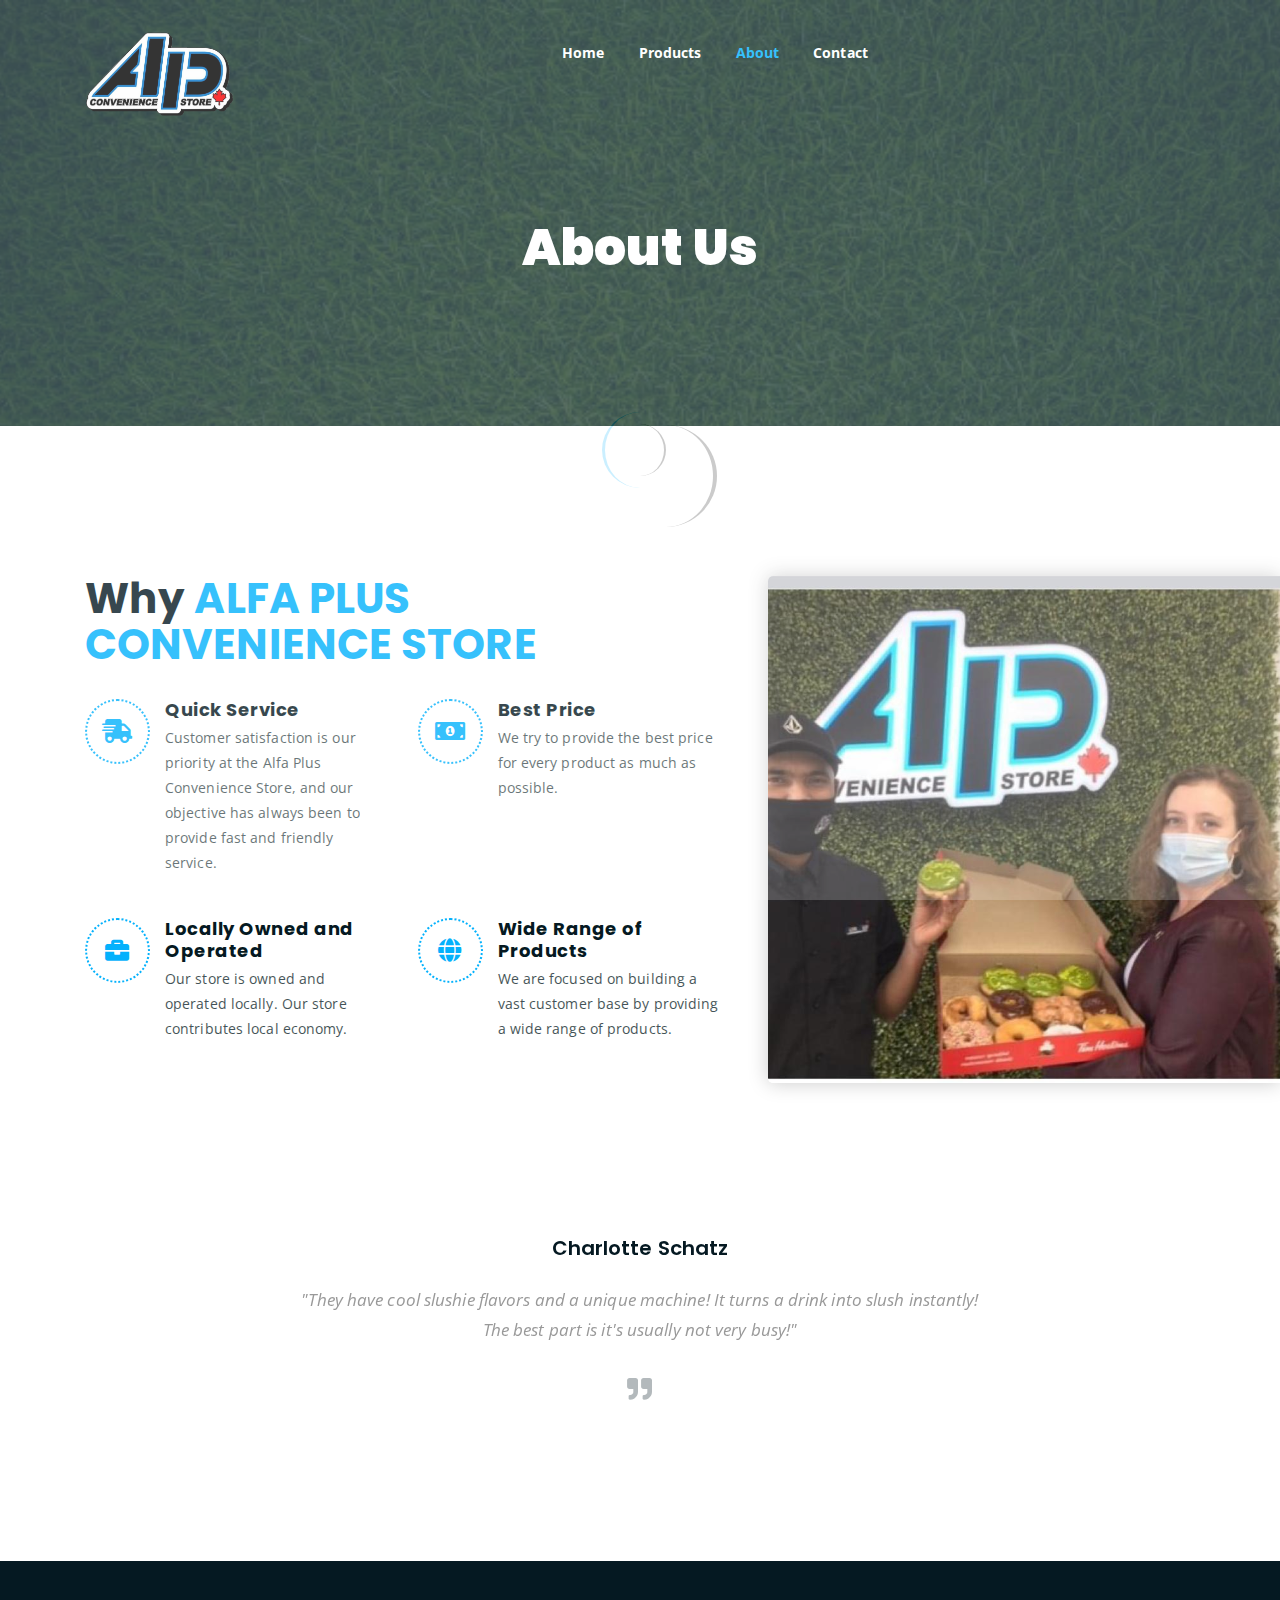
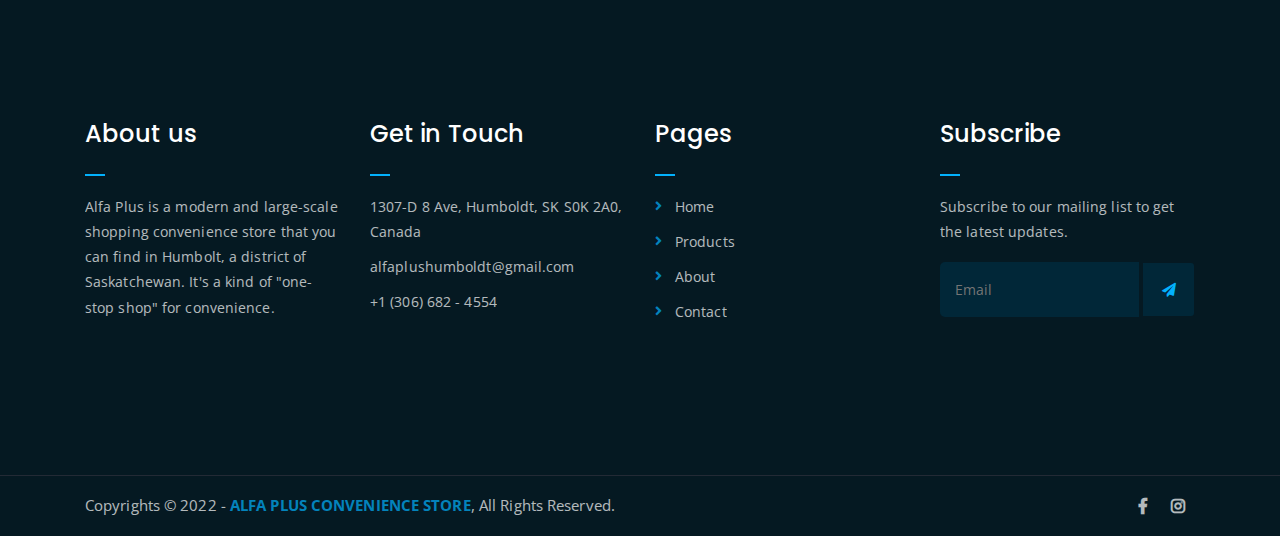
<file: about.html>
<!DOCTYPE html>
<html lang="en">
<head>
	<meta charset="UTF-8">
	<meta http-equiv="X-UA-Compatible" content="IE=edge">
	<meta name="viewport" content="width=device-width, initial-scale=1">
	<meta name="description" content="Responsive Bootstrap4 Shop Template, Created by Imran Hossain from https://imransdesign.com/">

	<!-- title -->
	<title>Alfa Plus AboutUs</title>

	<!-- favicon -->
	<link rel="shortcut icon" type="image/png" href="assets/img/favicon.png">
	<!-- google font -->
	<link href="https://fonts.googleapis.com/css?family=Open+Sans:300,400,700" rel="stylesheet">
	<link href="https://fonts.googleapis.com/css?family=Poppins:400,700&display=swap" rel="stylesheet">
	<!-- fontawesome -->
	<link rel="stylesheet" href="assets/css/all.min.css">
	<!-- bootstrap -->
	<link rel="stylesheet" href="assets/bootstrap/css/bootstrap.min.css">
	<!-- owl carousel -->
	<link rel="stylesheet" href="assets/css/owl.carousel.css">
	<!-- magnific popup -->
	<link rel="stylesheet" href="assets/css/magnific-popup.css">
	<!-- animate css -->
	<link rel="stylesheet" href="assets/css/animate.css">
	<!-- mean menu css -->
	<link rel="stylesheet" href="assets/css/meanmenu.min.css">
	<!-- main style -->
	<link rel="stylesheet" href="assets/css/main.css">
	<!-- responsive -->
	<link rel="stylesheet" href="assets/css/responsive.css">

</head>
<body>
	
	<!--PreLoader-->
    <div class="loader">
        <div class="loader-inner">
            <div class="circle"></div>
        </div>
    </div>
    <!--PreLoader Ends-->
	
	<!-- header -->
	<div class="top-header-area" id="sticker">
		<div class="container">
			<div class="row">
				<div class="col-lg-12 col-sm-12 text-center">
					<div class="main-menu-wrap">
						<!-- logo -->
						<div class="site-logo">
							<a href="index.html">
								<img src="assets/img/logo.svg" alt="">
							</a>
						</div>
						<!-- logo -->

						<!-- menu start -->
						<nav class="main-menu">
							<ul>
								<li><a href="index.html">Home</a></li>
								<li><a href="shop.html">Products</a></li>
								<li class="current-list-item"><a href="about.html">About</a></li>
								<li><a href="contact.html">Contact</a></li>
								<li>

								</li>
							</ul>
						</nav>
<!--						<a class="mobile-show search-bar-icon" href="#"><i class="fas fa-search"></i></a>-->
						<div class="mobile-menu"></div>
						<!-- menu end -->
					</div>
				</div>
			</div>
		</div>
	</div>
	<!-- end header -->

	<!-- search area -->
	<div class="search-area">
		<div class="container">
			<div class="row">
				<div class="col-lg-12">
					<span class="close-btn"><i class="fas fa-window-close"></i></span>
					<div class="search-bar">
						<div class="search-bar-tablecell">
							<h3>Search For:</h3>
							<input type="text" placeholder="Keywords">
							<button type="submit">Search <i class="fas fa-search"></i></button>
						</div>
					</div>
				</div>
			</div>
		</div>
	</div>
	<!-- end search arewa -->
	
	<!-- breadcrumb-section -->
	<div class="breadcrumb-section breadcrumb-bg">
		<div class="container">
			<div class="row">
				<div class="col-lg-8 offset-lg-2 text-center">
					<div class="breadcrumb-text">
<!--						<p>We sale fresh fruits</p>-->
						<h1>About Us</h1>
					</div>
				</div>
			</div>
		</div>
	</div>
	<!-- end breadcrumb section -->

	<!-- featured section -->
	<div class="feature-bg">
		<div class="container">
			<div class="row">
				<div class="col-lg-7">
					<div class="featured-text">
						<h2 class="pb-3">Why <span class="orange-text">ALFA PLUS CONVENIENCE STORE</span></h2>
						<div class="row">
							<div class="col-lg-6 col-md-6 mb-4 mb-md-5">
								<div class="list-box d-flex">
									<div class="list-icon">
										<i class="fas fa-shipping-fast"></i>
									</div>
									<div class="content">
										<h3>Quick Service</h3>
										<p>Customer satisfaction is our priority at the Alfa Plus Convenience Store, and our objective has always been to provide fast and friendly service.</p>
									</div>
								</div>
							</div>
							<div class="col-lg-6 col-md-6 mb-5 mb-md-5">
								<div class="list-box d-flex">
									<div class="list-icon">
										<i class="fas fa-money-bill-alt"></i>
									</div>
									<div class="content">
										<h3>Best Price</h3>
										<p>We try to provide the best price for every product as much as possible.</p>
									</div>
								</div>
							</div>
							<div class="col-lg-6 col-md-6 mb-5 mb-md-5">
								<div class="list-box d-flex">
									<div class="list-icon">
										<i class="fas fa-briefcase"></i>
									</div>
									<div class="content">
										<h3>Locally Owned and Operated</h3>
										<p>Our store is owned and operated locally. Our store contributes local economy.</p>
									</div>
								</div>
							</div>
							<div class="col-lg-6 col-md-6">
								<div class="list-box d-flex">
									<div class="list-icon">
										<i class="fas fa-globe"></i>
									</div>
									<div class="content">
										<h3>Wide Range of Products</h3>
										<p>We are focused on building a vast customer base by providing a wide range of products.</p>
									</div>
								</div>
							</div>
						</div>
					</div>
				</div>
			</div>
		</div>
	</div>
	<!-- end featured section -->

	<!-- shop banner -->
<!--	<section class="shop-banner">-->
<!--    	<div class="container">-->
<!--        	<h3>December sale is on! <br> with big <span class="orange-text">Discount...</span></h3>-->
<!--            <div class="sale-percent"><span>Sale! <br> Upto</span>50% <span>off</span></div>-->
<!--            <a href="shop.html" class="cart-btn btn-lg">Shop Now</a>-->
<!--        </div>-->
<!--    </section>-->
	<!-- end shop banner -->

	<!-- team section -->
<!--	<div class="mt-150">-->
<!--		<div class="container">-->
<!--			<div class="row">-->
<!--				<div class="col-lg-8 offset-lg-2 text-center">-->
<!--					<div class="section-title">-->
<!--						<h3>Our <span class="orange-text">Team</span></h3>-->
<!--						<p>Lorem ipsum dolor sit amet, consectetur adipisicing elit. Aliquid, fuga quas itaque eveniet beatae optio.</p>-->
<!--					</div>-->
<!--				</div>-->
<!--			</div>-->
<!--			<div class="row">-->
<!--				<div class="col-lg-4 col-md-6">-->
<!--					<div class="single-team-item">-->
<!--						<div class="team-bg team-bg-1"></div>-->
<!--						<h4>Jimmy Doe <span>Farmer</span></h4>-->
<!--						<ul class="social-link-team">-->
<!--							<li><a href="#" target="_blank"><i class="fab fa-facebook-f"></i></a></li>-->
<!--							<li><a href="#" target="_blank"><i class="fab fa-twitter"></i></a></li>-->
<!--							<li><a href="#" target="_blank"><i class="fab fa-instagram"></i></a></li>-->
<!--						</ul>-->
<!--					</div>-->
<!--				</div>-->
<!--				<div class="col-lg-4 col-md-6">-->
<!--					<div class="single-team-item">-->
<!--						<div class="team-bg team-bg-2"></div>-->
<!--						<h4>Marry Doe <span>Farmer</span></h4>-->
<!--						<ul class="social-link-team">-->
<!--							<li><a href="#" target="_blank"><i class="fab fa-facebook-f"></i></a></li>-->
<!--							<li><a href="#" target="_blank"><i class="fab fa-twitter"></i></a></li>-->
<!--							<li><a href="#" target="_blank"><i class="fab fa-instagram"></i></a></li>-->
<!--						</ul>-->
<!--					</div>-->
<!--				</div>-->
<!--				<div class="col-lg-4 col-md-6 offset-md-3 offset-lg-0">-->
<!--					<div class="single-team-item">-->
<!--						<div class="team-bg team-bg-3"></div>-->
<!--						<h4>Simon Joe <span>Farmer</span></h4>-->
<!--						<ul class="social-link-team">-->
<!--							<li><a href="#" target="_blank"><i class="fab fa-facebook-f"></i></a></li>-->
<!--							<li><a href="#" target="_blank"><i class="fab fa-twitter"></i></a></li>-->
<!--							<li><a href="#" target="_blank"><i class="fab fa-instagram"></i></a></li>-->
<!--						</ul>-->
<!--					</div>-->
<!--				</div>-->
<!--			</div>-->
<!--		</div>-->
<!--	</div>-->
	<!-- end team section -->

	<!-- testimonail-section -->
	<div class="testimonail-section mt-80 mb-150">
		<div class="container">
			<div class="row">
				<div class="col-lg-10 offset-lg-1 text-center">
					<div class="testimonial-sliders">
						<div class="single-testimonial-slider">
							<div class="client-meta">
								<h3>Charlotte Schatz</h3>
								<p class="testimonial-body">
									"They have cool slushie flavors and a unique machine! It turns a drink into slush instantly! The best part is it's usually not very busy!"
								</p>
								<div class="last-icon">
									<i class="fas fa-quote-right"></i>
								</div>
							</div>
						</div>
						<div class="single-testimonial-slider">
							<div class="client-meta">
								<h3>Benjamin</h3>
								<p class="testimonial-body">
									"Awsome store lots of variety and their ice cream is 😋😋😋"
								</p>
								<div class="last-icon">
									<i class="fas fa-quote-right"></i>
								</div>
							</div>
						</div>

						<div class="single-testimonial-slider">
							<div class="client-meta">
								<h3>Liam Smith</h3>
								<p class="testimonial-body">
									"An ideal shop to buy anything that you need under one roof from a wide variety of products all at reasonable prices."
								</p>
								<div class="last-icon">
									<i class="fas fa-quote-right"></i>
								</div>
							</div>
						</div>

						<div class="single-testimonial-slider">
							<div class="client-meta">
								<h3>Ricky Martin</h3>
								<p class="testimonial-body">
									"You find anything you require regarding food at reasonable prices."
								</p>
								<div class="last-icon">
									<i class="fas fa-quote-right"></i>
								</div>
							</div>
						</div>
<!--						<div class="single-testimonial-slider">-->
<!--							<div class="client-avater">-->
<!--								<img src="assets/img/avaters/avatar3.png" alt="">-->
<!--							</div>-->
<!--							<div class="client-meta">-->
<!--								<h3>Jacob Sikim <span>Local shop owner</span></h3>-->
<!--								<p class="testimonial-body">-->
<!--									" Sed ut perspiciatis unde omnis iste natus error veritatis et  quasi architecto beatae vitae dict eaque ipsa quae ab illo inventore Sed ut perspiciatis unde omnis iste natus error sit voluptatem accusantium "-->
<!--								</p>-->
<!--								<div class="last-icon">-->
<!--									<i class="fas fa-quote-right"></i>-->
<!--								</div>-->
<!--							</div>-->
<!--						</div>-->
					</div>
				</div>
			</div>
		</div>
	</div>
	<!-- end testimonail-section -->

	<!-- logo carousel -->
<!--	<div class="logo-carousel-section">-->
<!--		<div class="container">-->
<!--			<div class="row">-->
<!--				<div class="col-lg-12">-->
<!--					<div class="logo-carousel-inner">-->
<!--						<div class="single-logo-item">-->
<!--							<img src="assets/img/company-logos/1.png" alt="">-->
<!--						</div>-->
<!--						<div class="single-logo-item">-->
<!--							<img src="assets/img/company-logos/2.png" alt="">-->
<!--						</div>-->
<!--						<div class="single-logo-item">-->
<!--							<img src="assets/img/company-logos/3.png" alt="">-->
<!--						</div>-->
<!--						<div class="single-logo-item">-->
<!--							<img src="assets/img/company-logos/4.png" alt="">-->
<!--						</div>-->
<!--						<div class="single-logo-item">-->
<!--							<img src="assets/img/company-logos/5.png" alt="">-->
<!--						</div>-->
<!--					</div>-->
<!--				</div>-->
<!--			</div>-->
<!--		</div>-->
<!--	</div>-->
	<!-- end logo carousel -->

	<!-- footer -->
	<div class="footer-area">
		<div class="container">
			<div class="row">
				<div class="col-lg-3 col-md-6">
					<div class="footer-box about-widget">
						<h2 class="widget-title">About us</h2>
						<p>Alfa Plus is a modern and large-scale shopping convenience store that you can find in Humbolt, a district of Saskatchewan. It's a kind of "one-stop shop" for convenience.</p>
					</div>
				</div>
				<div class="col-lg-3 col-md-6">
					<div class="footer-box get-in-touch">
						<h2 class="widget-title">Get in Touch</h2>
						<ul>
							<li>1307-D 8 Ave,
Humboldt, SK S0K 2A0,
Canada</li>
							<li>alfaplushumboldt@gmail.com</li>
							<li> +1 (306) 682 - 4554</li>
						</ul>
					</div>
				</div>
				<div class="col-lg-3 col-md-6">
					<div class="footer-box pages">
						<h2 class="widget-title">Pages</h2>
						<ul>
							<li><a href="index.html">Home</a></li>
							<li><a href="shop.html">Products</a></li>
							<li><a href="about.html">About</a></li>
							<li><a href="contact.html">Contact</a></li>
						</ul>
					</div>
				</div>
				<div class="col-lg-3 col-md-6">
					<div class="footer-box subscribe">
						<h2 class="widget-title">Subscribe</h2>
						<p>Subscribe to our mailing list to get the latest updates.</p>
						<form action="https://formspree.io/f/mjvlppoe" method="POST">
							<input type="email" placeholder="Email"  name="email">
							<button type="submit"><i class="fas fa-paper-plane"></i></button>
						</form>
					</div>
				</div>
			</div>
		</div>
	</div>
	<!-- end footer -->
	
	<!-- copyright -->
	<div class="copyright">
		<div class="container">
			<div class="row">
				<div class="col-lg-6 col-md-12">
					<p>Copyrights &copy; 2022 - <a href="https://alfaplus.com/">ALFA PLUS CONVENIENCE STORE</a>,  All Rights Reserved.</p>
				</div>
				<div class="col-lg-6 text-right col-md-12">
					<div class="social-icons">
						<ul>
							<li><a href="https://www.facebook.com/alfa.plus.7505" target="_blank"><i class="fab fa-facebook-f"></i></a></li>
<!--							<li><a href="#" target="_blank"><i class="fab fa-twitter"></i></a></li>-->
							<li><a href="https://www.instagram.com/alfaplusconvenience" target="_blank"><i class="fab fa-instagram"></i></a></li>
<!--							<li><a href="#" target="_blank"><i class="fab fa-linkedin"></i></a></li>-->
<!--							<li><a href="#" target="_blank"><i class="fab fa-dribbble"></i></a></li>-->
						</ul>
					</div>
				</div>
			</div>
		</div>
	</div>
	<!-- end copyright -->
	
	<!-- jquery -->
	<script src="assets/js/jquery-1.11.3.min.js"></script>
	<!-- bootstrap -->
	<script src="assets/bootstrap/js/bootstrap.min.js"></script>
	<!-- count down -->
	<script src="assets/js/jquery.countdown.js"></script>
	<!-- isotope -->
	<script src="assets/js/jquery.isotope-3.0.6.min.js"></script>
	<!-- waypoints -->
	<script src="assets/js/waypoints.js"></script>
	<!-- owl carousel -->
	<script src="assets/js/owl.carousel.min.js"></script>
	<!-- magnific popup -->
	<script src="assets/js/jquery.magnific-popup.min.js"></script>
	<!-- mean menu -->
	<script src="assets/js/jquery.meanmenu.min.js"></script>
	<!-- sticker js -->
	<script src="assets/js/sticker.js"></script>
	<!-- main js -->
	<script src="assets/js/main.js"></script>

</body>
</html>
</file>
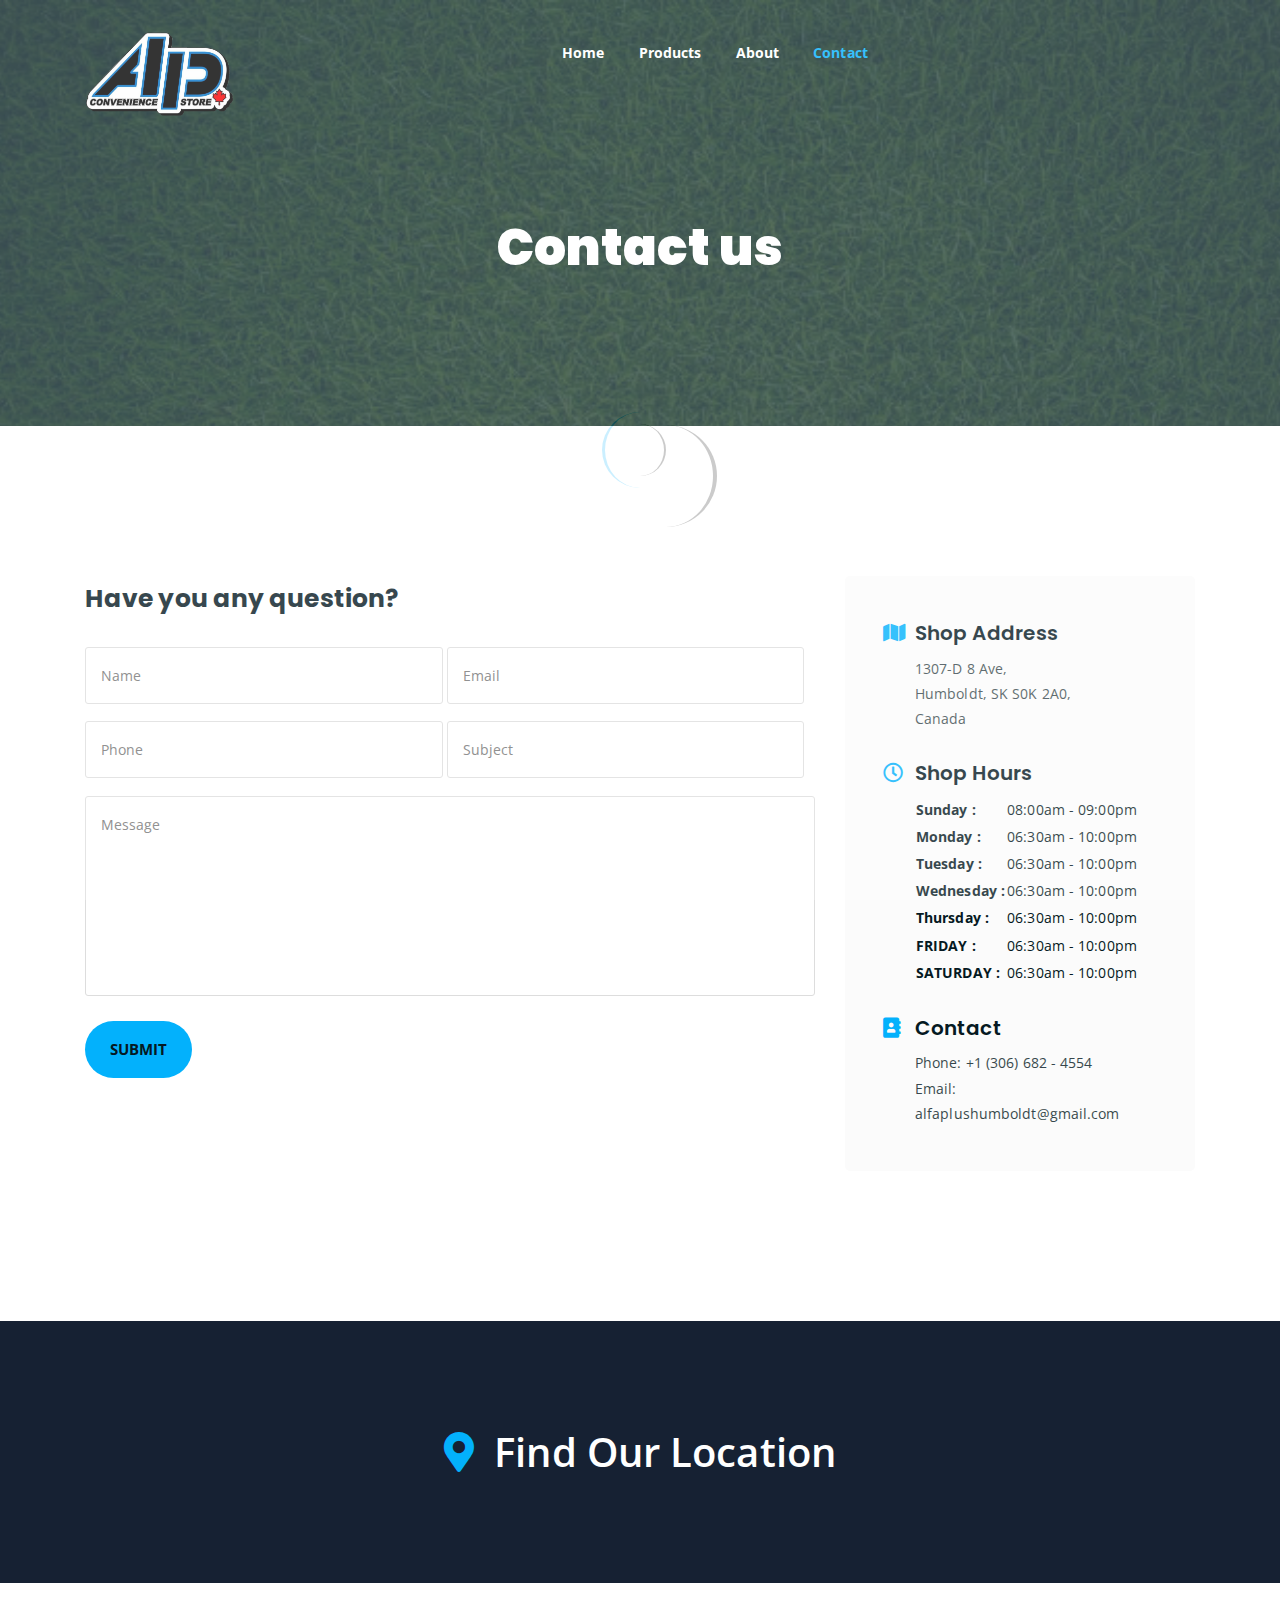
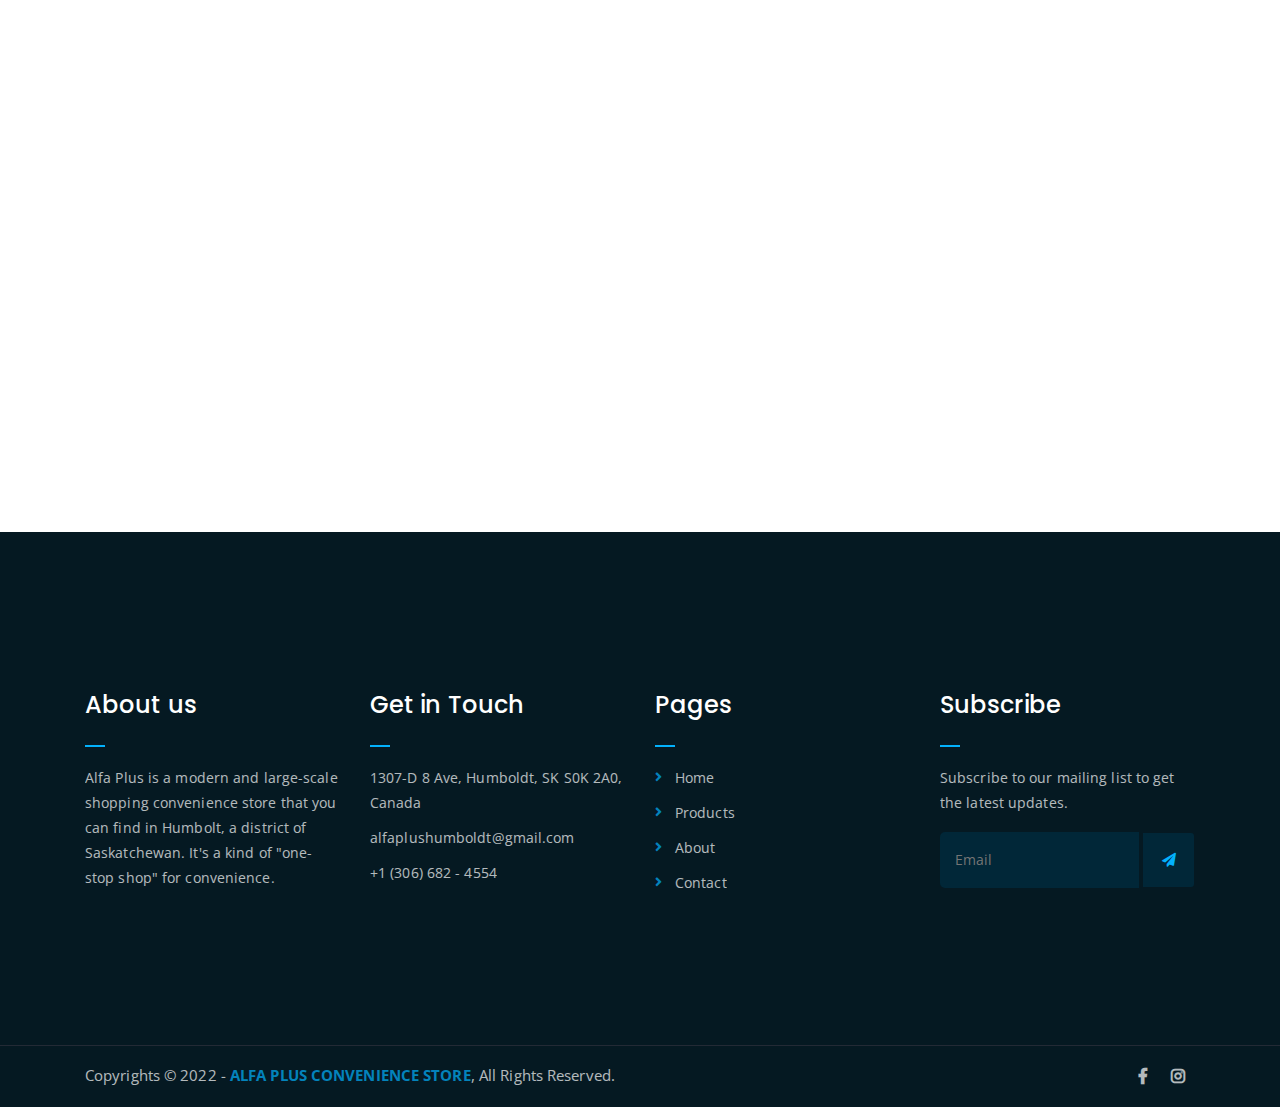
<file: contact.html>
<!DOCTYPE html>
<html lang="en">
<head>
	<meta charset="UTF-8">
	<meta http-equiv="X-UA-Compatible" content="IE=edge">
	<meta name="viewport" content="width=device-width, initial-scale=1">
	<meta name="description" content="Responsive Bootstrap4 Shop Template, Created by Imran Hossain from https://imransdesign.com/">

	<!-- title -->
	<title>Alfa Plus Contact</title>

	<!-- favicon -->
	<link rel="shortcut icon" type="image/png" href="assets/img/favicon.png">
	<!-- google font -->
	<link href="https://fonts.googleapis.com/css?family=Open+Sans:300,400,700" rel="stylesheet">
	<link href="https://fonts.googleapis.com/css?family=Poppins:400,700&display=swap" rel="stylesheet">
	<!-- fontawesome -->
	<link rel="stylesheet" href="assets/css/all.min.css">
	<!-- bootstrap -->
	<link rel="stylesheet" href="assets/bootstrap/css/bootstrap.min.css">
	<!-- owl carousel -->
	<link rel="stylesheet" href="assets/css/owl.carousel.css">
	<!-- magnific popup -->
	<link rel="stylesheet" href="assets/css/magnific-popup.css">
	<!-- animate css -->
	<link rel="stylesheet" href="assets/css/animate.css">
	<!-- mean menu css -->
	<link rel="stylesheet" href="assets/css/meanmenu.min.css">
	<!-- main style -->
	<link rel="stylesheet" href="assets/css/main.css">
	<!-- responsive -->
	<link rel="stylesheet" href="assets/css/responsive.css">

</head>
<body>
	
	<!--PreLoader-->
    <div class="loader">
        <div class="loader-inner">
            <div class="circle"></div>
        </div>
    </div>
    <!--PreLoader Ends-->
	
	<!-- header -->
	<div class="top-header-area" id="sticker">
		<div class="container">
			<div class="row">
				<div class="col-lg-12 col-sm-12 text-center">
					<div class="main-menu-wrap">
						<!-- logo -->
						<div class="site-logo">
							<a href="index.html">
								<img src="assets/img/logo.svg" alt="">
							</a>
						</div>
						<!-- logo -->

						<!-- menu start -->
						<nav class="main-menu">
							<ul>
								<li><a href="index.html">Home</a></li>
								<li><a href="shop.html">Products</a></li>
								<li><a href="about.html">About</a></li>
								<li class="current-list-item"><a href="contact.html">Contact</a></li>
								<li>

								</li>
							</ul>
						</nav>
<!--						<a class="mobile-show search-bar-icon" href="#"><i class="fas fa-search"></i></a>-->
						<div class="mobile-menu"></div>
						<!-- menu end -->
					</div>
				</div>
			</div>
		</div>
	</div>
	<!-- end header -->

	<!-- search area -->
	<div class="search-area">
		<div class="container">
			<div class="row">
				<div class="col-lg-12">
					<span class="close-btn"><i class="fas fa-window-close"></i></span>
					<div class="search-bar">
						<div class="search-bar-tablecell">
							<h3>Search For:</h3>
							<input type="text" placeholder="Keywords">
							<button type="submit">Search <i class="fas fa-search"></i></button>
						</div>
					</div>
				</div>
			</div>
		</div>
	</div>
	<!-- end search arewa -->
	
	<!-- breadcrumb-section -->
	<div class="breadcrumb-section breadcrumb-bg">
		<div class="container">
			<div class="row">
				<div class="col-lg-8 offset-lg-2 text-center">
					<div class="breadcrumb-text">
<!--						<p>Get 24/7 Support</p>-->
						<h1>Contact us</h1>
					</div>
				</div>
			</div>
		</div>
	</div>
	<!-- end breadcrumb section -->

	<!-- contact form -->
	<div class="contact-from-section mt-150 mb-150">
		<div class="container">
			<div class="row">
				<div class="col-lg-8 mb-5 mb-lg-0">
					<div class="form-title">
						<h2>Have you any question?</h2>
<!--						<p>Lorem ipsum dolor sit amet, consectetur adipisicing elit. Pariatur, ratione! Laboriosam est, assumenda. Perferendis, quo alias quaerat aliquid. Corporis ipsum minus voluptate? Dolore, esse natus!</p>-->
					</div>
				 	<div id="form_status"></div>
					<div class="contact-form">
						<form method="POST" id="fruitkha-contact" action="https://formspree.io/f/xknypqyb">
							<p>
								<input type="text" placeholder="Name" name="name" id="name">
								<input type="email" placeholder="Email" name="email" id="email">
							</p>
							<p>
								<input type="tel" placeholder="Phone" name="phone" id="phone">
								<input type="text" placeholder="Subject" name="subject" id="subject">
							</p>
							<p><textarea name="message" id="message" cols="30" rows="10" placeholder="Message"></textarea></p>
							<p><input type="submit" value="Submit"></p>
						</form>
					</div>
				</div>
				<div class="col-lg-4">
					<div class="contact-form-wrap">
						<div class="contact-form-box">
							<h4><i class="fas fa-map"></i> Shop Address</h4>
							<p>1307-D 8 Ave, <br> Humboldt, SK S0K 2A0,  <br> Canada</p>
						</div>
<!--						CHANGE TIME HERE-->
						<div class="contact-form-box">
							<h4><i class="far fa-clock"></i> Shop Hours</h4>
							<table>
								<tr><th>Sunday :</th><td> 08:00am - 09:00pm </td>
								<tr><th>Monday :</th><td> 06:30am -  10:00pm</td>
								<tr><th>Tuesday :</th><td> 06:30am -  10:00pm</td>
								<tr><th>Wednesday :</th><td> 06:30am - 10:00pm</td>
								<tr><th>Thursday :</th><td> 06:30am -  10:00pm </td>
								<tr><th>FRIDAY :</th><td> 06:30am - 10:00pm </td>
								<tr><th>SATURDAY :</th><td> 06:30am - 10:00pm </td>

							</table>
						</div>
						<div class="contact-form-box">
							<h4><i class="fas fa-address-book"></i> Contact</h4>
							<p>Phone: +1 (306) 682 - 4554 <br> Email: alfaplushumboldt@gmail.com</p>
						</div>
					</div>
				</div>
			</div>
		</div>
	</div>
	<!-- end contact form -->

	<!-- find our location -->
	<div class="find-location blue-bg">
		<div class="container">
			<div class="row">
				<div class="col-lg-12 text-center">
					<p> <i class="fas fa-map-marker-alt"></i> Find Our Location</p>
				</div>
			</div>
		</div>
	</div>
	<!-- end find our location -->

	<!-- google map section -->
<!--	<div class="col-lg-6 text-center">-->
	<div class="embed-responsive embed-responsive-21by9">
		<iframe src="https://www.google.com/maps/embed?pb=!1m18!1m12!1m3!1d19562.100988084498!2d-105.14592274252475!3d52.2022748!2m3!1f0!2f0!3f0!3m2!1i1024!2i768!4f13.1!3m3!1m2!1s0x53031bf568fde717%3A0xe51efa5bd85b4386!2sALFA%20PLUS%20CONVENIENCE%20STORE!5e0!3m2!1sen!2sie!4v1651180255119!5m2!1sen!2sie" width="600" height="450" frameborder="0" style="border:0;" allowfullscreen="" class="embed-responsive-item"></iframe>
	</div>
<!--	</div>-->
	<!-- end google map section -->


	<!-- footer -->
	<div class="footer-area">
		<div class="container">
			<div class="row">
				<div class="col-lg-3 col-md-6">
					<div class="footer-box about-widget">
						<h2 class="widget-title">About us</h2>
						<p>Alfa Plus is a modern and large-scale shopping convenience store that you can find in Humbolt, a district of Saskatchewan. It's a kind of "one-stop shop" for convenience.</p>
					</div>
				</div>
				<div class="col-lg-3 col-md-6">
					<div class="footer-box get-in-touch">
						<h2 class="widget-title">Get in Touch</h2>
						<ul>
							<li>1307-D 8 Ave,
Humboldt, SK S0K 2A0,
Canada</li>
							<li>alfaplushumboldt@gmail.com</li>
							<li> +1 (306) 682 - 4554</li>
						</ul>
					</div>
				</div>
				<div class="col-lg-3 col-md-6">
					<div class="footer-box pages">
						<h2 class="widget-title">Pages</h2>
						<ul>
							<li><a href="index.html">Home</a></li>
							<li><a href="shop.html">Products</a></li>
							<li><a href="about.html">About</a></li>
							<li><a href="contact.html">Contact</a></li>
						</ul>
					</div>
				</div>
				<div class="col-lg-3 col-md-6">
					<div class="footer-box subscribe">
						<h2 class="widget-title">Subscribe</h2>
						<p>Subscribe to our mailing list to get the latest updates.</p>
						<form action="https://formspree.io/f/mjvlppoe" method="POST">
							<input type="email" placeholder="Email"  name="email">
							<button type="submit"><i class="fas fa-paper-plane"></i></button>
						</form>
					</div>
				</div>
			</div>
		</div>
	</div>
	<!-- end footer -->
	
	<!-- copyright -->
	<div class="copyright">
		<div class="container">
			<div class="row">
				<div class="col-lg-6 col-md-12">
					<p>Copyrights &copy; 2022 - <a href="https://alfaplus.com/">ALFA PLUS CONVENIENCE STORE</a>,  All Rights Reserved.</p>
				</div>
				<div class="col-lg-6 text-right col-md-12">
					<div class="social-icons">
						<ul>
							<li><a href="https://www.facebook.com/alfa.plus.7505" target="_blank"><i class="fab fa-facebook-f"></i></a></li>
<!--							<li><a href="#" target="_blank"><i class="fab fa-twitter"></i></a></li>-->
							<li><a href="https://www.instagram.com/alfaplusconvenience" target="_blank"><i class="fab fa-instagram"></i></a></li>
<!--							<li><a href="#" target="_blank"><i class="fab fa-linkedin"></i></a></li>-->
<!--							<li><a href="#" target="_blank"><i class="fab fa-dribbble"></i></a></li>-->
						</ul>
					</div>
				</div>
			</div>
		</div>
	</div>
	<!-- end copyright -->
	
	<!-- jquery -->
	<script src="assets/js/jquery-1.11.3.min.js"></script>
	<!-- bootstrap -->
	<script src="assets/bootstrap/js/bootstrap.min.js"></script>
	<!-- count down -->
	<script src="assets/js/jquery.countdown.js"></script>
	<!-- isotope -->
	<script src="assets/js/jquery.isotope-3.0.6.min.js"></script>
	<!-- waypoints -->
	<script src="assets/js/waypoints.js"></script>
	<!-- owl carousel -->
	<script src="assets/js/owl.carousel.min.js"></script>
	<!-- magnific popup -->
	<script src="assets/js/jquery.magnific-popup.min.js"></script>
	<!-- mean menu -->
	<script src="assets/js/jquery.meanmenu.min.js"></script>
	<!-- sticker js -->
	<script src="assets/js/sticker.js"></script>
	<!-- form validation js -->
	<script src="assets/js/form-validate.js"></script>
	<!-- main js -->
	<script src="assets/js/main.js"></script>
	
</body>
</html>
</file>
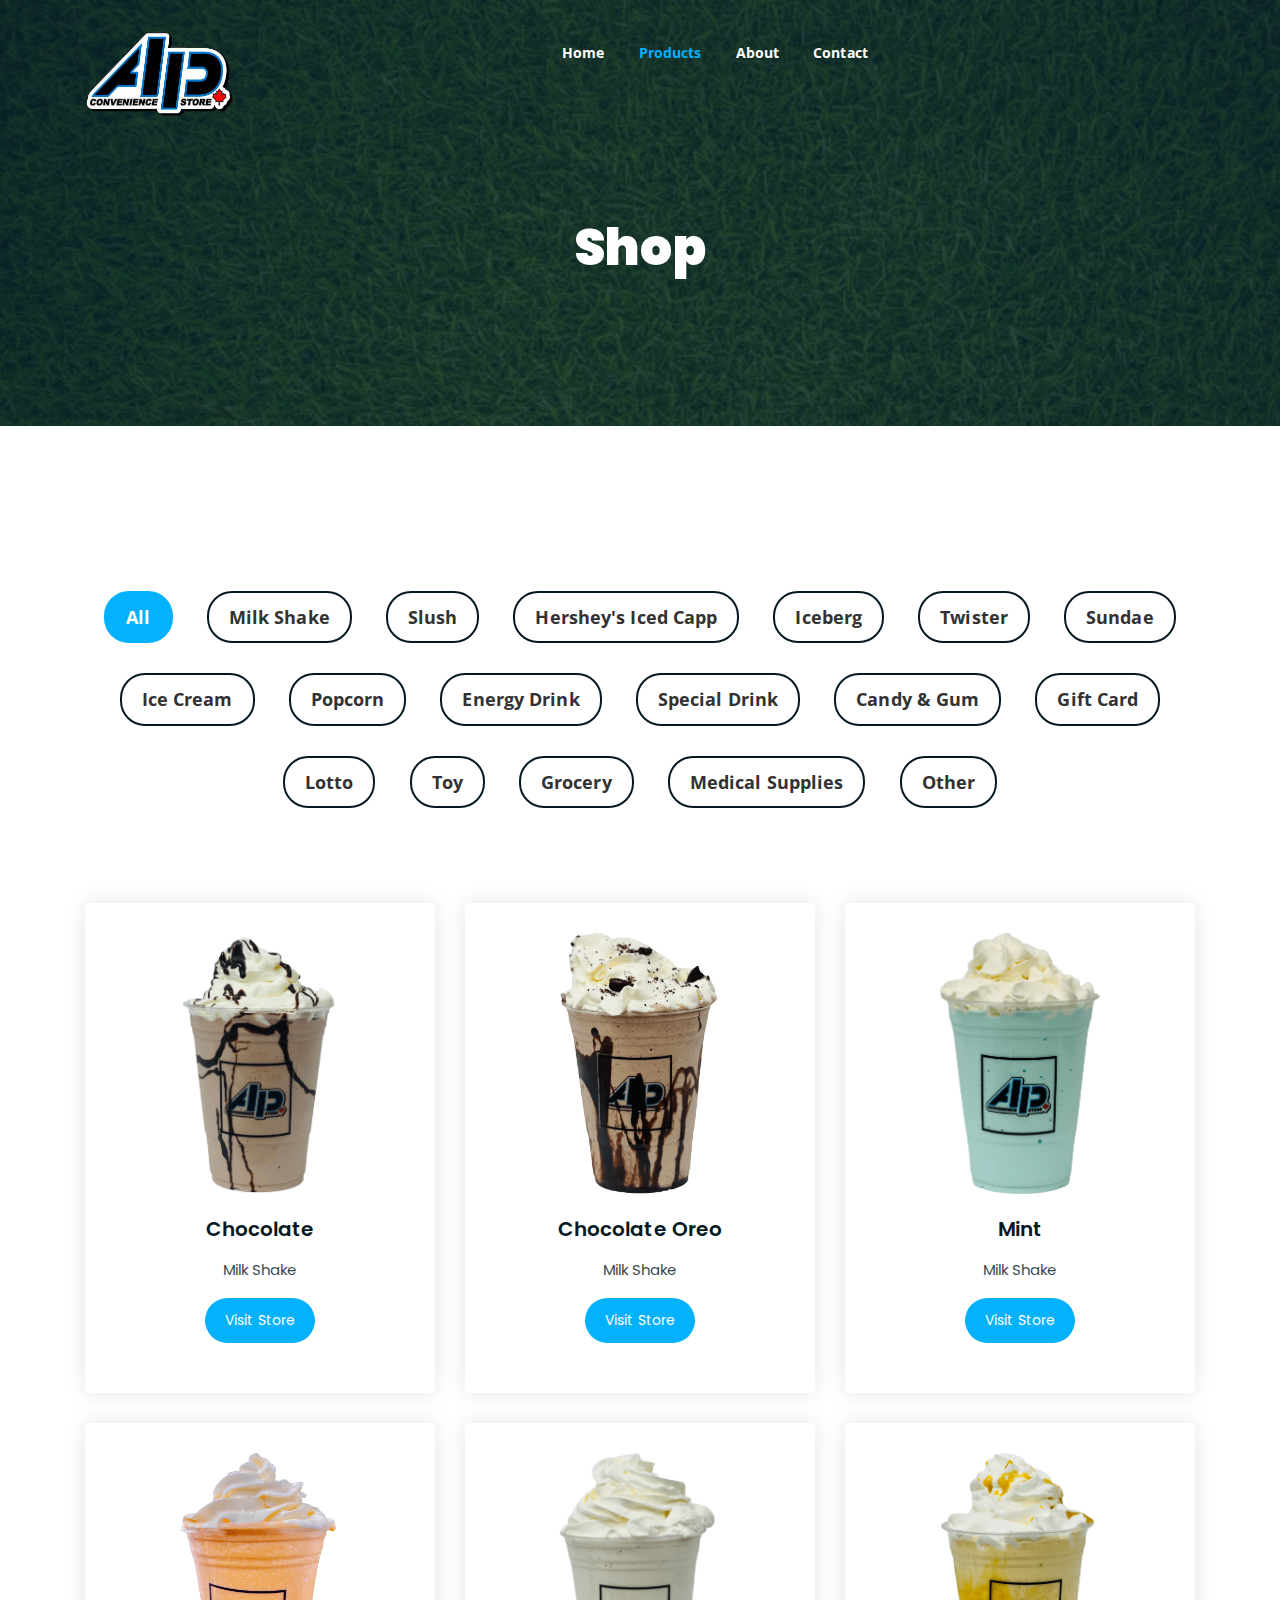
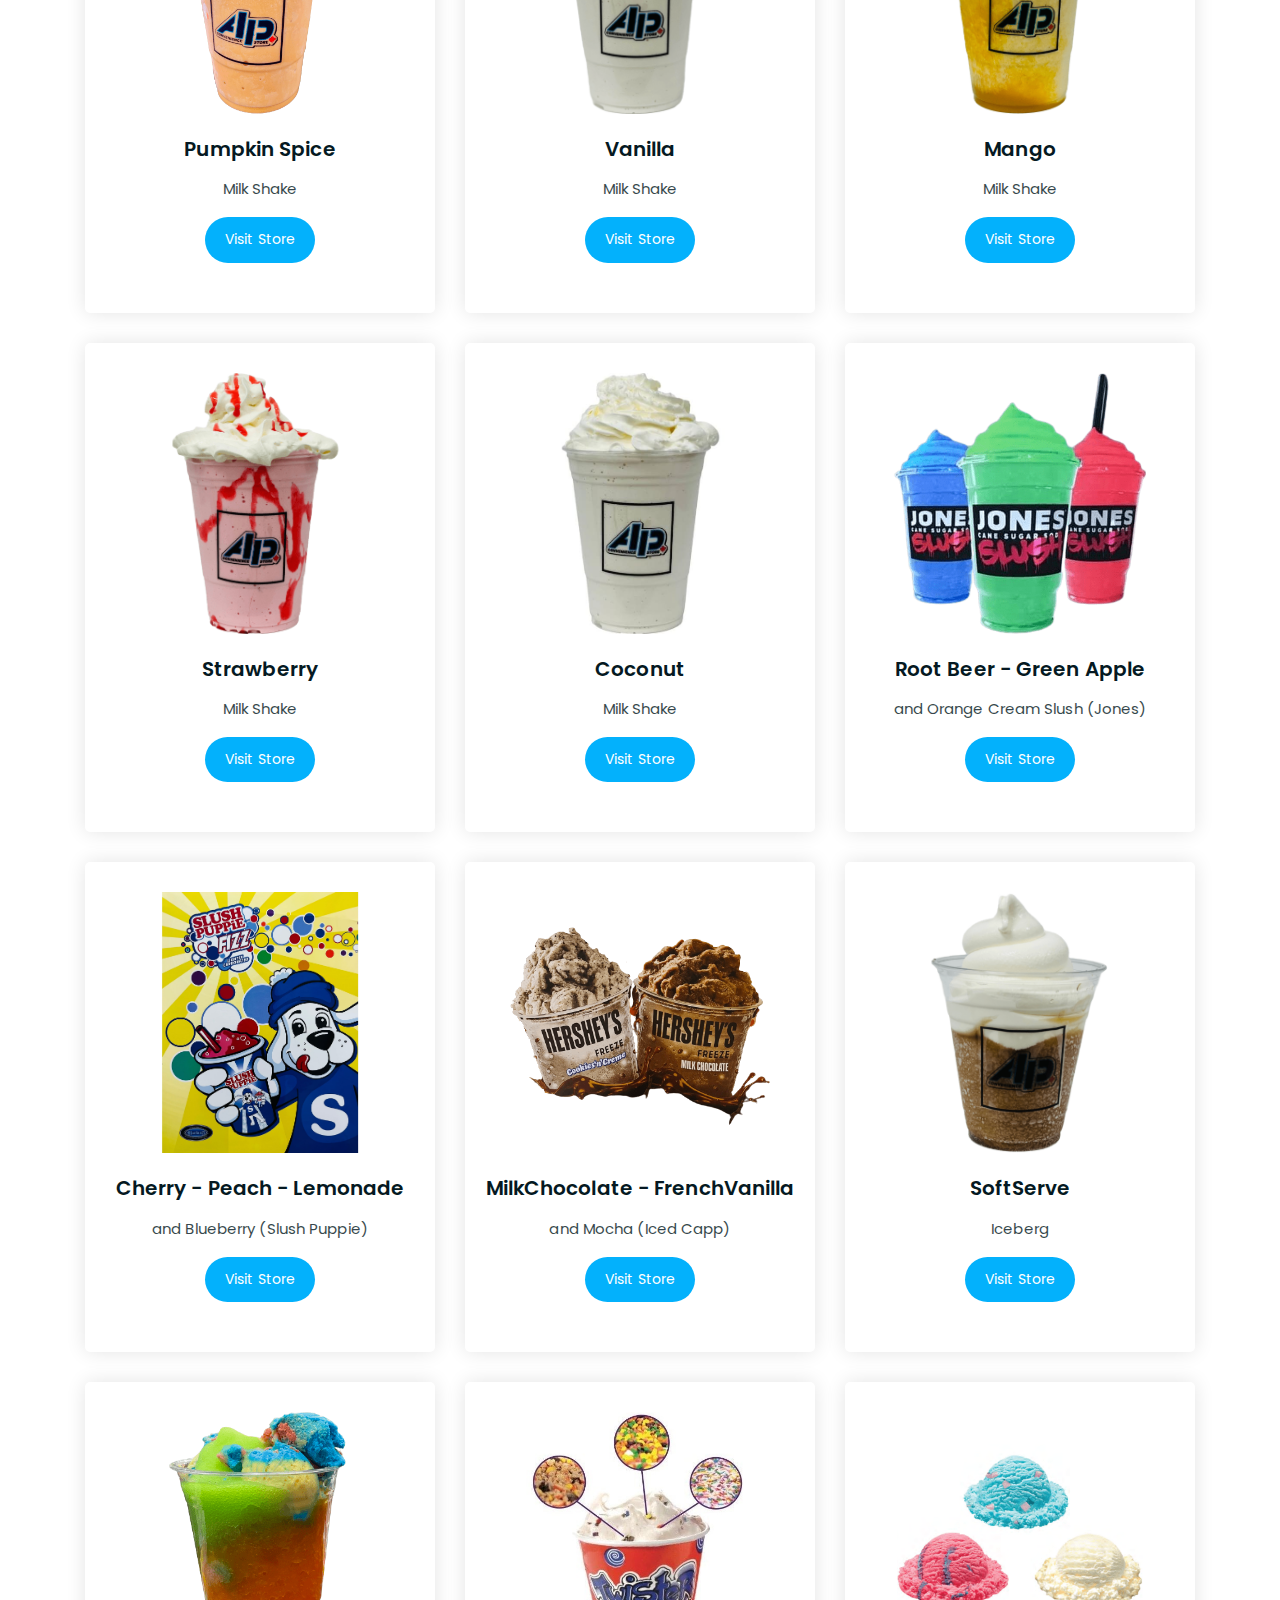
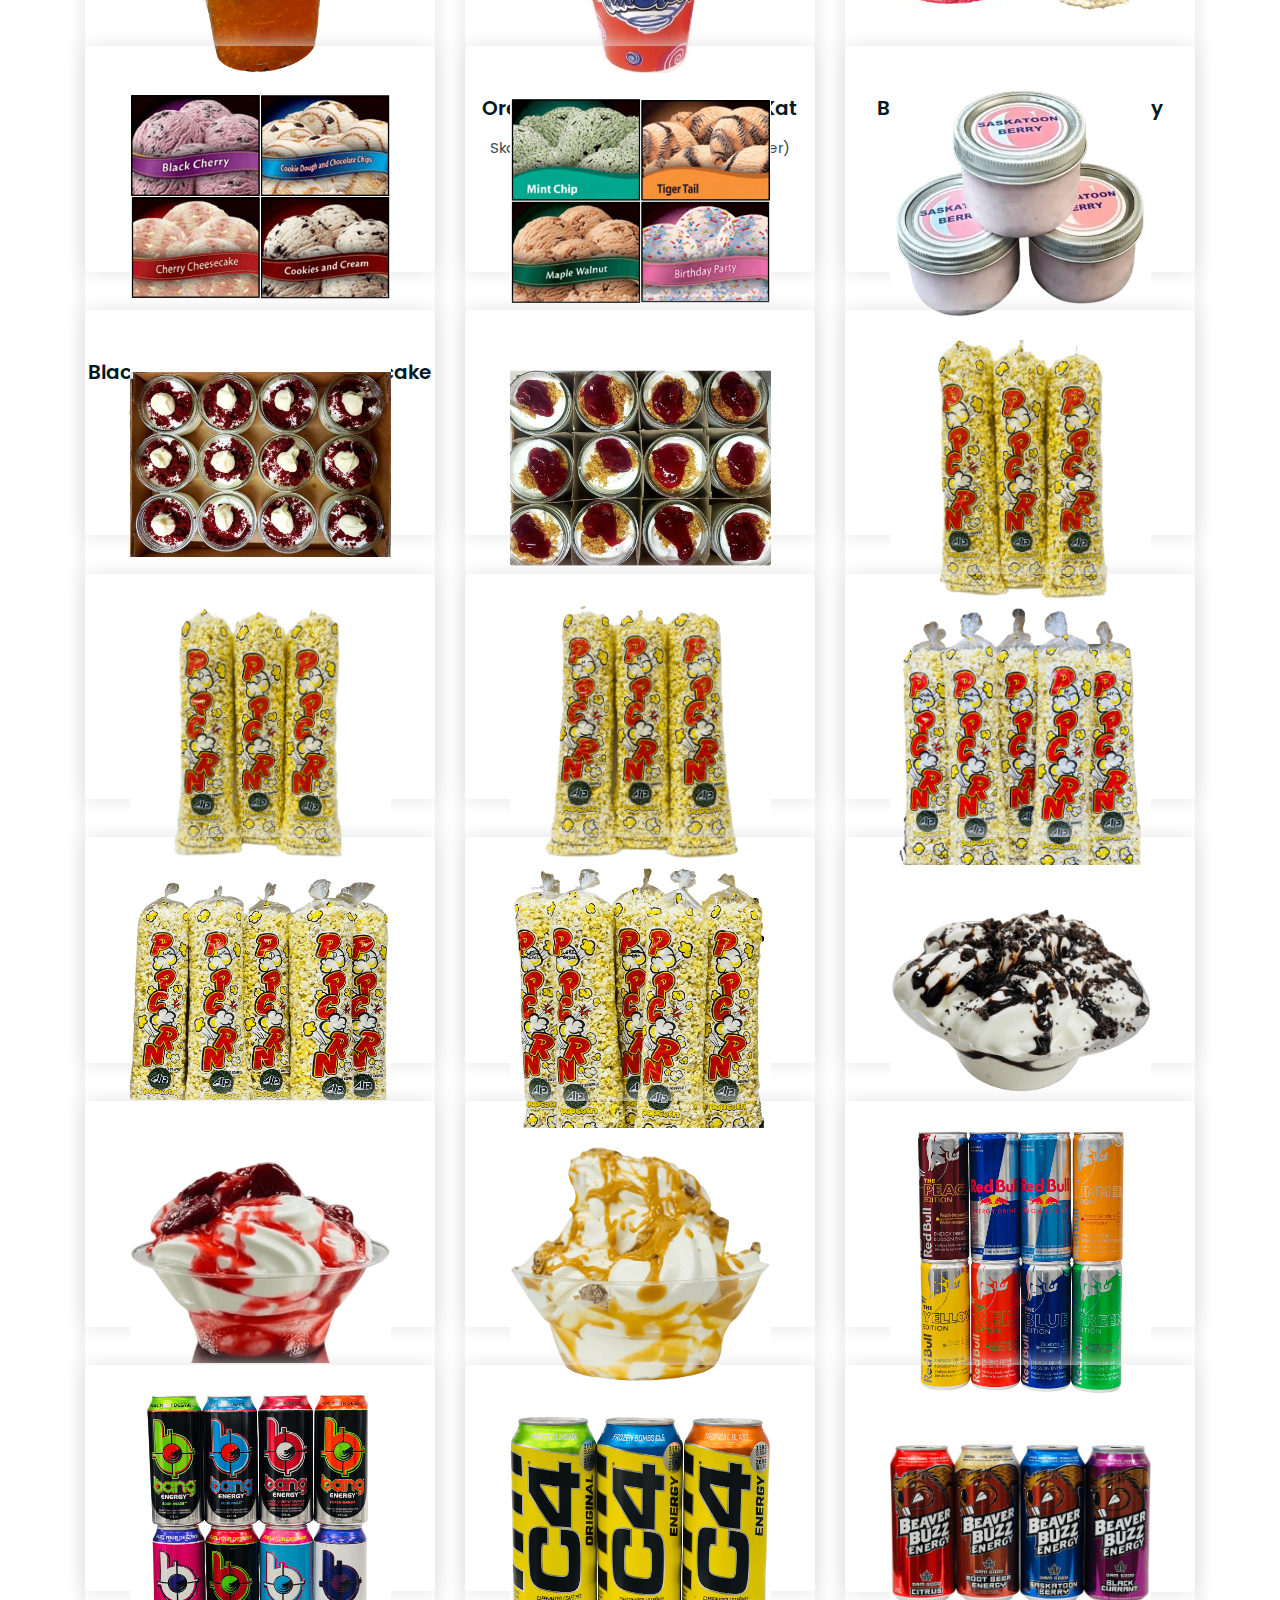
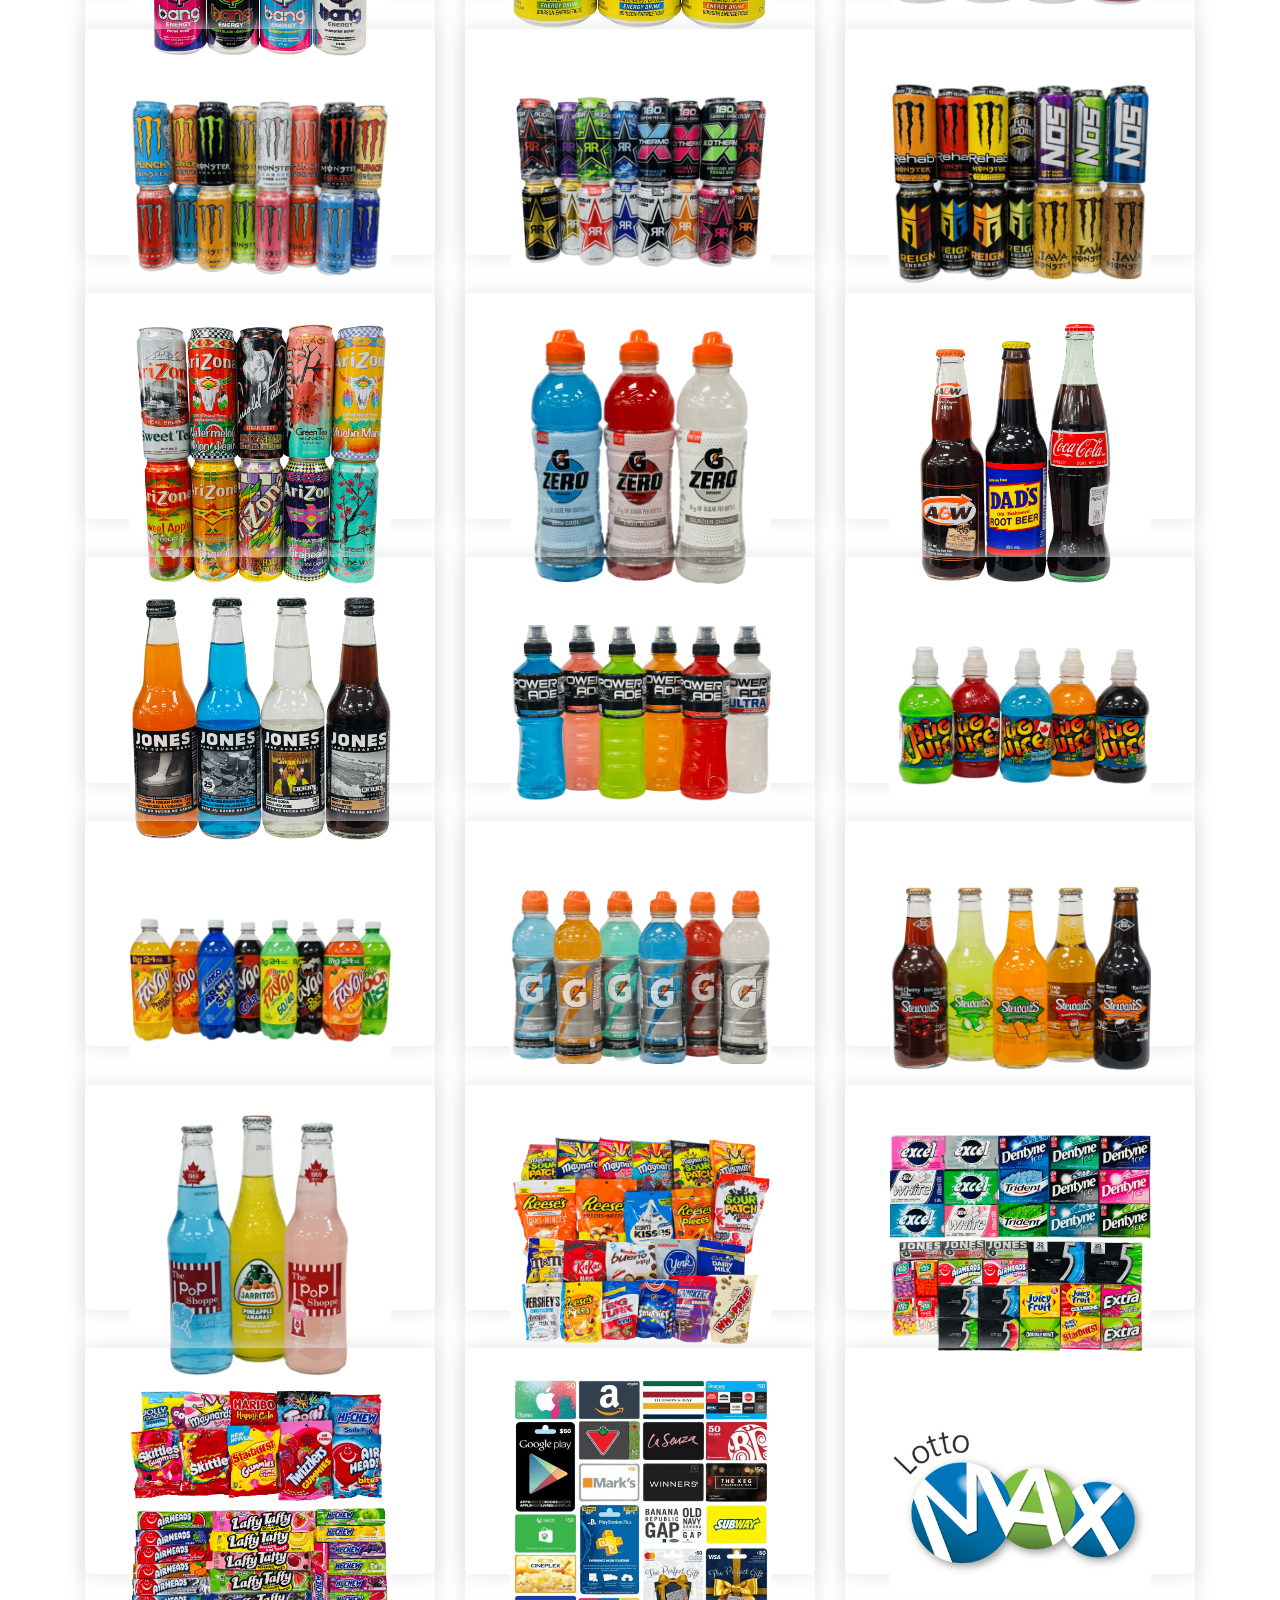
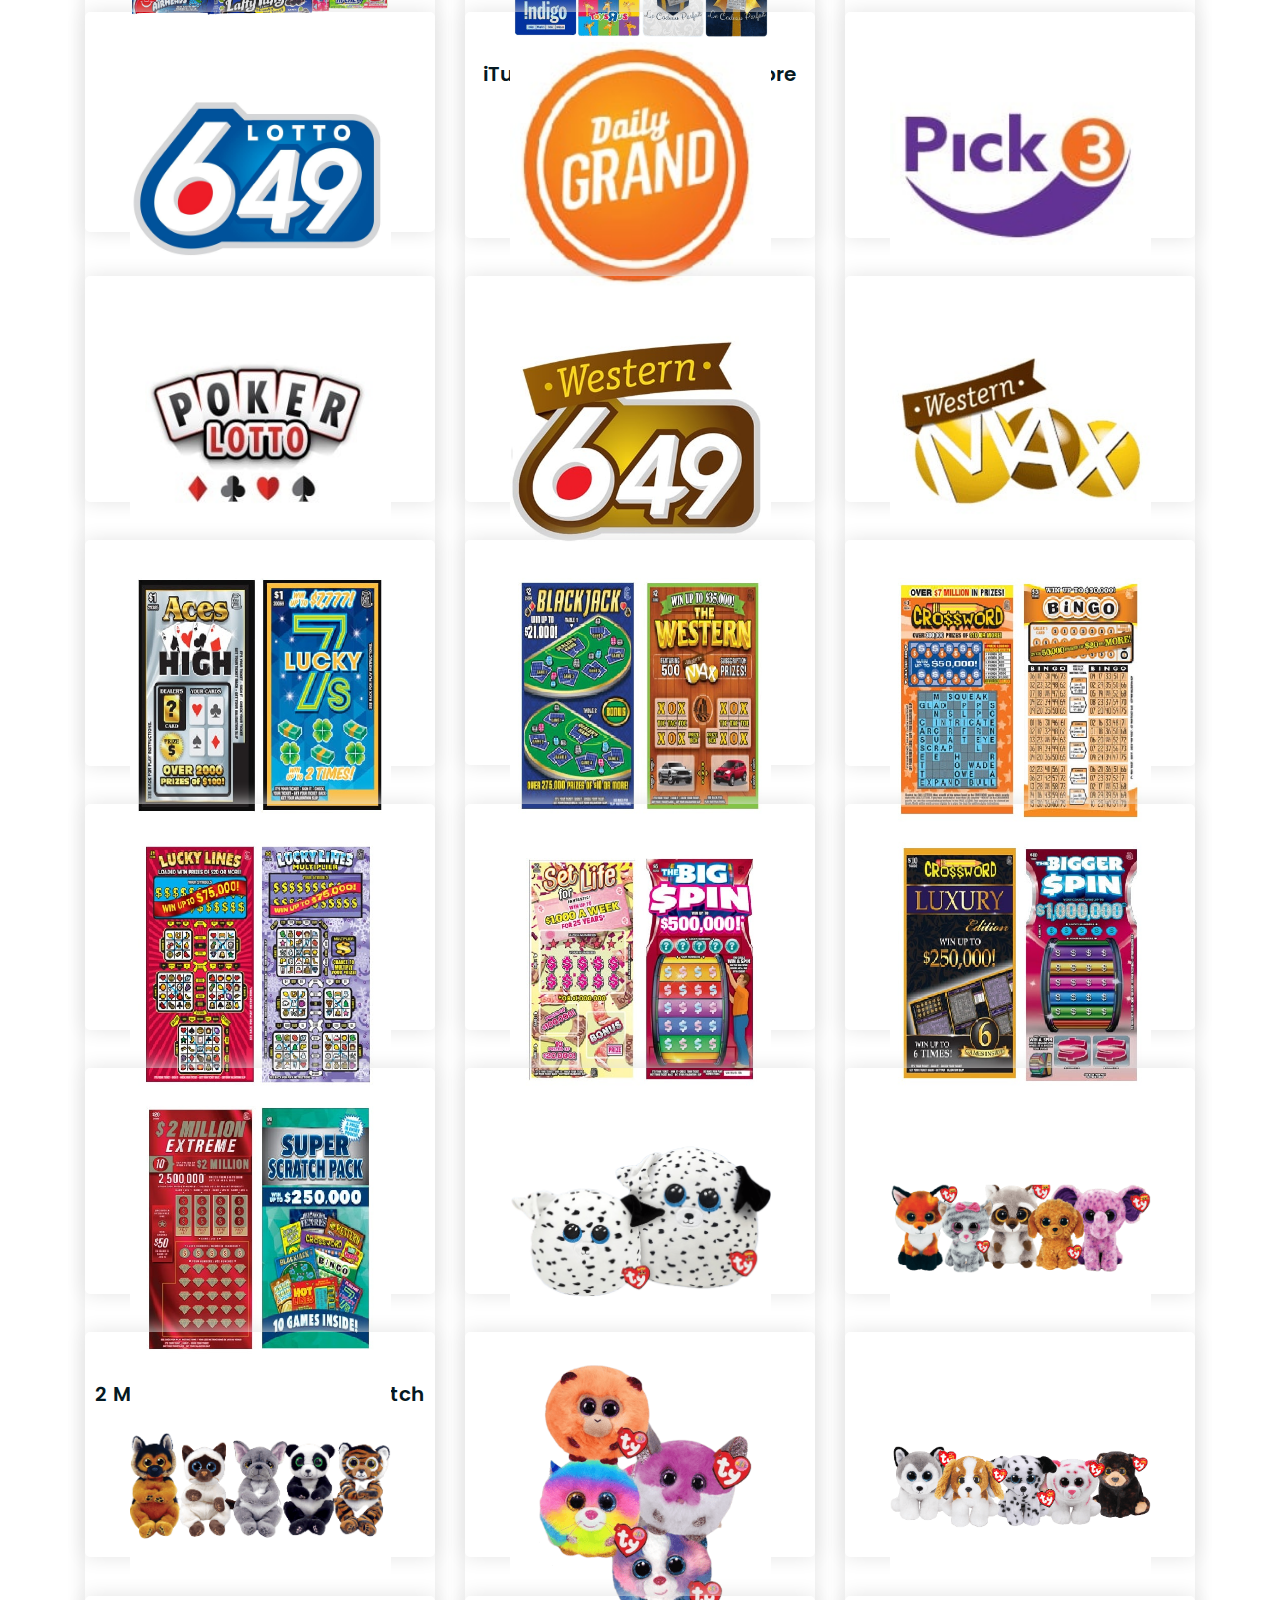
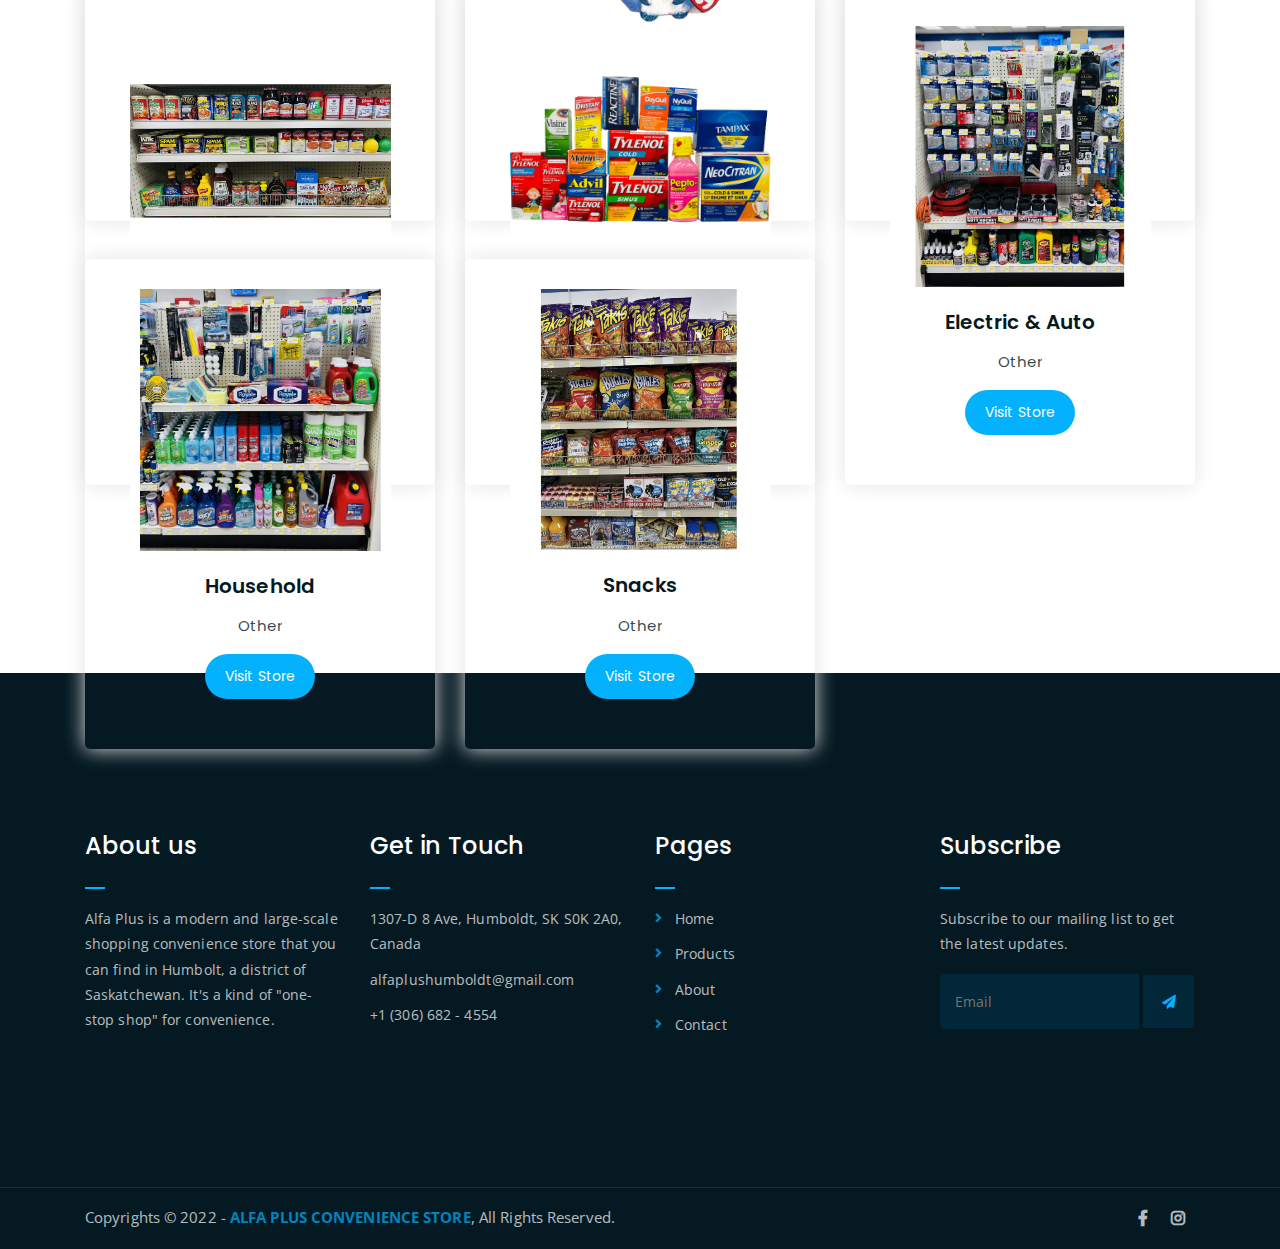
<file: shop.html>
<!DOCTYPE html>
<html lang="en">
<head>
	<meta charset="UTF-8">
	<meta http-equiv="X-UA-Compatible" content="IE=edge">
	<meta name="viewport" content="width=device-width, initial-scale=1">
	<meta name="description" content="Responsive Bootstrap4 Shop Template, Created by Imran Hossain from https://imransdesign.com/">

	<!-- title -->
	<title>Alfa Plus Products</title>

	<!-- favicon -->
	<link rel="shortcut icon" type="image/png" href="assets/img/favicon.png">
	<!-- google font -->
	<link href="https://fonts.googleapis.com/css?family=Open+Sans:300,400,700" rel="stylesheet">
	<link href="https://fonts.googleapis.com/css?family=Poppins:400,700&display=swap" rel="stylesheet">
	<!-- fontawesome -->
	<link rel="stylesheet" href="assets/css/all.min.css">
	<!-- bootstrap -->
	<link rel="stylesheet" href="assets/bootstrap/css/bootstrap.min.css">
	<!-- owl carousel -->
	<link rel="stylesheet" href="assets/css/owl.carousel.css">
	<!-- magnific popup -->
	<link rel="stylesheet" href="assets/css/magnific-popup.css">
	<!-- animate css -->
	<link rel="stylesheet" href="assets/css/animate.css">
	<!-- mean menu css -->
	<link rel="stylesheet" href="assets/css/meanmenu.min.css">
	<!-- main style -->
	<link rel="stylesheet" href="assets/css/main.css">
	<!-- responsive -->
	<link rel="stylesheet" href="assets/css/responsive.css">



</head>
<body>
	
	<!--PreLoader-->
    <div class="loader">
        <div class="loader-inner">
            <div class="circle"></div>

			<script>
			document.getElementById("#product-lists").contentWindow.location.reload(true);
	</script>
        </div>
    </div>
    <!--PreLoader Ends-->

	<div style="display:none">
    <img src="assets/img/back_wall.jpg" alt="">
	</div>
	
	<!-- header -->
	<div class="top-header-area" id="sticker">
		<div class="container">
			<div class="row">
				<div class="col-lg-12 col-sm-12 text-center">
					<div class="main-menu-wrap">
						<!-- logo -->
						<div class="site-logo">
							<a href="index.html">
								<img src="assets/img/logo.svg" alt="">
							</a>
						</div>
						<!-- logo -->

						<!-- menu start -->
						<nav class="main-menu">
							<ul>
								<li><a href="index.html">Home</a></li>
								<li class="current-list-item"><a href="shop.html">Products</a></li>
								<li><a href="about.html">About</a></li>
								<li><a href="contact.html">Contact</a></li>
								<li>

								</li>
							</ul>
						</nav>
<!--						<a class="mobile-show search-bar-icon" href="#"><i class="fas fa-search"></i></a>-->
						<div class="mobile-menu"></div>
						<!-- menu end -->
					</div>
				</div>
			</div>
		</div>
	</div>
	<!-- end header -->

	<!-- search area -->
	<div class="search-area">
		<div class="container">
			<div class="row">
				<div class="col-lg-12">
					<span class="close-btn"><i class="fas fa-window-close"></i></span>
					<div class="search-bar">
						<div class="search-bar-tablecell">
							<h3>Search For:</h3>
							<input type="text" placeholder="Keywords">
							<button type="submit">Search <i class="fas fa-search"></i></button>
						</div>
					</div>
				</div>
			</div>
		</div>
	</div>
	<!-- end search arewa -->
	
	<!-- breadcrumb-section -->
	<div class="breadcrumb-section breadcrumb-bg">
		<div class="container">
			<div class="row">
				<div class="col-lg-8 offset-lg-2 text-center">
					<div class="breadcrumb-text">
<!--						<p>Fresh and Organic</p>-->
						<h1>Shop</h1>
					</div>
				</div>
			</div>
		</div>
	</div>
	<!-- end breadcrumb section -->

	<!-- products -->
	<div class="product-section mt-150 mb-150">
		<div class="container">

			<div class="row">
                <div class="col-md-12">
                    <div class="product-filters">
                        <ul>
                            <li class="active" data-filter="*">All</li>
                            <li data-filter=".milkshake">Milk Shake</li>
                            <li data-filter=".slush">Slush</li>
                            <li data-filter=".hersheys">Hershey's Iced Capp</li>
                            <li data-filter=".iceberg">Iceberg</li>
                            <li data-filter=".twister">Twister</li>
                            <li data-filter=".sundae">Sundae</li>
                            <li data-filter=".icecream">Ice Cream</li>
                            <li data-filter=".popcorn">Popcorn</li> 
                            <li data-filter=".energydrinks">Energy Drink</li>
                            <li data-filter=".specialdrinks">Special Drink</li>
                            <li data-filter=".candy">Candy & Gum</li>
                            <li data-filter=".giftcard">Gift Card</li>
                            <li data-filter=".lotto">Lotto</li>
                            <li data-filter=".toys">Toy</li>
                            <li data-filter=".grocery">Grocery</li>
                            <li data-filter=".medical">Medical Supplies</li>
                            <li data-filter=".other">Other</li>
                        </ul>
                    </div>
                </div>
            </div>

			<div class="row product-lists">

				<div class="col-lg-4 col-md-6 text-center milkshake">
					<div class="single-product-item">
						<div class="product-image">
							<a href="#"><img src="assets/img/products/milkshake_chocolate.png" alt=""></a>
						</div>
						<h3>Chocolate</h3>
						<p class="product-price"><span>Milk Shake</span></p>
						<a href="contact.html" class="cart-btn">Visit Store</a>
					</div>
				</div>

				<div class="col-lg-4 col-md-6 text-center milkshake">
					<div class="single-product-item">
						<div class="product-image">
							<a href="#"><img src="assets/img/products/milkshake_chocolateoreo.png" alt=""></a>
						</div>
						<h3>Chocolate Oreo</h3>
						<p class="product-price"><span>Milk Shake</span></p>
						<a href="contact.html" class="cart-btn">Visit Store</a>
					</div>
				</div>

				<div class="col-lg-4 col-md-6 text-center milkshake">
					<div class="single-product-item">
						<div class="product-image">
							<a href="#"><img src="assets/img/products/milkshake_mint.png" alt=""></a>
						</div>
						<h3>Mint</h3>
						<p class="product-price"><span>Milk Shake</span></p>
						<a href="contact.html" class="cart-btn">Visit Store</a>
					</div>
				</div>

				<div class="col-lg-4 col-md-6 text-center milkshake">
					<div class="single-product-item">
						<div class="product-image">
							<a href="#"><img src="assets/img/products/milkshake_pumpkinspice.png" alt=""></a>
						</div>
						<h3>Pumpkin Spice</h3>
						<p class="product-price"><span>Milk Shake</span></p>
						<a href="contact.html" class="cart-btn">Visit Store</a>
					</div>
				</div>

				<div class="col-lg-4 col-md-6 text-center milkshake">
					<div class="single-product-item">
						<div class="product-image">
							<a href="#"><img src="assets/img/products/milkshake_vanilla.png" alt=""></a>
						</div>
						<h3>Vanilla</h3>
						<p class="product-price"><span>Milk Shake</span></p>
						<a href="contact.html" class="cart-btn">Visit Store</a>
					</div>
				</div>

				<div class="col-lg-4 col-md-6 text-center milkshake">
					<div class="single-product-item">
						<div class="product-image">
							<a href="#"><img src="assets/img/products/milkshake_mango.png" alt=""></a>
						</div>
						<h3>Mango</h3>
						<p class="product-price"><span>Milk Shake</span></p>
						<a href="contact.html" class="cart-btn">Visit Store</a>
					</div>
				</div>

				<div class="col-lg-4 col-md-6 text-center milkshake">
					<div class="single-product-item">
						<div class="product-image">
							<a href="#"><img src="assets/img/products/milkshake_strawberry.png" alt=""></a>
						</div>
						<h3>Strawberry</h3>
						<p class="product-price"><span>Milk Shake</span></p>
						<a href="contact.html" class="cart-btn">Visit Store</a>
					</div>
				</div>

				<div class="col-lg-4 col-md-6 text-center milkshake">
					<div class="single-product-item">
						<div class="product-image">
							<a href="#"><img src="assets/img/products/milkshake_coconut.jpeg" alt=""></a>
						</div>
						<h3>Coconut</h3>
						<p class="product-price"><span>Milk Shake</span></p>
						<a href="contact.html" class="cart-btn">Visit Store</a>
					</div>
				</div>

				<div class="col-lg-4 col-md-6 text-center slush">
					<div class="single-product-item">
						<div class="product-image">
							<a href="#"><img src="assets/img/products/slush_jones.png" alt=""></a>
						</div>
						<h3>Root Beer - Green Apple</h3>
						<p class="product-price"><span>and Orange Cream Slush (Jones)</span></p>
						<a href="contact.html" class="cart-btn">Visit Store</a>
					</div>
				</div>

				<div class="col-lg-4 col-md-6 text-center slush">
					<div class="single-product-item">
						<div class="product-image">
							<a href="#"><img src="assets/img/products/slush_slushpuppie.jpg" alt=""></a>
						</div>
						<h3>Cherry - Peach - Lemonade</h3>
						<p class="product-price"><span>and Blueberry (Slush Puppie)</span></p>
						<a href="contact.html" class="cart-btn">Visit Store</a>
					</div>
				</div>

				<div class="col-lg-4 col-md-6 text-center hersheys">
					<div class="single-product-item">
						<div class="product-image">
							<a href="#"><img src="assets/img/products/hersheys_icedcapp.png" alt=""></a>
						</div>
						<h3>MilkChocolate - FrenchVanilla</h3>
						<p class="product-price"><span>and Mocha (Iced Capp)</span></p>
						<a href="contact.html" class="cart-btn">Visit Store</a>
					</div>
				</div>

				<div class="col-lg-4 col-md-6 text-center iceberg">
					<div class="single-product-item">
						<div class="product-image">
							<a href="#"><img src="assets/img/products/iceburg_softservevanilla.png" alt=""></a>
						</div>
						<h3>SoftServe</h3>
						<p class="product-price"><span>Iceberg</span></p>
						<a href="contact.html" class="cart-btn">Visit Store</a>
					</div>
				</div>

				<div class="col-lg-4 col-md-6 text-center iceberg">
					<div class="single-product-item">
						<div class="product-image">
							<a href="#"><img src="assets/img/products/iceberg_rainbow.png" alt=""></a>
						</div>
						<h3>Hardicecream</h3>
						<p class="product-price"><span>Iceberg</span></p>
						<a href="contact.html" class="cart-btn">Visit Store</a>
					</div>
				</div>

				<div class="col-lg-4 col-md-6 text-center twister">
					<div class="single-product-item">
						<div class="product-image">
							<a href="#"><img src="assets/img/products/twister_main.jpg" alt=""></a>
						</div>
						<h3>Oreo - Reese - Skittles - KitKat</h3>
						<p class="product-price"><span>Skor - Cookie Dough and More (Twister)</span></p>
						<a href="contact.html" class="cart-btn">Visit Store</a>
					</div>
				</div>

				<div class="col-lg-4 col-md-6 text-center icecream">
					<div class="single-product-item">
						<div class="product-image">
							<a href="#"><img src="assets/img/products/icecream_bubblegum_cottoncandy_vanilla.png" alt=""></a>
						</div>
						<h3>Bubblegum - CottonCandy</h3>
						<p class="product-price"><span>and Vanilla Icecream</span></p>
						<a href="contact.html" class="cart-btn">Visit Store</a>
					</div>
				</div>

				<div class="col-lg-4 col-md-6 text-center icecream">
					<div class="single-product-item">
						<div class="product-image">
							<a href="#"><img src="assets/img/products/icecream_blackcherry_cookiedough_cherrycheesecake_cookiecream.png" alt=""></a>
						</div>
						<h3>Blackcherry - CherryCheesecake</h3>
						<p class="product-price"><span>and CookieCream & Cookie Dough</span></p>
						<a href="contact.html" class="cart-btn">Visit Store</a>
					</div>
				</div>

				<div class="col-lg-4 col-md-6 text-center icecream">
					<div class="single-product-item">
						<div class="product-image">
							<a href="#"><img src="assets/img/products/icecream_mintchip_tigertail_maplewalnut_birthdayparty.png" alt=""></a>
						</div>
						<h3>Mintchip - Tigertail</h3>
						<p class="product-price"><span>and MapleWalnut & BirthdayParty</span></p>
						<a href="contact.html" class="cart-btn">Visit Store</a>
					</div>
				</div>

				<div class="col-lg-4 col-md-6 text-center icecream">
					<div class="single-product-item">
						<div class="product-image">
							<a href="#"><img src="assets/img/products/icecream_catcreamery_1.png" alt=""></a>
						</div>
						<h3>Cat Creamery</h3>
						<p class="product-price"><span>Icecream</span></p>
						<a href="contact.html" class="cart-btn">Visit Store</a>
					</div>
				</div>

				<div class="col-lg-4 col-md-6 text-center icecream">
					<div class="single-product-item">
						<div class="product-image">
							<a href="#"><img src="assets/img/products/icecream_catcreamery_2.JPG" alt=""></a>
						</div>
						<h3>Cat Creamery</h3>
						<p class="product-price"><span>Icecream</span></p>
						<a href="contact.html" class="cart-btn">Visit Store</a>
					</div>
				</div>

				<div class="col-lg-4 col-md-6 text-center icecream">
					<div class="single-product-item">
						<div class="product-image">
							<a href="#"><img src="assets/img/products/icecream_catcreamery_3.JPG" alt=""></a>
						</div>
						<h3>Cat Creamery</h3>
						<p class="product-price"><span>Icecream</span></p>
						<a href="contact.html" class="cart-btn">Visit Store</a>
					</div>
				</div>


				<div class="col-lg-4 col-md-6 text-center popcorn">
					<div class="single-product-item">
						<div class="product-image">
							<a href="#"><img src="assets/img/products/popcorn_regular.png" alt=""></a>
						</div>
						<h3>Regular</h3>
						<p class="product-price"><span>Popcorn</span></p>
						<a href="contact.html" class="cart-btn">Visit Store</a>
					</div>
				</div>

				<div class="col-lg-4 col-md-6 text-center popcorn">
					<div class="single-product-item">
						<div class="product-image">
							<a href="#"><img src="assets/img/products/popcorn_dillpickle.png" alt=""></a>
						</div>
						<h3>Dill Pickle</h3>
						<p class="product-price"><span>Popcorn</span></p>
						<a href="contact.html" class="cart-btn">Visit Store</a>
					</div>
				</div>

				<div class="col-lg-4 col-md-6 text-center popcorn">
					<div class="single-product-item">
						<div class="product-image">
							<a href="#"><img src="assets/img/products/popcorn_humboltspecial.png" alt=""></a>
						</div>
						<h3>Humboldt Special</h3>
						<p class="product-price"><span>Popcorn</span></p>
						<a href="contact.html" class="cart-btn">Visit Store</a>
					</div>
				</div>

				<div class="col-lg-4 col-md-6 text-center popcorn">
					<div class="single-product-item">
						<div class="product-image">
							<a href="#"><img src="assets/img/products/popcorn_sourcream.png" alt=""></a>
						</div>
						<h3>Sour Cream & Onion</h3>
						<p class="product-price"><span>and  and More</span></p>
						<a href="contact.html" class="cart-btn">Visit Store</a>
					</div>
				</div>

				<div class="col-lg-4 col-md-6 text-center popcorn">
					<div class="single-product-item">
						<div class="product-image">
							<a href="#"><img src="assets/img/products/popcorn_whitecheddar.png" alt=""></a>
						</div>
						<h3>White Cheddar</h3>
						<p class="product-price"><span>Popcorn</span></p>
						<a href="contact.html" class="cart-btn">Visit Store</a>
					</div>
				</div>

				<div class="col-lg-4 col-md-6 text-center popcorn">
					<div class="single-product-item">
						<div class="product-image">
							<a href="#"><img src="assets/img/products/popcorn_sweetchillies.png" alt=""></a>
						</div>
						<h3>Sweet Chillies</h3>
						<p class="product-price"><span>Popcorn</span></p>
						<a href="contact.html" class="cart-btn">Visit Store</a>
					</div>
				</div>

				<div class="col-lg-4 col-md-6 text-center sundae">
					<div class="single-product-item">
						<div class="product-image">
							<a href="#"><img src="assets/img/products/sundae_chocolate.png" alt=""></a>
						</div>
						<h3>Chocolate</h3>
						<p class="product-price"><span>Sundae</span></p>
						<a href="contact.html" class="cart-btn">Visit Store</a>
					</div>
				</div>

				<div class="col-lg-4 col-md-6 text-center sundae">
					<div class="single-product-item">
						<div class="product-image">
							<a href="#"><img src="assets/img/products/sundae_strawberry.png" alt=""></a>
						</div>
						<h3>Strawberry</h3>
						<p class="product-price"><span>Sundae</span></p>
						<a href="contact.html" class="cart-btn">Visit Store</a>
					</div>
				</div>

				<div class="col-lg-4 col-md-6 text-center sundae">
					<div class="single-product-item">
						<div class="product-image">
							<a href="#"><img src="assets/img/products/sundae_caramel.png" alt=""></a>
						</div>
						<h3>Caramel</h3>
						<p class="product-price"><span>Sundae</span></p>
						<a href="contact.html" class="cart-btn">Visit Store</a>
					</div>
				</div>

				<div class="col-lg-4 col-md-6 text-center energydrinks">
					<div class="single-product-item">
						<div class="product-image">
							<a href="#"><img src="assets/img/products/energydrinks_redbull.png" alt=""></a>
						</div>
						<h3>Redbull</h3>
						<p class="product-price"><span>Energy Drinks</span></p>
						<a href="contact.html" class="cart-btn">Visit Store</a>
					</div>
				</div>

				<div class="col-lg-4 col-md-6 text-center energydrinks">
					<div class="single-product-item">
						<div class="product-image">
							<a href="#"><img src="assets/img/products/energydrinks_bang.png" alt=""></a>
						</div>
						<h3>Bang</h3>
						<p class="product-price"><span>Energy Drinks</span></p>
						<a href="contact.html" class="cart-btn">Visit Store</a>
					</div>
				</div>

				<div class="col-lg-4 col-md-6 text-center energydrinks">
					<div class="single-product-item">
						<div class="product-image">
							<a href="#"><img src="assets/img/products/energydrinks_c4.png" alt=""></a>
						</div>
						<h3>C4</h3>
						<p class="product-price"><span>Energy Drinks</span></p>
						<a href="contact.html" class="cart-btn">Visit Store</a>
					</div>
				</div>

				<div class="col-lg-4 col-md-6 text-center energydrinks">
					<div class="single-product-item">
						<div class="product-image">
							<a href="#"><img src="assets/img/products/energydrinks_beaverbuzz.png" alt=""></a>
						</div>
						<h3>Beaver Buzz</h3>
						<p class="product-price"><span>Energy Drinks</span></p>
						<a href="contact.html" class="cart-btn">Visit Store</a>
					</div>
				</div>

				<div class="col-lg-4 col-md-6 text-center energydrinks">
					<div class="single-product-item">
						<div class="product-image">
							<a href="#"><img src="assets/img/products/energydrinks_monster.png" alt=""></a>
						</div>
						<h3>Monster</h3>
						<p class="product-price"><span>Energy Drinks</span></p>
						<a href="contact.html" class="cart-btn">Visit Store</a>
					</div>
				</div>

				<div class="col-lg-4 col-md-6 text-center energydrinks">
					<div class="single-product-item">
						<div class="product-image">
							<a href="#"><img src="assets/img/products/energydrinks_rockstar.png" alt=""></a>
						</div>
						<h3>Rockstar</h3>
						<p class="product-price"><span>Energy Drinks</span></p>
						<a href="contact.html" class="cart-btn">Visit Store</a>
					</div>
				</div>

				<div class="col-lg-4 col-md-6 text-center energydrinks">
					<div class="single-product-item">
						<div class="product-image">
							<a href="#"><img src="assets/img/products/energydrinks_mix.png" alt=""></a>
						</div>
						<h3>Reign - Java Monster</h3>
						<p class="product-price"><span>and Nos & More (Energy Drinks)</span></p>
						<a href="contact.html" class="cart-btn">Visit Store</a>
					</div>
				</div>

				<div class="col-lg-4 col-md-6 text-center specialdrinks">
					<div class="single-product-item">
						<div class="product-image">
							<a href="#"><img src="assets/img/products/specialdrinks_arizona.png" alt=""></a>
						</div>
						<h3>Arizona</h3>
						<p class="product-price"><span>Special Drinks</span></p>
						<a href="contact.html" class="cart-btn">Visit Store</a>
					</div>
				</div>

				<div class="col-lg-4 col-md-6 text-center specialdrinks">
					<div class="single-product-item">
						<div class="product-image">
							<a href="#"><img src="assets/img/products/specialdrinks_gatoradezero.png" alt=""></a>
						</div>
						<h3>Gatorade Zero</h3>
						<p class="product-price"><span>Special Drinks</span></p>
						<a href="contact.html" class="cart-btn">Visit Store</a>
					</div>
				</div>

				<div class="col-lg-4 col-md-6 text-center specialdrinks">
					<div class="single-product-item">
						<div class="product-image">
							<a href="#"><img src="assets/img/products/specialdrinks_glassbottle.png" alt=""></a>
						</div>
						<h3>Glass Bottles</h3>
						<p class="product-price"><span>Special Drinks</span></p>
						<a href="contact.html" class="cart-btn">Visit Store</a>
					</div>
				</div>

				<div class="col-lg-4 col-md-6 text-center specialdrinks">
					<div class="single-product-item">
						<div class="product-image">
							<a href="#"><img src="assets/img/products/specialdrinks_jonessoda.png" alt=""></a>
						</div>
						<h3>Jones Soda</h3>
						<p class="product-price"><span>Special Drinks</span></p>
						<a href="contact.html" class="cart-btn">Visit Store</a>
					</div>
				</div>

				<div class="col-lg-4 col-md-6 text-center specialdrinks">
					<div class="single-product-item">
						<div class="product-image">
							<a href="#"><img src="assets/img/products/specialdrinks_powerade.png" alt=""></a>
						</div>
						<h3>Powerade</h3>
						<p class="product-price"><span>Special Drinks</span></p>
						<a href="contact.html" class="cart-btn">Visit Store</a>
					</div>
				</div>

				<div class="col-lg-4 col-md-6 text-center specialdrinks">
					<div class="single-product-item">
						<div class="product-image">
							<a href="#"><img src="assets/img/products/specialdrinks_bugjuice.png" alt=""></a>
						</div>
						<h3>Bug Juice</h3>
						<p class="product-price"><span>Special Drinks</span></p>
						<a href="contact.html" class="cart-btn">Visit Store</a>
					</div>
				</div>

				<div class="col-lg-4 col-md-6 text-center specialdrinks">
					<div class="single-product-item">
						<div class="product-image">
							<a href="#"><img src="assets/img/products/specialdrinks_faygo.png" alt=""></a>
						</div>
						<h3>Faygo</h3>
						<p class="product-price"><span>Special Drinks</span></p>
						<a href="contact.html" class="cart-btn">Visit Store</a>
					</div>
				</div>

				<div class="col-lg-4 col-md-6 text-center specialdrinks">
					<div class="single-product-item">
						<div class="product-image">
							<a href="#"><img src="assets/img/products/specialdrinks_gatorade.png" alt=""></a>
						</div>
						<h3>Gatorade</h3>
						<p class="product-price"><span>Special Drinks</span></p>
						<a href="contact.html" class="cart-btn">Visit Store</a>
					</div>
				</div>

				<div class="col-lg-4 col-md-6 text-center specialdrinks">
					<div class="single-product-item">
						<div class="product-image">
							<a href="#"><img src="assets/img/products/specialdrinks_stewarts.png" alt=""></a>
						</div>
						<h3>Stewarts</h3>
						<p class="product-price"><span>Special Drinks</span></p>
						<a href="contact.html" class="cart-btn">Visit Store</a>
					</div>
				</div>

				<div class="col-lg-4 col-md-6 text-center specialdrinks">
					<div class="single-product-item">
						<div class="product-image">
							<a href="#"><img src="assets/img/products/specialdrinks_popshoppee.png" alt=""></a>
						</div>
						<h3>Pop Shoppee</h3>
						<p class="product-price"><span>Special Drinks</span></p>
						<a href="contact.html" class="cart-btn">Visit Store</a>
					</div>
				</div>

				<div class="col-lg-4 col-md-6 text-center candy">
					<div class="single-product-item">
						<div class="product-image">
							<a href="#"><img src="assets/img/products/candy_candybags.png" alt=""></a>
						</div>
						<h3>Candy Bags</h3>
						<p class="product-price"><span>Candy</span></p>
						<a href="contact.html" class="cart-btn">Visit Store</a>
					</div>
				</div>

				<div class="col-lg-4 col-md-6 text-center candy">
					<div class="single-product-item">
						<div class="product-image">
							<a href="#"><img src="assets/img/products/candy_gum.png" alt=""></a>
						</div>
						<h3>Gums</h3>
						<p class="product-price"><span>Gum</span></p>
						<a href="contact.html" class="cart-btn">Visit Store</a>
					</div>
				</div>

				<div class="col-lg-4 col-md-6 text-center candy">
					<div class="single-product-item">
						<div class="product-image">
							<a href="#"><img src="assets/img/products/candy_gummies.png" alt=""></a>
						</div>
						<h3>Gummies</h3>
						<p class="product-price"><span>Candy</span></p>
						<a href="contact.html" class="cart-btn">Visit Store</a>
					</div>
				</div>

				<div class="col-lg-4 col-md-6 text-center giftcard">
					<div class="single-product-item">
						<div class="product-image">
							<a href="#"><img src="assets/img/products/giftcard_main.png" alt=""></a>
						</div>
						<h3>iTunes- Amazon - VISA & More</h3>
						<p class="product-price"><span>Giftcards</span></p>
						<a href="contact.html" class="cart-btn">Visit Store</a>
					</div>
				</div>

				<div class="col-lg-4 col-md-6 text-center lotto">
					<div class="single-product-item">
						<div class="product-image">
							<a href="#"><img src="assets/img/products/lotto_max.png" alt=""></a>
						</div>
						<h3>Lotto Max</h3>
						<p class="product-price"><span>Lotto</span></p>
						<a href="contact.html" class="cart-btn">Visit Store</a>
					</div>
				</div>

				<div class="col-lg-4 col-md-6 text-center lotto">
					<div class="single-product-item">
						<div class="product-image">
							<a href="#"><img src="assets/img/products/lotto_649.jpg" alt=""></a>
						</div>
						<h3>Lotto 649</h3>
						<p class="product-price"><span>Lotto</span></p>
						<a href="contact.html" class="cart-btn">Visit Store</a>
					</div>
				</div>

				<div class="col-lg-4 col-md-6 text-center lotto">
					<div class="single-product-item">
						<div class="product-image">
							<a href="#"><img src="assets/img/products/lotto_dailygrand.jpg" alt=""></a>
						</div>
						<h3>Daily Grand</h3>
						<p class="product-price"><span>Lotto</span></p>
						<a href="contact.html" class="cart-btn">Visit Store</a>
					</div>
				</div>

				<div class="col-lg-4 col-md-6 text-center lotto">
					<div class="single-product-item">
						<div class="product-image">
							<a href="#"><img src="assets/img/products/lotto_pick.jpg" alt=""></a>
						</div>
						<h3>Pick</h3>
						<p class="product-price"><span>Lotto</span></p>
						<a href="contact.html" class="cart-btn">Visit Store</a>
					</div>
				</div>

				<div class="col-lg-4 col-md-6 text-center lotto">
					<div class="single-product-item">
						<div class="product-image">
							<a href="#"><img src="assets/img/products/lotto_pokerlotto.jpg" alt=""></a>
						</div>
						<h3>Pocker Lotto</h3>
						<p class="product-price"><span>Lotto</span></p>
						<a href="contact.html" class="cart-btn">Visit Store</a>
					</div>
				</div>

				<div class="col-lg-4 col-md-6 text-center lotto">
					<div class="single-product-item">
						<div class="product-image">
							<a href="#"><img src="assets/img/products/lotto_western649.jpg" alt=""></a>
						</div>
						<h3>Western 649</h3>
						<p class="product-price"><span>Lotto</span></p>
						<a href="contact.html" class="cart-btn">Visit Store</a>
					</div>
				</div>

				<div class="col-lg-4 col-md-6 text-center lotto">
					<div class="single-product-item">
						<div class="product-image">
							<a href="#"><img src="assets/img/products/lotto_westernmax.jpg" alt=""></a>
						</div>
						<h3>Western Max</h3>
						<p class="product-price"><span>Lotto</span></p>
						<a href="contact.html" class="cart-btn">Visit Store</a>
					</div>
				</div>

				<div class="col-lg-4 col-md-6 text-center lotto">
					<div class="single-product-item">
						<div class="product-image">
							<a href="#"><img src="assets/img/products/lotto_7lucky_Aceshigh.jpg" alt=""></a>
						</div>
						<h3>Aces High - 7 Licky</h3>
						<p class="product-price"><span>$1 Lotto</span></p>
						<a href="contact.html" class="cart-btn">Visit Store</a>
					</div>
				</div>

				<div class="col-lg-4 col-md-6 text-center lotto">
					<div class="single-product-item">
						<div class="product-image">
							<a href="#"><img src="assets/img/products/lotto_blackJack_TheWestern.jpg" alt=""></a>
						</div>
						<h3>Blackjack - The Western</h3>
						<p class="product-price"><span>$2 Lotto</span></p>
						<a href="contact.html" class="cart-btn">Visit Store</a>
					</div>
				</div>

				<div class="col-lg-4 col-md-6 text-center lotto">
					<div class="single-product-item">
						<div class="product-image">
							<a href="#"><img src="assets/img/products/lotto_Crossword_Bingo.jpg" alt=""></a>
						</div>
						<h3>Crossword - Bingo</h3>
						<p class="product-price"><span>$3 Lotto</span></p>
						<a href="contact.html" class="cart-btn">Visit Store</a>
					</div>
				</div>

				<div class="col-lg-4 col-md-6 text-center lotto">
					<div class="single-product-item">
						<div class="product-image">
							<a href="#"><img src="assets/img/products/lotto_LuckyLines_LuckyLinesMultiplier.jpg" alt=""></a>
						</div>
						<h3>Lucky Lines</h3>
						<p class="product-price"><span>$4 Lotto</span></p>
						<a href="contact.html" class="cart-btn">Visit Store</a>
					</div>
				</div>

				<div class="col-lg-4 col-md-6 text-center lotto">
					<div class="single-product-item">
						<div class="product-image">
							<a href="#"><img src="assets/img/products/lotto_SetLife_BigSpin.jpg" alt=""></a>
						</div>
						<h3>Set Life - Big Spin</h3>
						<p class="product-price"><span>$5 Lotto</span></p>
						<a href="contact.html" class="cart-btn">Visit Store</a>
					</div>
				</div>

				<div class="col-lg-4 col-md-6 text-center lotto">
					<div class="single-product-item">
						<div class="product-image">
							<a href="#"><img src="assets/img/products/lotto_CrossWord_BiggerSpin.jpg" alt=""></a>
						</div>
						<h3>Crossword - Bigger Spin</h3>
						<p class="product-price"><span>$10 Lotto</span></p>
						<a href="contact.html" class="cart-btn">Visit Store</a>
					</div>
				</div>

				<div class="col-lg-4 col-md-6 text-center lotto">
					<div class="single-product-item">
						<div class="product-image">
							<a href="#"><img src="assets/img/products/lotto_2MillionExtreme_SuperScratchPack.jpg" alt=""></a>
						</div>
						<h3>2 MillionExtreme - SuperScratch</h3>
						<p class="product-price"><span>$20 Lotto</span></p>
						<a href="contact.html" class="cart-btn">Visit Store</a>
					</div>
				</div>

				<div class="col-lg-4 col-md-6 text-center toys">
					<div class="single-product-item">
						<div class="product-image">
							<a href="#"><img src="assets/img/products/toys_squishybeanies.png" alt=""></a>
						</div>
						<h3>Squishy Beanies</h3>
						<p class="product-price"><span>Toys</span></p>
						<a href="contact.html" class="cart-btn">Visit Store</a>
					</div>
				</div>

				<div class="col-lg-4 col-md-6 text-center toys">
					<div class="single-product-item">
						<div class="product-image">
							<a href="#"><img src="assets/img/products/toys_beanieboos.png" alt=""></a>
						</div>
						<h3>Beanie Boos</h3>
						<p class="product-price"><span>Toys</span></p>
						<a href="contact.html" class="cart-btn">Visit Store</a>
					</div>
				</div>

				<div class="col-lg-4 col-md-6 text-center toys">
					<div class="single-product-item">
						<div class="product-image">
							<a href="#"><img src="assets/img/products/toys_beaniebellies.png" alt=""></a>
						</div>
						<h3>Beanie Bellies</h3>
						<p class="product-price"><span>Toys</span></p>
						<a href="contact.html" class="cart-btn">Visit Store</a>
					</div>
				</div>

				<div class="col-lg-4 col-md-6 text-center toys">
					<div class="single-product-item">
						<div class="product-image">
							<a href="#"><img src="assets/img/products/toys_beanieballs.png" alt=""></a>
						</div>
						<h3>Beanie Balls</h3>
						<p class="product-price"><span>Toys</span></p>
						<a href="contact.html" class="cart-btn">Visit Store</a>
					</div>
				</div>

				<div class="col-lg-4 col-md-6 text-center toys">
					<div class="single-product-item">
						<div class="product-image">
							<a href="#"><img src="assets/img/products/toys_beanies.png" alt=""></a>
						</div>
						<h3>Beanies</h3>
						<p class="product-price"><span>Toys</span></p>
						<a href="contact.html" class="cart-btn">Visit Store</a>
					</div>
				</div>

				<div class="col-lg-4 col-md-6 text-center grocery">
					<div class="single-product-item">
						<div class="product-image">
							<a href="#"><img src="assets/img/products/grocery_main.jpeg" alt=""></a>
						</div>
						<h3>Grocery</h3>
						<p class="product-price"><span>Grocery</span></p>
						<a href="contact.html" class="cart-btn">Visit Store</a>
					</div>
				</div>

				<div class="col-lg-4 col-md-6 text-center medical">
					<div class="single-product-item">
						<div class="product-image">
							<a href="#"><img src="assets/img/products/medicine_main.png" alt=""></a>
						</div>
						<h3>Medicines</h3>
						<p class="product-price"><span>Medical Supplies</span></p>
						<a href="contact.html" class="cart-btn">Visit Store</a>
					</div>
				</div>

				<div class="col-lg-4 col-md-6 text-center other">
					<div class="single-product-item">
						<div class="product-image">
							<a href="#"><img src="assets/img/products/other_electricauto.jpg" alt=""></a>
						</div>
						<h3>Electric & Auto</h3>
						<p class="product-price"><span>Other</span></p>
						<a href="contact.html" class="cart-btn">Visit Store</a>
					</div>
				</div>

				<div class="col-lg-4 col-md-6 text-center other">
					<div class="single-product-item">
						<div class="product-image">
							<a href="#"><img src="assets/img/products/other_household.jpeg" alt=""></a>
						</div>
						<h3>Household</h3>
						<p class="product-price"><span>Other</span></p>
						<a href="contact.html" class="cart-btn">Visit Store</a>
					</div>
				</div>

				<div class="col-lg-4 col-md-6 text-center other">
					<div class="single-product-item">
						<div class="product-image">
							<a href="#"><img src="assets/img/products/other_snacks.JPG" alt=""></a>
						</div>
						<h3>Snacks</h3>
						<p class="product-price"><span>Other</span></p>
						<a href="contact.html" class="cart-btn">Visit Store</a>
					</div>
				</div>

			</div>

		</div>
	</div>

	<script>
			document.getElementById("#product-lists").contentWindow.location.reload(true);
	</script>
<!-- end products -->

<!-- logo carousel -->
<!--	<div class="logo-carousel-section">-->
<!--		<div class="container">-->
<!--			<div class="row">-->
<!--				<div class="col-lg-12">-->
<!--					<div class="logo-carousel-inner">-->
<!--						<div class="single-logo-item">-->
<!--							<img src="assets/img/company-logos/1.png" alt="">-->
<!--						</div>-->
<!--						<div class="single-logo-item">-->
<!--							<img src="assets/img/company-logos/2.png" alt="">-->
<!--						</div>-->
<!--						<div class="single-logo-item">-->
<!--							<img src="assets/img/company-logos/3.png" alt="">-->
<!--						</div>-->
<!--						<div class="single-logo-item">-->
<!--							<img src="assets/img/company-logos/4.png" alt="">-->
<!--						</div>-->
<!--						<div class="single-logo-item">-->
<!--							<img src="assets/img/company-logos/5.png" alt="">-->
<!--						</div>-->
<!--					</div>-->
<!--				</div>-->
<!--			</div>-->
<!--		</div>-->
<!--	</div>-->
	<!-- end logo carousel -->

	<!-- footer -->
	<div class="footer-area">
		<div class="container">
			<div class="row">
				<div class="col-lg-3 col-md-6">
					<div class="footer-box about-widget">
						<h2 class="widget-title">About us</h2>
						<p>Alfa Plus is a modern and large-scale shopping convenience store that you can find in Humbolt, a district of Saskatchewan. It's a kind of "one-stop shop" for convenience.</p>
					</div>
				</div>
				<div class="col-lg-3 col-md-6">
					<div class="footer-box get-in-touch">
						<h2 class="widget-title">Get in Touch</h2>
						<ul>
							<li>1307-D 8 Ave,
Humboldt, SK S0K 2A0,
Canada</li>
							<li>alfaplushumboldt@gmail.com</li>
							<li> +1 (306) 682 - 4554</li>
						</ul>
					</div>
				</div>
				<div class="col-lg-3 col-md-6">
					<div class="footer-box pages">
						<h2 class="widget-title">Pages</h2>
						<ul>
							<li><a href="index.html">Home</a></li>
							<li><a href="shop.html">Products</a></li>
							<li><a href="about.html">About</a></li>
							<li><a href="contact.html">Contact</a></li>
						</ul>
					</div>
				</div>
				<div class="col-lg-3 col-md-6">
					<div class="footer-box subscribe">
						<h2 class="widget-title">Subscribe</h2>
						<p>Subscribe to our mailing list to get the latest updates.</p>
						<form action="https://formspree.io/f/mjvlppoe" method="POST">
							<input type="email" placeholder="Email"  name="email">
							<button type="submit"><i class="fas fa-paper-plane"></i></button>
						</form>
					</div>
				</div>
			</div>
		</div>
	</div>
	<!-- end footer -->
	
	<!-- copyright -->
	<div class="copyright">
		<div class="container">
			<div class="row">
				<div class="col-lg-6 col-md-12">
					<p>Copyrights &copy; 2022 - <a href="https://alfaplus.com/">ALFA PLUS CONVENIENCE STORE</a>,  All Rights Reserved.</p>
				</div>
				<div class="col-lg-6 text-right col-md-12">
					<div class="social-icons">
						<ul>
							<li><a href="https://www.facebook.com/alfa.plus.7505" target="_blank"><i class="fab fa-facebook-f"></i></a></li>
<!--							<li><a href="#" target="_blank"><i class="fab fa-twitter"></i></a></li>-->
							<li><a href="https://www.instagram.com/alfaplusconvenience" target="_blank"><i class="fab fa-instagram"></i></a></li>
<!--							<li><a href="#" target="_blank"><i class="fab fa-linkedin"></i></a></li>-->
<!--							<li><a href="#" target="_blank"><i class="fab fa-dribbble"></i></a></li>-->
						</ul>
					</div>
				</div>
			</div>
		</div>
	</div>
	<!-- end copyright -->
	
	<!-- jquery -->
	<script src="assets/js/jquery-1.11.3.min.js"></script>
	<!-- bootstrap -->
	<script src="assets/bootstrap/js/bootstrap.min.js"></script>
	<!-- count down -->
	<script src="assets/js/jquery.countdown.js"></script>
	<!-- isotope -->
	<script src="assets/js/jquery.isotope-3.0.6.min.js"></script>
	<!-- waypoints -->
	<script src="assets/js/waypoints.js"></script>
	<!-- owl carousel -->
	<script src="assets/js/owl.carousel.min.js"></script>
	<!-- magnific popup -->
	<script src="assets/js/jquery.magnific-popup.min.js"></script>
	<!-- mean menu -->
	<script src="assets/js/jquery.meanmenu.min.js"></script>
	<!-- sticker js -->
	<script src="assets/js/sticker.js"></script>
	<!-- main js -->
	<script src="assets/js/main.js"></script>



</body>
</html>
</file>
<file: assets/css/responsive.css>
/* Medium Layout: 1280px. */
@media only screen and (min-width: 992px) {
}

@media only screen and (min-width: 992px) and (max-width: 1200px) { 
	.hero-text h1 {
	    font-size: 45px;
	}

	a.video-play-btn {
		right: 51%;
	}
	.hero-area div.hero-form {
		bottom: -20%;
	}

	.cart-buttons a:first-child {
	    margin-right: 0;
	    margin-bottom: 15px;
	}
	.contact-form form p input[type=email] {
	    margin-left: 8px;
	}
	.contact-form-box h4 i {
	    left: -20%;
	}
	.comment-template form p input[type=email] {
	    margin-left: 8px;
	}
	ul.main-menu li a {
	    padding: 15px 13px;
	}
	span.close-btn {
	    right: 0;
	}
	ul.sub-menu li a {
	    padding: 7px 10px;
	}

}
/* Tablet Layout: 768px. */
@media only screen and (min-width: 768px) and (max-width: 991px) { 
	.hero-text h1 {
	    font-size: 40px;
	}
	.footer-box {
	    margin-bottom: 40px;
	}
	.copyright p {
	    text-align: center;
	}
	.copyright .social-icons {
	    text-align: center;
	}
	.feature-bg:after {
		display: none;
	}
	.single-team-item {
	    margin-bottom: 30px;
	}
	table.cart-table {
	    margin-bottom: 50px;
	}
	.order-details-wrap {
	    margin-top: 50px;
	}
	.contact-form form p input[type=text], 
	.contact-form form p input[type=tel], 
	.contact-form form p input[type=email] {
	    width: 100%;
	}

	.contact-form form p input[type=email] {
	    margin-left: 0;
	    margin-top: 15px;
	}
	.contact-form form p input[type=tel] {
		margin-bottom: 15px;
	}

	.hero-area div.hero-form {
		width: 325px;
		top: 30%;
	}

	.comment-template form p input[type=text], 
	.comment-template form p input[type=email] {
	    width: 100%;
	}

	.comment-template form p input[type=email] {
	    margin-top: 15px;
	    margin-left: 0;
	}
	.sidebar-section {
	    margin-left: 0;
	    margin-top: 50px;
	}
	.single-product-img {
	    margin-bottom: 30px;
	}
	.single-product-img img {
	    width: 100%;
	}
	.single-project-img img {
	    width: 100%;
	}
	.site-logo a img {
	    max-width: 150px;
	}
	.site-logo {
	    text-align: center;
	    position: absolute;
	    z-index: 999;
	}
	.mean-container .mean-bar {
		z-index: 2;
	}
	.responsive-menu-wrap {
	    display: block;
	}
	.header-icons {
	    text-align: center;
	}
	.top-header-area {
	    padding: 15px 0;
	}

	.responsive-menu-wrap {
	    position: absolute;
	    top: 0;
	}

	.featured-section {
	    padding: 0;
	}

	.responsive-menu-wrap {
	    left: 50%;
	    margin-top: 10px;
	    margin-left: -57.5px;
	}
	.hero-text-tablecell {
	    padding: 0px 70px;
	}
	.hero-form .hero-text h1 {
	    font-size: 30px;
	}

	.hero-form .hero-text p.subtitle {
	    font-size: 13px;
	}

	.hero-form .hero-btns a.bordered-btn {
	    margin-left: 0;
	    margin-top: 20px;
	}

	.sticky-wrapper.is-sticky .top-header-area {
	    position: absolute!important;
	    background-color: transparent;
	}
	.featured-box {
	    padding: 30px;
	}

	.featured-section {
	    padding: 100px 0;
	}
	nav.main-menu {
	    display: none;
	}
	table.order-details {
	    width: 100%;
	}
	.contact-form-box h4 i {
	    left: -7%;
	}
	.single-product-content h3 {
	    font-size: 20px;
	    font-weight: 500;
	    line-height: 1.6;
	}

	.single-product-content {
	    margin-left: 15px;
	}
	a.mobile-hide.search-bar-icon {
	    display: none!important;
	}
	.mobile-show {
		display: block!important;
	}
	a.mobile-show.search-bar-icon {
	    position: absolute;
	    right: 60px;
	    top: 22px;
	    z-index: 999;
	    color: #fff;
	}

}

/* Mobile Layout: 320px. */
@media only screen and (max-width: 767px) {

	.site-logo img {
	    max-width: 150px;
	}

	.responsive-menu-wrap {
	    top: -35px;
	}

	span.close-btn {
		right: 35px;
	}
	.header-icons {
	    text-align: center;
	}
	.hero-text h1 {
	    font-size: 28px;
	}

	.hero-text p.subtitle {
	    font-size: 13px;
	}
	.section-title p {
	    max-width: 400px;
	}

	.section-title h3 {
	    font-size: 25px;
	}

	p.testimonial-body {
	    font-size: 15px;
	}
	.responsive-menu {
	    left: auto;
	    right: 0;
	}

	.featured-section {
	    padding: 0;
	}

	a.video-play-btn {
	    right: auto;
	    left: 50%;
	    margin-left: -45px;
	}

	.shop-banner h3 {
		font-size: 34px;
	}

	.footer-box {
	    margin-bottom: 50px;
	}

	.copyright p {
	    text-align: center;
	}

	.social-icons {
	    text-align: center;
	}

	.footer-area {
		padding: 80px 0;
	}

	.hero-text {
	    text-align: center;
	}

	.responsive-menu-wrap {
	    position: relative;
	}

	.breadcrumb-text h1 {
	    font-size: 30px;
	}

	.feature-bg:after {
	    display: none;
	}
	
	.text-block {
	    margin-bottom: 50px;
	}

	.single-team-item {
	    margin-bottom: 50px;
	}

	.team-bg {
	    height: 450px;
	}

	.total-section {
	    margin-top: 30px;
	}

	.order-details-wrap {
	    margin-top: 50px;
	}

	.contact-form form p input[type=text], 
	.contact-form form p input[type=tel], 
	.contact-form form p input[type=email] {
	    width: 100%;
	}
	.contact-form form p input[type=tel] {
		margin-bottom: 15px;
	}

	.contact-form form p input[type=email] {
	    margin-left: 0;
	    margin-top: 15px;
	}

	.find-location p {
	    font-size: 20px;
	}

	.comment-template form p input[type=email] {
	    margin-left: 0;
	    margin-top: 15px;
	}

	.comment-template form p input[type=text], 
	.comment-template form p input[type=email] {
	    width: 100%;
	}

	.sidebar-section {
	    margin-left: 0;
	    margin-top: 50px;
	}

	.single-product-content {
	    margin-left: 0;
	    margin-top: 15px;
	}

	.single-product-content h3 {
	    font-size: 20px;
	    line-height: 1.5;
	}

	.product-image {
	    padding: 60px;
	    padding-bottom: 0;
	}

	.header-icons {
	    text-align: right;
	    margin-top: 15px;
	}

	.feature-bg {
	    margin: 100px 0;
	}

	.margin-top-150p {
	    margin-top: 650px;
	}

	.display-hidden {
	    display: none;
	}

	.hero-area div.hero-form {
		right: 0;
	}

	.hero-btns a.boxed-btn {
	    display: block;
	    margin: 0 auto;
	}

	.hero-btns {
	    text-align: center;
	}

	.hero-btns a.bordered-btn {
	    margin-left: 0;
	    margin-top: 15px;
	    display: block;
	}
	.hero-area div.hero-form {
		width: auto;
	}
	.section-title p {
		max-width: 285px;
	}

	p.testimonial-body {
		max-width: 285px;
	}
	.hero-area div.hero-form {
		top: 0;
	}
	.single-media-wrap h4 {
	    font-size: 15px;
	}

	.sticky-wrapper.is-sticky .top-header-area {
	    position: absolute!important;
	    background-color: transparent;
	    padding: 25px 0;
	}
	.featured-box {
	    padding: 0 45px;
	    margin-bottom: 10px;
	}

	.featured-section {
	    padding: 100px 0;
	}
	.search-bar-tablecell input {
	    font-size: 20px;
	}
	.header-icons {
		margin-top: 0;
	}
	.site-logo {
    position: absolute;
	    z-index: 99;
	}

	.mean-container .mean-bar {
	    z-index: 2;
	}
	.section-title {
	    margin-bottom: 50px;
	}
	.service-text h3 {
	    font-size: 18px;
	}
	.featured-box h2 {
	    font-size: 23px;
	}

	.featured-box h3 {
	    font-size: 18px;
	}

	.cta-text h3 {
	    line-height: 1.6;
	}

	.news-text-box h3 {
	    font-size: 20px;
	    line-height: 1.5;
	}

	.copyright p {
	    padding-bottom: 0;
	}
	.single-service-box {
	    padding: 30px;
	}

	.service-icon-table {
	    height: 80px;
	}

	.service-icon-tablecell i {
	    font-size: 30px;
	}

	.main-menu {
	    display: none;
	}
	.error-text h1 {
	    font-size: 25px;
	}
	h2.widget-title {
	    font-size: 20px;
	}
	.cart-table-wrap {
	    width: 100%;
	    overflow-x: scroll;
	}
	table.cart-table {
		width: 690px;
	}
	.cart-buttons a:first-child {
	    margin-bottom: 15px;
	}
	.form-title h2 {
	    font-size: 20px;
	}

	.contact-form-box h4 i {
	    left: -20%;
	}
	.featured-text p {
	    line-height: 1.8;
	}
	.single-artcile-bg {
	    height: 300px;
	}

	.single-article-text h2 {
	    font-size: 20px;
	}

	.comments-list-wrap h3, .comment-template h4 {
	    font-size: 20px;
	}

	.comment-user-avater img {
	    max-width: 45px;
	}

	.comment-text-body {
	    padding-left: 60px;
	}

	.comment-text-body h4 a {
	    display: block;
	    border: none;
	    margin-left: 0;
	    margin-top: 10px;
	}

	.comment-text-body h4 {
	    font-size: 18px;
	}

	.comment-text-body p {
	    line-height: 1.8;
	}

	.single-comment-body.child {
	    margin-left: 0;
	}
	.single-product-content h3 {
	    font-size: 20px;
	    line-height: 1.5;
	}
	a.mobile-hide.search-bar-icon {
	    display: none!important;
	}
	.mobile-show {
		display: block!important;
	}
	a.mobile-show.search-bar-icon {
	    position: absolute;
	    right: 60px;
	    top: 22px;
	    z-index: 999;
	    color: #fff;
	}
}
/* Wide Mobile Layout: 480px. */
@media only screen and (min-width: 480px) and (max-width: 767px) { 
	.hero-area div.hero-form {
	    margin: 0 auto;
	    right: auto;
	    width: 380px;
	    left: 50%;
	    margin-left: -190px;
	}

	.hero-btns {
	    text-align: center;
	}

	.hero-btns a.bordered-btn {
	    margin-left: 0;
	    margin-top: 15px;
	    display: block;
	}
}
</file>
<file: assets/css/all.min.css>
.fa,.fab,.fal,.far,.fas{-moz-osx-font-smoothing:grayscale;-webkit-font-smoothing:antialiased;display:inline-block;font-style:normal;font-variant:normal;text-rendering:auto;line-height:1}.fa-lg{font-size:1.33333em;line-height:.75em;vertical-align:-.0667em}.fa-xs{font-size:.75em}.fa-sm{font-size:.875em}.fa-1x{font-size:1em}.fa-2x{font-size:2em}.fa-3x{font-size:3em}.fa-4x{font-size:4em}.fa-5x{font-size:5em}.fa-6x{font-size:6em}.fa-7x{font-size:7em}.fa-8x{font-size:8em}.fa-9x{font-size:9em}.fa-10x{font-size:10em}.fa-fw{text-align:center;width:1.25em}.fa-ul{list-style-type:none;margin-left:2.5em;padding-left:0}.fa-ul>li{position:relative}.fa-li{left:-2em;position:absolute;text-align:center;width:2em;line-height:inherit}.fa-border{border:.08em solid #eee;border-radius:.1em;padding:.2em .25em .15em}.fa-pull-left{float:left}.fa-pull-right{float:right}.fa.fa-pull-left,.fab.fa-pull-left,.fal.fa-pull-left,.far.fa-pull-left,.fas.fa-pull-left{margin-right:.3em}.fa.fa-pull-right,.fab.fa-pull-right,.fal.fa-pull-right,.far.fa-pull-right,.fas.fa-pull-right{margin-left:.3em}.fa-spin{animation:fa-spin 2s infinite linear}.fa-pulse{animation:fa-spin 1s infinite steps(8)}@keyframes fa-spin{0%{transform:rotate(0deg)}to{transform:rotate(1turn)}}.fa-rotate-90{-ms-filter:"progid:DXImageTransform.Microsoft.BasicImage(rotation=1)";transform:rotate(90deg)}.fa-rotate-180{-ms-filter:"progid:DXImageTransform.Microsoft.BasicImage(rotation=2)";transform:rotate(180deg)}.fa-rotate-270{-ms-filter:"progid:DXImageTransform.Microsoft.BasicImage(rotation=3)";transform:rotate(270deg)}.fa-flip-horizontal{-ms-filter:"progid:DXImageTransform.Microsoft.BasicImage(rotation=0, mirror=1)";transform:scaleX(-1)}.fa-flip-vertical{transform:scaleY(-1)}.fa-flip-horizontal.fa-flip-vertical,.fa-flip-vertical{-ms-filter:"progid:DXImageTransform.Microsoft.BasicImage(rotation=2, mirror=1)"}.fa-flip-horizontal.fa-flip-vertical{transform:scale(-1)}:root .fa-flip-horizontal,:root .fa-flip-vertical,:root .fa-rotate-90,:root .fa-rotate-180,:root .fa-rotate-270{filter:none}.fa-stack{display:inline-block;height:2em;line-height:2em;position:relative;vertical-align:middle;width:2.5em}.fa-stack-1x,.fa-stack-2x{left:0;position:absolute;text-align:center;width:100%}.fa-stack-1x{line-height:inherit}.fa-stack-2x{font-size:2em}.fa-inverse{color:#fff}.fa-500px:before{content:"\f26e"}.fa-accessible-icon:before{content:"\f368"}.fa-accusoft:before{content:"\f369"}.fa-acquisitions-incorporated:before{content:"\f6af"}.fa-ad:before{content:"\f641"}.fa-address-book:before{content:"\f2b9"}.fa-address-card:before{content:"\f2bb"}.fa-adjust:before{content:"\f042"}.fa-adn:before{content:"\f170"}.fa-adobe:before{content:"\f778"}.fa-adversal:before{content:"\f36a"}.fa-affiliatetheme:before{content:"\f36b"}.fa-air-freshener:before{content:"\f5d0"}.fa-algolia:before{content:"\f36c"}.fa-align-center:before{content:"\f037"}.fa-align-justify:before{content:"\f039"}.fa-align-left:before{content:"\f036"}.fa-align-right:before{content:"\f038"}.fa-alipay:before{content:"\f642"}.fa-allergies:before{content:"\f461"}.fa-amazon:before{content:"\f270"}.fa-amazon-pay:before{content:"\f42c"}.fa-ambulance:before{content:"\f0f9"}.fa-american-sign-language-interpreting:before{content:"\f2a3"}.fa-amilia:before{content:"\f36d"}.fa-anchor:before{content:"\f13d"}.fa-android:before{content:"\f17b"}.fa-angellist:before{content:"\f209"}.fa-angle-double-down:before{content:"\f103"}.fa-angle-double-left:before{content:"\f100"}.fa-angle-double-right:before{content:"\f101"}.fa-angle-double-up:before{content:"\f102"}.fa-angle-down:before{content:"\f107"}.fa-angle-left:before{content:"\f104"}.fa-angle-right:before{content:"\f105"}.fa-angle-up:before{content:"\f106"}.fa-angry:before{content:"\f556"}.fa-angrycreative:before{content:"\f36e"}.fa-angular:before{content:"\f420"}.fa-ankh:before{content:"\f644"}.fa-app-store:before{content:"\f36f"}.fa-app-store-ios:before{content:"\f370"}.fa-apper:before{content:"\f371"}.fa-apple:before{content:"\f179"}.fa-apple-alt:before{content:"\f5d1"}.fa-apple-pay:before{content:"\f415"}.fa-archive:before{content:"\f187"}.fa-archway:before{content:"\f557"}.fa-arrow-alt-circle-down:before{content:"\f358"}.fa-arrow-alt-circle-left:before{content:"\f359"}.fa-arrow-alt-circle-right:before{content:"\f35a"}.fa-arrow-alt-circle-up:before{content:"\f35b"}.fa-arrow-circle-down:before{content:"\f0ab"}.fa-arrow-circle-left:before{content:"\f0a8"}.fa-arrow-circle-right:before{content:"\f0a9"}.fa-arrow-circle-up:before{content:"\f0aa"}.fa-arrow-down:before{content:"\f063"}.fa-arrow-left:before{content:"\f060"}.fa-arrow-right:before{content:"\f061"}.fa-arrow-up:before{content:"\f062"}.fa-arrows-alt:before{content:"\f0b2"}.fa-arrows-alt-h:before{content:"\f337"}.fa-arrows-alt-v:before{content:"\f338"}.fa-artstation:before{content:"\f77a"}.fa-assistive-listening-systems:before{content:"\f2a2"}.fa-asterisk:before{content:"\f069"}.fa-asymmetrik:before{content:"\f372"}.fa-at:before{content:"\f1fa"}.fa-atlas:before{content:"\f558"}.fa-atlassian:before{content:"\f77b"}.fa-atom:before{content:"\f5d2"}.fa-audible:before{content:"\f373"}.fa-audio-description:before{content:"\f29e"}.fa-autoprefixer:before{content:"\f41c"}.fa-avianex:before{content:"\f374"}.fa-aviato:before{content:"\f421"}.fa-award:before{content:"\f559"}.fa-aws:before{content:"\f375"}.fa-baby:before{content:"\f77c"}.fa-baby-carriage:before{content:"\f77d"}.fa-backspace:before{content:"\f55a"}.fa-backward:before{content:"\f04a"}.fa-balance-scale:before{content:"\f24e"}.fa-ban:before{content:"\f05e"}.fa-band-aid:before{content:"\f462"}.fa-bandcamp:before{content:"\f2d5"}.fa-barcode:before{content:"\f02a"}.fa-bars:before{content:"\f0c9"}.fa-baseball-ball:before{content:"\f433"}.fa-basketball-ball:before{content:"\f434"}.fa-bath:before{content:"\f2cd"}.fa-battery-empty:before{content:"\f244"}.fa-battery-full:before{content:"\f240"}.fa-battery-half:before{content:"\f242"}.fa-battery-quarter:before{content:"\f243"}.fa-battery-three-quarters:before{content:"\f241"}.fa-bed:before{content:"\f236"}.fa-beer:before{content:"\f0fc"}.fa-behance:before{content:"\f1b4"}.fa-behance-square:before{content:"\f1b5"}.fa-bell:before{content:"\f0f3"}.fa-bell-slash:before{content:"\f1f6"}.fa-bezier-curve:before{content:"\f55b"}.fa-bible:before{content:"\f647"}.fa-bicycle:before{content:"\f206"}.fa-bimobject:before{content:"\f378"}.fa-binoculars:before{content:"\f1e5"}.fa-biohazard:before{content:"\f780"}.fa-birthday-cake:before{content:"\f1fd"}.fa-bitbucket:before{content:"\f171"}.fa-bitcoin:before{content:"\f379"}.fa-bity:before{content:"\f37a"}.fa-black-tie:before{content:"\f27e"}.fa-blackberry:before{content:"\f37b"}.fa-blender:before{content:"\f517"}.fa-blender-phone:before{content:"\f6b6"}.fa-blind:before{content:"\f29d"}.fa-blog:before{content:"\f781"}.fa-blogger:before{content:"\f37c"}.fa-blogger-b:before{content:"\f37d"}.fa-bluetooth:before{content:"\f293"}.fa-bluetooth-b:before{content:"\f294"}.fa-bold:before{content:"\f032"}.fa-bolt:before{content:"\f0e7"}.fa-bomb:before{content:"\f1e2"}.fa-bone:before{content:"\f5d7"}.fa-bong:before{content:"\f55c"}.fa-book:before{content:"\f02d"}.fa-book-dead:before{content:"\f6b7"}.fa-book-open:before{content:"\f518"}.fa-book-reader:before{content:"\f5da"}.fa-bookmark:before{content:"\f02e"}.fa-bowling-ball:before{content:"\f436"}.fa-box:before{content:"\f466"}.fa-box-open:before{content:"\f49e"}.fa-boxes:before{content:"\f468"}.fa-braille:before{content:"\f2a1"}.fa-brain:before{content:"\f5dc"}.fa-briefcase:before{content:"\f0b1"}.fa-briefcase-medical:before{content:"\f469"}.fa-broadcast-tower:before{content:"\f519"}.fa-broom:before{content:"\f51a"}.fa-brush:before{content:"\f55d"}.fa-btc:before{content:"\f15a"}.fa-bug:before{content:"\f188"}.fa-building:before{content:"\f1ad"}.fa-bullhorn:before{content:"\f0a1"}.fa-bullseye:before{content:"\f140"}.fa-burn:before{content:"\f46a"}.fa-buromobelexperte:before{content:"\f37f"}.fa-bus:before{content:"\f207"}.fa-bus-alt:before{content:"\f55e"}.fa-business-time:before{content:"\f64a"}.fa-buysellads:before{content:"\f20d"}.fa-calculator:before{content:"\f1ec"}.fa-calendar:before{content:"\f133"}.fa-calendar-alt:before{content:"\f073"}.fa-calendar-check:before{content:"\f274"}.fa-calendar-day:before{content:"\f783"}.fa-calendar-minus:before{content:"\f272"}.fa-calendar-plus:before{content:"\f271"}.fa-calendar-times:before{content:"\f273"}.fa-calendar-week:before{content:"\f784"}.fa-camera:before{content:"\f030"}.fa-camera-retro:before{content:"\f083"}.fa-campground:before{content:"\f6bb"}.fa-canadian-maple-leaf:before{content:"\f785"}.fa-candy-cane:before{content:"\f786"}.fa-cannabis:before{content:"\f55f"}.fa-capsules:before{content:"\f46b"}.fa-car:before{content:"\f1b9"}.fa-car-alt:before{content:"\f5de"}.fa-car-battery:before{content:"\f5df"}.fa-car-crash:before{content:"\f5e1"}.fa-car-side:before{content:"\f5e4"}.fa-caret-down:before{content:"\f0d7"}.fa-caret-left:before{content:"\f0d9"}.fa-caret-right:before{content:"\f0da"}.fa-caret-square-down:before{content:"\f150"}.fa-caret-square-left:before{content:"\f191"}.fa-caret-square-right:before{content:"\f152"}.fa-caret-square-up:before{content:"\f151"}.fa-caret-up:before{content:"\f0d8"}.fa-carrot:before{content:"\f787"}.fa-cart-arrow-down:before{content:"\f218"}.fa-cart-plus:before{content:"\f217"}.fa-cash-register:before{content:"\f788"}.fa-cat:before{content:"\f6be"}.fa-cc-amazon-pay:before{content:"\f42d"}.fa-cc-amex:before{content:"\f1f3"}.fa-cc-apple-pay:before{content:"\f416"}.fa-cc-diners-club:before{content:"\f24c"}.fa-cc-discover:before{content:"\f1f2"}.fa-cc-jcb:before{content:"\f24b"}.fa-cc-mastercard:before{content:"\f1f1"}.fa-cc-paypal:before{content:"\f1f4"}.fa-cc-stripe:before{content:"\f1f5"}.fa-cc-visa:before{content:"\f1f0"}.fa-centercode:before{content:"\f380"}.fa-centos:before{content:"\f789"}.fa-certificate:before{content:"\f0a3"}.fa-chair:before{content:"\f6c0"}.fa-chalkboard:before{content:"\f51b"}.fa-chalkboard-teacher:before{content:"\f51c"}.fa-charging-station:before{content:"\f5e7"}.fa-chart-area:before{content:"\f1fe"}.fa-chart-bar:before{content:"\f080"}.fa-chart-line:before{content:"\f201"}.fa-chart-pie:before{content:"\f200"}.fa-check:before{content:"\f00c"}.fa-check-circle:before{content:"\f058"}.fa-check-double:before{content:"\f560"}.fa-check-square:before{content:"\f14a"}.fa-chess:before{content:"\f439"}.fa-chess-bishop:before{content:"\f43a"}.fa-chess-board:before{content:"\f43c"}.fa-chess-king:before{content:"\f43f"}.fa-chess-knight:before{content:"\f441"}.fa-chess-pawn:before{content:"\f443"}.fa-chess-queen:before{content:"\f445"}.fa-chess-rook:before{content:"\f447"}.fa-chevron-circle-down:before{content:"\f13a"}.fa-chevron-circle-left:before{content:"\f137"}.fa-chevron-circle-right:before{content:"\f138"}.fa-chevron-circle-up:before{content:"\f139"}.fa-chevron-down:before{content:"\f078"}.fa-chevron-left:before{content:"\f053"}.fa-chevron-right:before{content:"\f054"}.fa-chevron-up:before{content:"\f077"}.fa-child:before{content:"\f1ae"}.fa-chrome:before{content:"\f268"}.fa-church:before{content:"\f51d"}.fa-circle:before{content:"\f111"}.fa-circle-notch:before{content:"\f1ce"}.fa-city:before{content:"\f64f"}.fa-clipboard:before{content:"\f328"}.fa-clipboard-check:before{content:"\f46c"}.fa-clipboard-list:before{content:"\f46d"}.fa-clock:before{content:"\f017"}.fa-clone:before{content:"\f24d"}.fa-closed-captioning:before{content:"\f20a"}.fa-cloud:before{content:"\f0c2"}.fa-cloud-download-alt:before{content:"\f381"}.fa-cloud-meatball:before{content:"\f73b"}.fa-cloud-moon:before{content:"\f6c3"}.fa-cloud-moon-rain:before{content:"\f73c"}.fa-cloud-rain:before{content:"\f73d"}.fa-cloud-showers-heavy:before{content:"\f740"}.fa-cloud-sun:before{content:"\f6c4"}.fa-cloud-sun-rain:before{content:"\f743"}.fa-cloud-upload-alt:before{content:"\f382"}.fa-cloudscale:before{content:"\f383"}.fa-cloudsmith:before{content:"\f384"}.fa-cloudversify:before{content:"\f385"}.fa-cocktail:before{content:"\f561"}.fa-code:before{content:"\f121"}.fa-code-branch:before{content:"\f126"}.fa-codepen:before{content:"\f1cb"}.fa-codiepie:before{content:"\f284"}.fa-coffee:before{content:"\f0f4"}.fa-cog:before{content:"\f013"}.fa-cogs:before{content:"\f085"}.fa-coins:before{content:"\f51e"}.fa-columns:before{content:"\f0db"}.fa-comment:before{content:"\f075"}.fa-comment-alt:before{content:"\f27a"}.fa-comment-dollar:before{content:"\f651"}.fa-comment-dots:before{content:"\f4ad"}.fa-comment-slash:before{content:"\f4b3"}.fa-comments:before{content:"\f086"}.fa-comments-dollar:before{content:"\f653"}.fa-compact-disc:before{content:"\f51f"}.fa-compass:before{content:"\f14e"}.fa-compress:before{content:"\f066"}.fa-compress-arrows-alt:before{content:"\f78c"}.fa-concierge-bell:before{content:"\f562"}.fa-confluence:before{content:"\f78d"}.fa-connectdevelop:before{content:"\f20e"}.fa-contao:before{content:"\f26d"}.fa-cookie:before{content:"\f563"}.fa-cookie-bite:before{content:"\f564"}.fa-copy:before{content:"\f0c5"}.fa-copyright:before{content:"\f1f9"}.fa-couch:before{content:"\f4b8"}.fa-cpanel:before{content:"\f388"}.fa-creative-commons:before{content:"\f25e"}.fa-creative-commons-by:before{content:"\f4e7"}.fa-creative-commons-nc:before{content:"\f4e8"}.fa-creative-commons-nc-eu:before{content:"\f4e9"}.fa-creative-commons-nc-jp:before{content:"\f4ea"}.fa-creative-commons-nd:before{content:"\f4eb"}.fa-creative-commons-pd:before{content:"\f4ec"}.fa-creative-commons-pd-alt:before{content:"\f4ed"}.fa-creative-commons-remix:before{content:"\f4ee"}.fa-creative-commons-sa:before{content:"\f4ef"}.fa-creative-commons-sampling:before{content:"\f4f0"}.fa-creative-commons-sampling-plus:before{content:"\f4f1"}.fa-creative-commons-share:before{content:"\f4f2"}.fa-creative-commons-zero:before{content:"\f4f3"}.fa-credit-card:before{content:"\f09d"}.fa-critical-role:before{content:"\f6c9"}.fa-crop:before{content:"\f125"}.fa-crop-alt:before{content:"\f565"}.fa-cross:before{content:"\f654"}.fa-crosshairs:before{content:"\f05b"}.fa-crow:before{content:"\f520"}.fa-crown:before{content:"\f521"}.fa-css3:before{content:"\f13c"}.fa-css3-alt:before{content:"\f38b"}.fa-cube:before{content:"\f1b2"}.fa-cubes:before{content:"\f1b3"}.fa-cut:before{content:"\f0c4"}.fa-cuttlefish:before{content:"\f38c"}.fa-d-and-d:before{content:"\f38d"}.fa-d-and-d-beyond:before{content:"\f6ca"}.fa-dashcube:before{content:"\f210"}.fa-database:before{content:"\f1c0"}.fa-deaf:before{content:"\f2a4"}.fa-delicious:before{content:"\f1a5"}.fa-democrat:before{content:"\f747"}.fa-deploydog:before{content:"\f38e"}.fa-deskpro:before{content:"\f38f"}.fa-desktop:before{content:"\f108"}.fa-dev:before{content:"\f6cc"}.fa-deviantart:before{content:"\f1bd"}.fa-dharmachakra:before{content:"\f655"}.fa-dhl:before{content:"\f790"}.fa-diagnoses:before{content:"\f470"}.fa-diaspora:before{content:"\f791"}.fa-dice:before{content:"\f522"}.fa-dice-d20:before{content:"\f6cf"}.fa-dice-d6:before{content:"\f6d1"}.fa-dice-five:before{content:"\f523"}.fa-dice-four:before{content:"\f524"}.fa-dice-one:before{content:"\f525"}.fa-dice-six:before{content:"\f526"}.fa-dice-three:before{content:"\f527"}.fa-dice-two:before{content:"\f528"}.fa-digg:before{content:"\f1a6"}.fa-digital-ocean:before{content:"\f391"}.fa-digital-tachograph:before{content:"\f566"}.fa-directions:before{content:"\f5eb"}.fa-discord:before{content:"\f392"}.fa-discourse:before{content:"\f393"}.fa-divide:before{content:"\f529"}.fa-dizzy:before{content:"\f567"}.fa-dna:before{content:"\f471"}.fa-dochub:before{content:"\f394"}.fa-docker:before{content:"\f395"}.fa-dog:before{content:"\f6d3"}.fa-dollar-sign:before{content:"\f155"}.fa-dolly:before{content:"\f472"}.fa-dolly-flatbed:before{content:"\f474"}.fa-donate:before{content:"\f4b9"}.fa-door-closed:before{content:"\f52a"}.fa-door-open:before{content:"\f52b"}.fa-dot-circle:before{content:"\f192"}.fa-dove:before{content:"\f4ba"}.fa-download:before{content:"\f019"}.fa-draft2digital:before{content:"\f396"}.fa-drafting-compass:before{content:"\f568"}.fa-dragon:before{content:"\f6d5"}.fa-draw-polygon:before{content:"\f5ee"}.fa-dribbble:before{content:"\f17d"}.fa-dribbble-square:before{content:"\f397"}.fa-dropbox:before{content:"\f16b"}.fa-drum:before{content:"\f569"}.fa-drum-steelpan:before{content:"\f56a"}.fa-drumstick-bite:before{content:"\f6d7"}.fa-drupal:before{content:"\f1a9"}.fa-dumbbell:before{content:"\f44b"}.fa-dumpster:before{content:"\f793"}.fa-dumpster-fire:before{content:"\f794"}.fa-dungeon:before{content:"\f6d9"}.fa-dyalog:before{content:"\f399"}.fa-earlybirds:before{content:"\f39a"}.fa-ebay:before{content:"\f4f4"}.fa-edge:before{content:"\f282"}.fa-edit:before{content:"\f044"}.fa-eject:before{content:"\f052"}.fa-elementor:before{content:"\f430"}.fa-ellipsis-h:before{content:"\f141"}.fa-ellipsis-v:before{content:"\f142"}.fa-ello:before{content:"\f5f1"}.fa-ember:before{content:"\f423"}.fa-empire:before{content:"\f1d1"}.fa-envelope:before{content:"\f0e0"}.fa-envelope-open:before{content:"\f2b6"}.fa-envelope-open-text:before{content:"\f658"}.fa-envelope-square:before{content:"\f199"}.fa-envira:before{content:"\f299"}.fa-equals:before{content:"\f52c"}.fa-eraser:before{content:"\f12d"}.fa-erlang:before{content:"\f39d"}.fa-ethereum:before{content:"\f42e"}.fa-ethernet:before{content:"\f796"}.fa-etsy:before{content:"\f2d7"}.fa-euro-sign:before{content:"\f153"}.fa-exchange-alt:before{content:"\f362"}.fa-exclamation:before{content:"\f12a"}.fa-exclamation-circle:before{content:"\f06a"}.fa-exclamation-triangle:before{content:"\f071"}.fa-expand:before{content:"\f065"}.fa-expand-arrows-alt:before{content:"\f31e"}.fa-expeditedssl:before{content:"\f23e"}.fa-external-link-alt:before{content:"\f35d"}.fa-external-link-square-alt:before{content:"\f360"}.fa-eye:before{content:"\f06e"}.fa-eye-dropper:before{content:"\f1fb"}.fa-eye-slash:before{content:"\f070"}.fa-facebook:before{content:"\f09a"}.fa-facebook-f:before{content:"\f39e"}.fa-facebook-messenger:before{content:"\f39f"}.fa-facebook-square:before{content:"\f082"}.fa-fantasy-flight-games:before{content:"\f6dc"}.fa-fast-backward:before{content:"\f049"}.fa-fast-forward:before{content:"\f050"}.fa-fax:before{content:"\f1ac"}.fa-feather:before{content:"\f52d"}.fa-feather-alt:before{content:"\f56b"}.fa-fedex:before{content:"\f797"}.fa-fedora:before{content:"\f798"}.fa-female:before{content:"\f182"}.fa-fighter-jet:before{content:"\f0fb"}.fa-figma:before{content:"\f799"}.fa-file:before{content:"\f15b"}.fa-file-alt:before{content:"\f15c"}.fa-file-archive:before{content:"\f1c6"}.fa-file-audio:before{content:"\f1c7"}.fa-file-code:before{content:"\f1c9"}.fa-file-contract:before{content:"\f56c"}.fa-file-csv:before{content:"\f6dd"}.fa-file-download:before{content:"\f56d"}.fa-file-excel:before{content:"\f1c3"}.fa-file-export:before{content:"\f56e"}.fa-file-image:before{content:"\f1c5"}.fa-file-import:before{content:"\f56f"}.fa-file-invoice:before{content:"\f570"}.fa-file-invoice-dollar:before{content:"\f571"}.fa-file-medical:before{content:"\f477"}.fa-file-medical-alt:before{content:"\f478"}.fa-file-pdf:before{content:"\f1c1"}.fa-file-powerpoint:before{content:"\f1c4"}.fa-file-prescription:before{content:"\f572"}.fa-file-signature:before{content:"\f573"}.fa-file-upload:before{content:"\f574"}.fa-file-video:before{content:"\f1c8"}.fa-file-word:before{content:"\f1c2"}.fa-fill:before{content:"\f575"}.fa-fill-drip:before{content:"\f576"}.fa-film:before{content:"\f008"}.fa-filter:before{content:"\f0b0"}.fa-fingerprint:before{content:"\f577"}.fa-fire:before{content:"\f06d"}.fa-fire-alt:before{content:"\f7e4"}.fa-fire-extinguisher:before{content:"\f134"}.fa-firefox:before{content:"\f269"}.fa-first-aid:before{content:"\f479"}.fa-first-order:before{content:"\f2b0"}.fa-first-order-alt:before{content:"\f50a"}.fa-firstdraft:before{content:"\f3a1"}.fa-fish:before{content:"\f578"}.fa-fist-raised:before{content:"\f6de"}.fa-flag:before{content:"\f024"}.fa-flag-checkered:before{content:"\f11e"}.fa-flag-usa:before{content:"\f74d"}.fa-flask:before{content:"\f0c3"}.fa-flickr:before{content:"\f16e"}.fa-flipboard:before{content:"\f44d"}.fa-flushed:before{content:"\f579"}.fa-fly:before{content:"\f417"}.fa-folder:before{content:"\f07b"}.fa-folder-minus:before{content:"\f65d"}.fa-folder-open:before{content:"\f07c"}.fa-folder-plus:before{content:"\f65e"}.fa-font:before{content:"\f031"}.fa-font-awesome:before{content:"\f2b4"}.fa-font-awesome-alt:before{content:"\f35c"}.fa-font-awesome-flag:before{content:"\f425"}.fa-font-awesome-logo-full:before{content:"\f4e6"}.fa-fonticons:before{content:"\f280"}.fa-fonticons-fi:before{content:"\f3a2"}.fa-football-ball:before{content:"\f44e"}.fa-fort-awesome:before{content:"\f286"}.fa-fort-awesome-alt:before{content:"\f3a3"}.fa-forumbee:before{content:"\f211"}.fa-forward:before{content:"\f04e"}.fa-foursquare:before{content:"\f180"}.fa-free-code-camp:before{content:"\f2c5"}.fa-freebsd:before{content:"\f3a4"}.fa-frog:before{content:"\f52e"}.fa-frown:before{content:"\f119"}.fa-frown-open:before{content:"\f57a"}.fa-fulcrum:before{content:"\f50b"}.fa-funnel-dollar:before{content:"\f662"}.fa-futbol:before{content:"\f1e3"}.fa-galactic-republic:before{content:"\f50c"}.fa-galactic-senate:before{content:"\f50d"}.fa-gamepad:before{content:"\f11b"}.fa-gas-pump:before{content:"\f52f"}.fa-gavel:before{content:"\f0e3"}.fa-gem:before{content:"\f3a5"}.fa-genderless:before{content:"\f22d"}.fa-get-pocket:before{content:"\f265"}.fa-gg:before{content:"\f260"}.fa-gg-circle:before{content:"\f261"}.fa-ghost:before{content:"\f6e2"}.fa-gift:before{content:"\f06b"}.fa-gifts:before{content:"\f79c"}.fa-git:before{content:"\f1d3"}.fa-git-square:before{content:"\f1d2"}.fa-github:before{content:"\f09b"}.fa-github-alt:before{content:"\f113"}.fa-github-square:before{content:"\f092"}.fa-gitkraken:before{content:"\f3a6"}.fa-gitlab:before{content:"\f296"}.fa-gitter:before{content:"\f426"}.fa-glass-cheers:before{content:"\f79f"}.fa-glass-martini:before{content:"\f000"}.fa-glass-martini-alt:before{content:"\f57b"}.fa-glass-whiskey:before{content:"\f7a0"}.fa-glasses:before{content:"\f530"}.fa-glide:before{content:"\f2a5"}.fa-glide-g:before{content:"\f2a6"}.fa-globe:before{content:"\f0ac"}.fa-globe-africa:before{content:"\f57c"}.fa-globe-americas:before{content:"\f57d"}.fa-globe-asia:before{content:"\f57e"}.fa-globe-europe:before{content:"\f7a2"}.fa-gofore:before{content:"\f3a7"}.fa-golf-ball:before{content:"\f450"}.fa-goodreads:before{content:"\f3a8"}.fa-goodreads-g:before{content:"\f3a9"}.fa-google:before{content:"\f1a0"}.fa-google-drive:before{content:"\f3aa"}.fa-google-play:before{content:"\f3ab"}.fa-google-plus:before{content:"\f2b3"}.fa-google-plus-g:before{content:"\f0d5"}.fa-google-plus-square:before{content:"\f0d4"}.fa-google-wallet:before{content:"\f1ee"}.fa-gopuram:before{content:"\f664"}.fa-graduation-cap:before{content:"\f19d"}.fa-gratipay:before{content:"\f184"}.fa-grav:before{content:"\f2d6"}.fa-greater-than:before{content:"\f531"}.fa-greater-than-equal:before{content:"\f532"}.fa-grimace:before{content:"\f57f"}.fa-grin:before{content:"\f580"}.fa-grin-alt:before{content:"\f581"}.fa-grin-beam:before{content:"\f582"}.fa-grin-beam-sweat:before{content:"\f583"}.fa-grin-hearts:before{content:"\f584"}.fa-grin-squint:before{content:"\f585"}.fa-grin-squint-tears:before{content:"\f586"}.fa-grin-stars:before{content:"\f587"}.fa-grin-tears:before{content:"\f588"}.fa-grin-tongue:before{content:"\f589"}.fa-grin-tongue-squint:before{content:"\f58a"}.fa-grin-tongue-wink:before{content:"\f58b"}.fa-grin-wink:before{content:"\f58c"}.fa-grip-horizontal:before{content:"\f58d"}.fa-grip-lines:before{content:"\f7a4"}.fa-grip-lines-vertical:before{content:"\f7a5"}.fa-grip-vertical:before{content:"\f58e"}.fa-gripfire:before{content:"\f3ac"}.fa-grunt:before{content:"\f3ad"}.fa-guitar:before{content:"\f7a6"}.fa-gulp:before{content:"\f3ae"}.fa-h-square:before{content:"\f0fd"}.fa-hacker-news:before{content:"\f1d4"}.fa-hacker-news-square:before{content:"\f3af"}.fa-hackerrank:before{content:"\f5f7"}.fa-hammer:before{content:"\f6e3"}.fa-hamsa:before{content:"\f665"}.fa-hand-holding:before{content:"\f4bd"}.fa-hand-holding-heart:before{content:"\f4be"}.fa-hand-holding-usd:before{content:"\f4c0"}.fa-hand-lizard:before{content:"\f258"}.fa-hand-paper:before{content:"\f256"}.fa-hand-peace:before{content:"\f25b"}.fa-hand-point-down:before{content:"\f0a7"}.fa-hand-point-left:before{content:"\f0a5"}.fa-hand-point-right:before{content:"\f0a4"}.fa-hand-point-up:before{content:"\f0a6"}.fa-hand-pointer:before{content:"\f25a"}.fa-hand-rock:before{content:"\f255"}.fa-hand-scissors:before{content:"\f257"}.fa-hand-spock:before{content:"\f259"}.fa-hands:before{content:"\f4c2"}.fa-hands-helping:before{content:"\f4c4"}.fa-handshake:before{content:"\f2b5"}.fa-hanukiah:before{content:"\f6e6"}.fa-hashtag:before{content:"\f292"}.fa-hat-wizard:before{content:"\f6e8"}.fa-haykal:before{content:"\f666"}.fa-hdd:before{content:"\f0a0"}.fa-heading:before{content:"\f1dc"}.fa-headphones:before{content:"\f025"}.fa-headphones-alt:before{content:"\f58f"}.fa-headset:before{content:"\f590"}.fa-heart:before{content:"\f004"}.fa-heart-broken:before{content:"\f7a9"}.fa-heartbeat:before{content:"\f21e"}.fa-helicopter:before{content:"\f533"}.fa-highlighter:before{content:"\f591"}.fa-hiking:before{content:"\f6ec"}.fa-hippo:before{content:"\f6ed"}.fa-hips:before{content:"\f452"}.fa-hire-a-helper:before{content:"\f3b0"}.fa-history:before{content:"\f1da"}.fa-hockey-puck:before{content:"\f453"}.fa-holly-berry:before{content:"\f7aa"}.fa-home:before{content:"\f015"}.fa-hooli:before{content:"\f427"}.fa-hornbill:before{content:"\f592"}.fa-horse:before{content:"\f6f0"}.fa-horse-head:before{content:"\f7ab"}.fa-hospital:before{content:"\f0f8"}.fa-hospital-alt:before{content:"\f47d"}.fa-hospital-symbol:before{content:"\f47e"}.fa-hot-tub:before{content:"\f593"}.fa-hotel:before{content:"\f594"}.fa-hotjar:before{content:"\f3b1"}.fa-hourglass:before{content:"\f254"}.fa-hourglass-end:before{content:"\f253"}.fa-hourglass-half:before{content:"\f252"}.fa-hourglass-start:before{content:"\f251"}.fa-house-damage:before{content:"\f6f1"}.fa-houzz:before{content:"\f27c"}.fa-hryvnia:before{content:"\f6f2"}.fa-html5:before{content:"\f13b"}.fa-hubspot:before{content:"\f3b2"}.fa-i-cursor:before{content:"\f246"}.fa-icicles:before{content:"\f7ad"}.fa-id-badge:before{content:"\f2c1"}.fa-id-card:before{content:"\f2c2"}.fa-id-card-alt:before{content:"\f47f"}.fa-igloo:before{content:"\f7ae"}.fa-image:before{content:"\f03e"}.fa-images:before{content:"\f302"}.fa-imdb:before{content:"\f2d8"}.fa-inbox:before{content:"\f01c"}.fa-indent:before{content:"\f03c"}.fa-industry:before{content:"\f275"}.fa-infinity:before{content:"\f534"}.fa-info:before{content:"\f129"}.fa-info-circle:before{content:"\f05a"}.fa-instagram:before{content:"\f16d"}.fa-intercom:before{content:"\f7af"}.fa-internet-explorer:before{content:"\f26b"}.fa-invision:before{content:"\f7b0"}.fa-ioxhost:before{content:"\f208"}.fa-italic:before{content:"\f033"}.fa-itunes:before{content:"\f3b4"}.fa-itunes-note:before{content:"\f3b5"}.fa-java:before{content:"\f4e4"}.fa-jedi:before{content:"\f669"}.fa-jedi-order:before{content:"\f50e"}.fa-jenkins:before{content:"\f3b6"}.fa-jira:before{content:"\f7b1"}.fa-joget:before{content:"\f3b7"}.fa-joint:before{content:"\f595"}.fa-joomla:before{content:"\f1aa"}.fa-journal-whills:before{content:"\f66a"}.fa-js:before{content:"\f3b8"}.fa-js-square:before{content:"\f3b9"}.fa-jsfiddle:before{content:"\f1cc"}.fa-kaaba:before{content:"\f66b"}.fa-kaggle:before{content:"\f5fa"}.fa-key:before{content:"\f084"}.fa-keybase:before{content:"\f4f5"}.fa-keyboard:before{content:"\f11c"}.fa-keycdn:before{content:"\f3ba"}.fa-khanda:before{content:"\f66d"}.fa-kickstarter:before{content:"\f3bb"}.fa-kickstarter-k:before{content:"\f3bc"}.fa-kiss:before{content:"\f596"}.fa-kiss-beam:before{content:"\f597"}.fa-kiss-wink-heart:before{content:"\f598"}.fa-kiwi-bird:before{content:"\f535"}.fa-korvue:before{content:"\f42f"}.fa-landmark:before{content:"\f66f"}.fa-language:before{content:"\f1ab"}.fa-laptop:before{content:"\f109"}.fa-laptop-code:before{content:"\f5fc"}.fa-laravel:before{content:"\f3bd"}.fa-lastfm:before{content:"\f202"}.fa-lastfm-square:before{content:"\f203"}.fa-laugh:before{content:"\f599"}.fa-laugh-beam:before{content:"\f59a"}.fa-laugh-squint:before{content:"\f59b"}.fa-laugh-wink:before{content:"\f59c"}.fa-layer-group:before{content:"\f5fd"}.fa-leaf:before{content:"\f06c"}.fa-leanpub:before{content:"\f212"}.fa-lemon:before{content:"\f094"}.fa-less:before{content:"\f41d"}.fa-less-than:before{content:"\f536"}.fa-less-than-equal:before{content:"\f537"}.fa-level-down-alt:before{content:"\f3be"}.fa-level-up-alt:before{content:"\f3bf"}.fa-life-ring:before{content:"\f1cd"}.fa-lightbulb:before{content:"\f0eb"}.fa-line:before{content:"\f3c0"}.fa-link:before{content:"\f0c1"}.fa-linkedin:before{content:"\f08c"}.fa-linkedin-in:before{content:"\f0e1"}.fa-linode:before{content:"\f2b8"}.fa-linux:before{content:"\f17c"}.fa-lira-sign:before{content:"\f195"}.fa-list:before{content:"\f03a"}.fa-list-alt:before{content:"\f022"}.fa-list-ol:before{content:"\f0cb"}.fa-list-ul:before{content:"\f0ca"}.fa-location-arrow:before{content:"\f124"}.fa-lock:before{content:"\f023"}.fa-lock-open:before{content:"\f3c1"}.fa-long-arrow-alt-down:before{content:"\f309"}.fa-long-arrow-alt-left:before{content:"\f30a"}.fa-long-arrow-alt-right:before{content:"\f30b"}.fa-long-arrow-alt-up:before{content:"\f30c"}.fa-low-vision:before{content:"\f2a8"}.fa-luggage-cart:before{content:"\f59d"}.fa-lyft:before{content:"\f3c3"}.fa-magento:before{content:"\f3c4"}.fa-magic:before{content:"\f0d0"}.fa-magnet:before{content:"\f076"}.fa-mail-bulk:before{content:"\f674"}.fa-mailchimp:before{content:"\f59e"}.fa-male:before{content:"\f183"}.fa-mandalorian:before{content:"\f50f"}.fa-map:before{content:"\f279"}.fa-map-marked:before{content:"\f59f"}.fa-map-marked-alt:before{content:"\f5a0"}.fa-map-marker:before{content:"\f041"}.fa-map-marker-alt:before{content:"\f3c5"}.fa-map-pin:before{content:"\f276"}.fa-map-signs:before{content:"\f277"}.fa-markdown:before{content:"\f60f"}.fa-marker:before{content:"\f5a1"}.fa-mars:before{content:"\f222"}.fa-mars-double:before{content:"\f227"}.fa-mars-stroke:before{content:"\f229"}.fa-mars-stroke-h:before{content:"\f22b"}.fa-mars-stroke-v:before{content:"\f22a"}.fa-mask:before{content:"\f6fa"}.fa-mastodon:before{content:"\f4f6"}.fa-maxcdn:before{content:"\f136"}.fa-medal:before{content:"\f5a2"}.fa-medapps:before{content:"\f3c6"}.fa-medium:before{content:"\f23a"}.fa-medium-m:before{content:"\f3c7"}.fa-medkit:before{content:"\f0fa"}.fa-medrt:before{content:"\f3c8"}.fa-meetup:before{content:"\f2e0"}.fa-megaport:before{content:"\f5a3"}.fa-meh:before{content:"\f11a"}.fa-meh-blank:before{content:"\f5a4"}.fa-meh-rolling-eyes:before{content:"\f5a5"}.fa-memory:before{content:"\f538"}.fa-mendeley:before{content:"\f7b3"}.fa-menorah:before{content:"\f676"}.fa-mercury:before{content:"\f223"}.fa-meteor:before{content:"\f753"}.fa-microchip:before{content:"\f2db"}.fa-microphone:before{content:"\f130"}.fa-microphone-alt:before{content:"\f3c9"}.fa-microphone-alt-slash:before{content:"\f539"}.fa-microphone-slash:before{content:"\f131"}.fa-microscope:before{content:"\f610"}.fa-microsoft:before{content:"\f3ca"}.fa-minus:before{content:"\f068"}.fa-minus-circle:before{content:"\f056"}.fa-minus-square:before{content:"\f146"}.fa-mitten:before{content:"\f7b5"}.fa-mix:before{content:"\f3cb"}.fa-mixcloud:before{content:"\f289"}.fa-mizuni:before{content:"\f3cc"}.fa-mobile:before{content:"\f10b"}.fa-mobile-alt:before{content:"\f3cd"}.fa-modx:before{content:"\f285"}.fa-monero:before{content:"\f3d0"}.fa-money-bill:before{content:"\f0d6"}.fa-money-bill-alt:before{content:"\f3d1"}.fa-money-bill-wave:before{content:"\f53a"}.fa-money-bill-wave-alt:before{content:"\f53b"}.fa-money-check:before{content:"\f53c"}.fa-money-check-alt:before{content:"\f53d"}.fa-monument:before{content:"\f5a6"}.fa-moon:before{content:"\f186"}.fa-mortar-pestle:before{content:"\f5a7"}.fa-mosque:before{content:"\f678"}.fa-motorcycle:before{content:"\f21c"}.fa-mountain:before{content:"\f6fc"}.fa-mouse-pointer:before{content:"\f245"}.fa-mug-hot:before{content:"\f7b6"}.fa-music:before{content:"\f001"}.fa-napster:before{content:"\f3d2"}.fa-neos:before{content:"\f612"}.fa-network-wired:before{content:"\f6ff"}.fa-neuter:before{content:"\f22c"}.fa-newspaper:before{content:"\f1ea"}.fa-nimblr:before{content:"\f5a8"}.fa-nintendo-switch:before{content:"\f418"}.fa-node:before{content:"\f419"}.fa-node-js:before{content:"\f3d3"}.fa-not-equal:before{content:"\f53e"}.fa-notes-medical:before{content:"\f481"}.fa-npm:before{content:"\f3d4"}.fa-ns8:before{content:"\f3d5"}.fa-nutritionix:before{content:"\f3d6"}.fa-object-group:before{content:"\f247"}.fa-object-ungroup:before{content:"\f248"}.fa-odnoklassniki:before{content:"\f263"}.fa-odnoklassniki-square:before{content:"\f264"}.fa-oil-can:before{content:"\f613"}.fa-old-republic:before{content:"\f510"}.fa-om:before{content:"\f679"}.fa-opencart:before{content:"\f23d"}.fa-openid:before{content:"\f19b"}.fa-opera:before{content:"\f26a"}.fa-optin-monster:before{content:"\f23c"}.fa-osi:before{content:"\f41a"}.fa-otter:before{content:"\f700"}.fa-outdent:before{content:"\f03b"}.fa-page4:before{content:"\f3d7"}.fa-pagelines:before{content:"\f18c"}.fa-paint-brush:before{content:"\f1fc"}.fa-paint-roller:before{content:"\f5aa"}.fa-palette:before{content:"\f53f"}.fa-palfed:before{content:"\f3d8"}.fa-pallet:before{content:"\f482"}.fa-paper-plane:before{content:"\f1d8"}.fa-paperclip:before{content:"\f0c6"}.fa-parachute-box:before{content:"\f4cd"}.fa-paragraph:before{content:"\f1dd"}.fa-parking:before{content:"\f540"}.fa-passport:before{content:"\f5ab"}.fa-pastafarianism:before{content:"\f67b"}.fa-paste:before{content:"\f0ea"}.fa-patreon:before{content:"\f3d9"}.fa-pause:before{content:"\f04c"}.fa-pause-circle:before{content:"\f28b"}.fa-paw:before{content:"\f1b0"}.fa-paypal:before{content:"\f1ed"}.fa-peace:before{content:"\f67c"}.fa-pen:before{content:"\f304"}.fa-pen-alt:before{content:"\f305"}.fa-pen-fancy:before{content:"\f5ac"}.fa-pen-nib:before{content:"\f5ad"}.fa-pen-square:before{content:"\f14b"}.fa-pencil-alt:before{content:"\f303"}.fa-pencil-ruler:before{content:"\f5ae"}.fa-penny-arcade:before{content:"\f704"}.fa-people-carry:before{content:"\f4ce"}.fa-percent:before{content:"\f295"}.fa-percentage:before{content:"\f541"}.fa-periscope:before{content:"\f3da"}.fa-person-booth:before{content:"\f756"}.fa-phabricator:before{content:"\f3db"}.fa-phoenix-framework:before{content:"\f3dc"}.fa-phoenix-squadron:before{content:"\f511"}.fa-phone:before{content:"\f095"}.fa-phone-slash:before{content:"\f3dd"}.fa-phone-square:before{content:"\f098"}.fa-phone-volume:before{content:"\f2a0"}.fa-php:before{content:"\f457"}.fa-pied-piper:before{content:"\f2ae"}.fa-pied-piper-alt:before{content:"\f1a8"}.fa-pied-piper-hat:before{content:"\f4e5"}.fa-pied-piper-pp:before{content:"\f1a7"}.fa-piggy-bank:before{content:"\f4d3"}.fa-pills:before{content:"\f484"}.fa-pinterest:before{content:"\f0d2"}.fa-pinterest-p:before{content:"\f231"}.fa-pinterest-square:before{content:"\f0d3"}.fa-place-of-worship:before{content:"\f67f"}.fa-plane:before{content:"\f072"}.fa-plane-arrival:before{content:"\f5af"}.fa-plane-departure:before{content:"\f5b0"}.fa-play:before{content:"\f04b"}.fa-play-circle:before{content:"\f144"}.fa-playstation:before{content:"\f3df"}.fa-plug:before{content:"\f1e6"}.fa-plus:before{content:"\f067"}.fa-plus-circle:before{content:"\f055"}.fa-plus-square:before{content:"\f0fe"}.fa-podcast:before{content:"\f2ce"}.fa-poll:before{content:"\f681"}.fa-poll-h:before{content:"\f682"}.fa-poo:before{content:"\f2fe"}.fa-poo-storm:before{content:"\f75a"}.fa-poop:before{content:"\f619"}.fa-portrait:before{content:"\f3e0"}.fa-pound-sign:before{content:"\f154"}.fa-power-off:before{content:"\f011"}.fa-pray:before{content:"\f683"}.fa-praying-hands:before{content:"\f684"}.fa-prescription:before{content:"\f5b1"}.fa-prescription-bottle:before{content:"\f485"}.fa-prescription-bottle-alt:before{content:"\f486"}.fa-print:before{content:"\f02f"}.fa-procedures:before{content:"\f487"}.fa-product-hunt:before{content:"\f288"}.fa-project-diagram:before{content:"\f542"}.fa-pushed:before{content:"\f3e1"}.fa-puzzle-piece:before{content:"\f12e"}.fa-python:before{content:"\f3e2"}.fa-qq:before{content:"\f1d6"}.fa-qrcode:before{content:"\f029"}.fa-question:before{content:"\f128"}.fa-question-circle:before{content:"\f059"}.fa-quidditch:before{content:"\f458"}.fa-quinscape:before{content:"\f459"}.fa-quora:before{content:"\f2c4"}.fa-quote-left:before{content:"\f10d"}.fa-quote-right:before{content:"\f10e"}.fa-quran:before{content:"\f687"}.fa-r-project:before{content:"\f4f7"}.fa-radiation:before{content:"\f7b9"}.fa-radiation-alt:before{content:"\f7ba"}.fa-rainbow:before{content:"\f75b"}.fa-random:before{content:"\f074"}.fa-raspberry-pi:before{content:"\f7bb"}.fa-ravelry:before{content:"\f2d9"}.fa-react:before{content:"\f41b"}.fa-reacteurope:before{content:"\f75d"}.fa-readme:before{content:"\f4d5"}.fa-rebel:before{content:"\f1d0"}.fa-receipt:before{content:"\f543"}.fa-recycle:before{content:"\f1b8"}.fa-red-river:before{content:"\f3e3"}.fa-reddit:before{content:"\f1a1"}.fa-reddit-alien:before{content:"\f281"}.fa-reddit-square:before{content:"\f1a2"}.fa-redhat:before{content:"\f7bc"}.fa-redo:before{content:"\f01e"}.fa-redo-alt:before{content:"\f2f9"}.fa-registered:before{content:"\f25d"}.fa-renren:before{content:"\f18b"}.fa-reply:before{content:"\f3e5"}.fa-reply-all:before{content:"\f122"}.fa-replyd:before{content:"\f3e6"}.fa-republican:before{content:"\f75e"}.fa-researchgate:before{content:"\f4f8"}.fa-resolving:before{content:"\f3e7"}.fa-restroom:before{content:"\f7bd"}.fa-retweet:before{content:"\f079"}.fa-rev:before{content:"\f5b2"}.fa-ribbon:before{content:"\f4d6"}.fa-ring:before{content:"\f70b"}.fa-road:before{content:"\f018"}.fa-robot:before{content:"\f544"}.fa-rocket:before{content:"\f135"}.fa-rocketchat:before{content:"\f3e8"}.fa-rockrms:before{content:"\f3e9"}.fa-route:before{content:"\f4d7"}.fa-rss:before{content:"\f09e"}.fa-rss-square:before{content:"\f143"}.fa-ruble-sign:before{content:"\f158"}.fa-ruler:before{content:"\f545"}.fa-ruler-combined:before{content:"\f546"}.fa-ruler-horizontal:before{content:"\f547"}.fa-ruler-vertical:before{content:"\f548"}.fa-running:before{content:"\f70c"}.fa-rupee-sign:before{content:"\f156"}.fa-sad-cry:before{content:"\f5b3"}.fa-sad-tear:before{content:"\f5b4"}.fa-safari:before{content:"\f267"}.fa-sass:before{content:"\f41e"}.fa-satellite:before{content:"\f7bf"}.fa-satellite-dish:before{content:"\f7c0"}.fa-save:before{content:"\f0c7"}.fa-schlix:before{content:"\f3ea"}.fa-school:before{content:"\f549"}.fa-screwdriver:before{content:"\f54a"}.fa-scribd:before{content:"\f28a"}.fa-scroll:before{content:"\f70e"}.fa-sd-card:before{content:"\f7c2"}.fa-search:before{content:"\f002"}.fa-search-dollar:before{content:"\f688"}.fa-search-location:before{content:"\f689"}.fa-search-minus:before{content:"\f010"}.fa-search-plus:before{content:"\f00e"}.fa-searchengin:before{content:"\f3eb"}.fa-seedling:before{content:"\f4d8"}.fa-sellcast:before{content:"\f2da"}.fa-sellsy:before{content:"\f213"}.fa-server:before{content:"\f233"}.fa-servicestack:before{content:"\f3ec"}.fa-shapes:before{content:"\f61f"}.fa-share:before{content:"\f064"}.fa-share-alt:before{content:"\f1e0"}.fa-share-alt-square:before{content:"\f1e1"}.fa-share-square:before{content:"\f14d"}.fa-shekel-sign:before{content:"\f20b"}.fa-shield-alt:before{content:"\f3ed"}.fa-ship:before{content:"\f21a"}.fa-shipping-fast:before{content:"\f48b"}.fa-shirtsinbulk:before{content:"\f214"}.fa-shoe-prints:before{content:"\f54b"}.fa-shopping-bag:before{content:"\f290"}.fa-shopping-basket:before{content:"\f291"}.fa-shopping-cart:before{content:"\f07a"}.fa-shopware:before{content:"\f5b5"}.fa-shower:before{content:"\f2cc"}.fa-shuttle-van:before{content:"\f5b6"}.fa-sign:before{content:"\f4d9"}.fa-sign-in-alt:before{content:"\f2f6"}.fa-sign-language:before{content:"\f2a7"}.fa-sign-out-alt:before{content:"\f2f5"}.fa-signal:before{content:"\f012"}.fa-signature:before{content:"\f5b7"}.fa-sim-card:before{content:"\f7c4"}.fa-simplybuilt:before{content:"\f215"}.fa-sistrix:before{content:"\f3ee"}.fa-sitemap:before{content:"\f0e8"}.fa-sith:before{content:"\f512"}.fa-skating:before{content:"\f7c5"}.fa-sketch:before{content:"\f7c6"}.fa-skiing:before{content:"\f7c9"}.fa-skiing-nordic:before{content:"\f7ca"}.fa-skull:before{content:"\f54c"}.fa-skull-crossbones:before{content:"\f714"}.fa-skyatlas:before{content:"\f216"}.fa-skype:before{content:"\f17e"}.fa-slack:before{content:"\f198"}.fa-slack-hash:before{content:"\f3ef"}.fa-slash:before{content:"\f715"}.fa-sleigh:before{content:"\f7cc"}.fa-sliders-h:before{content:"\f1de"}.fa-slideshare:before{content:"\f1e7"}.fa-smile:before{content:"\f118"}.fa-smile-beam:before{content:"\f5b8"}.fa-smile-wink:before{content:"\f4da"}.fa-smog:before{content:"\f75f"}.fa-smoking:before{content:"\f48d"}.fa-smoking-ban:before{content:"\f54d"}.fa-sms:before{content:"\f7cd"}.fa-snapchat:before{content:"\f2ab"}.fa-snapchat-ghost:before{content:"\f2ac"}.fa-snapchat-square:before{content:"\f2ad"}.fa-snowboarding:before{content:"\f7ce"}.fa-snowflake:before{content:"\f2dc"}.fa-snowman:before{content:"\f7d0"}.fa-snowplow:before{content:"\f7d2"}.fa-socks:before{content:"\f696"}.fa-solar-panel:before{content:"\f5ba"}.fa-sort:before{content:"\f0dc"}.fa-sort-alpha-down:before{content:"\f15d"}.fa-sort-alpha-up:before{content:"\f15e"}.fa-sort-amount-down:before{content:"\f160"}.fa-sort-amount-up:before{content:"\f161"}.fa-sort-down:before{content:"\f0dd"}.fa-sort-numeric-down:before{content:"\f162"}.fa-sort-numeric-up:before{content:"\f163"}.fa-sort-up:before{content:"\f0de"}.fa-soundcloud:before{content:"\f1be"}.fa-sourcetree:before{content:"\f7d3"}.fa-spa:before{content:"\f5bb"}.fa-space-shuttle:before{content:"\f197"}.fa-speakap:before{content:"\f3f3"}.fa-spider:before{content:"\f717"}.fa-spinner:before{content:"\f110"}.fa-splotch:before{content:"\f5bc"}.fa-spotify:before{content:"\f1bc"}.fa-spray-can:before{content:"\f5bd"}.fa-square:before{content:"\f0c8"}.fa-square-full:before{content:"\f45c"}.fa-square-root-alt:before{content:"\f698"}.fa-squarespace:before{content:"\f5be"}.fa-stack-exchange:before{content:"\f18d"}.fa-stack-overflow:before{content:"\f16c"}.fa-stamp:before{content:"\f5bf"}.fa-star:before{content:"\f005"}.fa-star-and-crescent:before{content:"\f699"}.fa-star-half:before{content:"\f089"}.fa-star-half-alt:before{content:"\f5c0"}.fa-star-of-david:before{content:"\f69a"}.fa-star-of-life:before{content:"\f621"}.fa-staylinked:before{content:"\f3f5"}.fa-steam:before{content:"\f1b6"}.fa-steam-square:before{content:"\f1b7"}.fa-steam-symbol:before{content:"\f3f6"}.fa-step-backward:before{content:"\f048"}.fa-step-forward:before{content:"\f051"}.fa-stethoscope:before{content:"\f0f1"}.fa-sticker-mule:before{content:"\f3f7"}.fa-sticky-note:before{content:"\f249"}.fa-stop:before{content:"\f04d"}.fa-stop-circle:before{content:"\f28d"}.fa-stopwatch:before{content:"\f2f2"}.fa-store:before{content:"\f54e"}.fa-store-alt:before{content:"\f54f"}.fa-strava:before{content:"\f428"}.fa-stream:before{content:"\f550"}.fa-street-view:before{content:"\f21d"}.fa-strikethrough:before{content:"\f0cc"}.fa-stripe:before{content:"\f429"}.fa-stripe-s:before{content:"\f42a"}.fa-stroopwafel:before{content:"\f551"}.fa-studiovinari:before{content:"\f3f8"}.fa-stumbleupon:before{content:"\f1a4"}.fa-stumbleupon-circle:before{content:"\f1a3"}.fa-subscript:before{content:"\f12c"}.fa-subway:before{content:"\f239"}.fa-suitcase:before{content:"\f0f2"}.fa-suitcase-rolling:before{content:"\f5c1"}.fa-sun:before{content:"\f185"}.fa-superpowers:before{content:"\f2dd"}.fa-superscript:before{content:"\f12b"}.fa-supple:before{content:"\f3f9"}.fa-surprise:before{content:"\f5c2"}.fa-suse:before{content:"\f7d6"}.fa-swatchbook:before{content:"\f5c3"}.fa-swimmer:before{content:"\f5c4"}.fa-swimming-pool:before{content:"\f5c5"}.fa-synagogue:before{content:"\f69b"}.fa-sync:before{content:"\f021"}.fa-sync-alt:before{content:"\f2f1"}.fa-syringe:before{content:"\f48e"}.fa-table:before{content:"\f0ce"}.fa-table-tennis:before{content:"\f45d"}.fa-tablet:before{content:"\f10a"}.fa-tablet-alt:before{content:"\f3fa"}.fa-tablets:before{content:"\f490"}.fa-tachometer-alt:before{content:"\f3fd"}.fa-tag:before{content:"\f02b"}.fa-tags:before{content:"\f02c"}.fa-tape:before{content:"\f4db"}.fa-tasks:before{content:"\f0ae"}.fa-taxi:before{content:"\f1ba"}.fa-teamspeak:before{content:"\f4f9"}.fa-teeth:before{content:"\f62e"}.fa-teeth-open:before{content:"\f62f"}.fa-telegram:before{content:"\f2c6"}.fa-telegram-plane:before{content:"\f3fe"}.fa-temperature-high:before{content:"\f769"}.fa-temperature-low:before{content:"\f76b"}.fa-tencent-weibo:before{content:"\f1d5"}.fa-tenge:before{content:"\f7d7"}.fa-terminal:before{content:"\f120"}.fa-text-height:before{content:"\f034"}.fa-text-width:before{content:"\f035"}.fa-th:before{content:"\f00a"}.fa-th-large:before{content:"\f009"}.fa-th-list:before{content:"\f00b"}.fa-the-red-yeti:before{content:"\f69d"}.fa-theater-masks:before{content:"\f630"}.fa-themeco:before{content:"\f5c6"}.fa-themeisle:before{content:"\f2b2"}.fa-thermometer:before{content:"\f491"}.fa-thermometer-empty:before{content:"\f2cb"}.fa-thermometer-full:before{content:"\f2c7"}.fa-thermometer-half:before{content:"\f2c9"}.fa-thermometer-quarter:before{content:"\f2ca"}.fa-thermometer-three-quarters:before{content:"\f2c8"}.fa-think-peaks:before{content:"\f731"}.fa-thumbs-down:before{content:"\f165"}.fa-thumbs-up:before{content:"\f164"}.fa-thumbtack:before{content:"\f08d"}.fa-ticket-alt:before{content:"\f3ff"}.fa-times:before{content:"\f00d"}.fa-times-circle:before{content:"\f057"}.fa-tint:before{content:"\f043"}.fa-tint-slash:before{content:"\f5c7"}.fa-tired:before{content:"\f5c8"}.fa-toggle-off:before{content:"\f204"}.fa-toggle-on:before{content:"\f205"}.fa-toilet:before{content:"\f7d8"}.fa-toilet-paper:before{content:"\f71e"}.fa-toolbox:before{content:"\f552"}.fa-tools:before{content:"\f7d9"}.fa-tooth:before{content:"\f5c9"}.fa-torah:before{content:"\f6a0"}.fa-torii-gate:before{content:"\f6a1"}.fa-tractor:before{content:"\f722"}.fa-trade-federation:before{content:"\f513"}.fa-trademark:before{content:"\f25c"}.fa-traffic-light:before{content:"\f637"}.fa-train:before{content:"\f238"}.fa-tram:before{content:"\f7da"}.fa-transgender:before{content:"\f224"}.fa-transgender-alt:before{content:"\f225"}.fa-trash:before{content:"\f1f8"}.fa-trash-alt:before{content:"\f2ed"}.fa-tree:before{content:"\f1bb"}.fa-trello:before{content:"\f181"}.fa-tripadvisor:before{content:"\f262"}.fa-trophy:before{content:"\f091"}.fa-truck:before{content:"\f0d1"}.fa-truck-loading:before{content:"\f4de"}.fa-truck-monster:before{content:"\f63b"}.fa-truck-moving:before{content:"\f4df"}.fa-truck-pickup:before{content:"\f63c"}.fa-tshirt:before{content:"\f553"}.fa-tty:before{content:"\f1e4"}.fa-tumblr:before{content:"\f173"}.fa-tumblr-square:before{content:"\f174"}.fa-tv:before{content:"\f26c"}.fa-twitch:before{content:"\f1e8"}.fa-twitter:before{content:"\f099"}.fa-twitter-square:before{content:"\f081"}.fa-typo3:before{content:"\f42b"}.fa-uber:before{content:"\f402"}.fa-ubuntu:before{content:"\f7df"}.fa-uikit:before{content:"\f403"}.fa-umbrella:before{content:"\f0e9"}.fa-umbrella-beach:before{content:"\f5ca"}.fa-underline:before{content:"\f0cd"}.fa-undo:before{content:"\f0e2"}.fa-undo-alt:before{content:"\f2ea"}.fa-uniregistry:before{content:"\f404"}.fa-universal-access:before{content:"\f29a"}.fa-university:before{content:"\f19c"}.fa-unlink:before{content:"\f127"}.fa-unlock:before{content:"\f09c"}.fa-unlock-alt:before{content:"\f13e"}.fa-untappd:before{content:"\f405"}.fa-upload:before{content:"\f093"}.fa-ups:before{content:"\f7e0"}.fa-usb:before{content:"\f287"}.fa-user:before{content:"\f007"}.fa-user-alt:before{content:"\f406"}.fa-user-alt-slash:before{content:"\f4fa"}.fa-user-astronaut:before{content:"\f4fb"}.fa-user-check:before{content:"\f4fc"}.fa-user-circle:before{content:"\f2bd"}.fa-user-clock:before{content:"\f4fd"}.fa-user-cog:before{content:"\f4fe"}.fa-user-edit:before{content:"\f4ff"}.fa-user-friends:before{content:"\f500"}.fa-user-graduate:before{content:"\f501"}.fa-user-injured:before{content:"\f728"}.fa-user-lock:before{content:"\f502"}.fa-user-md:before{content:"\f0f0"}.fa-user-minus:before{content:"\f503"}.fa-user-ninja:before{content:"\f504"}.fa-user-plus:before{content:"\f234"}.fa-user-secret:before{content:"\f21b"}.fa-user-shield:before{content:"\f505"}.fa-user-slash:before{content:"\f506"}.fa-user-tag:before{content:"\f507"}.fa-user-tie:before{content:"\f508"}.fa-user-times:before{content:"\f235"}.fa-users:before{content:"\f0c0"}.fa-users-cog:before{content:"\f509"}.fa-usps:before{content:"\f7e1"}.fa-ussunnah:before{content:"\f407"}.fa-utensil-spoon:before{content:"\f2e5"}.fa-utensils:before{content:"\f2e7"}.fa-vaadin:before{content:"\f408"}.fa-vector-square:before{content:"\f5cb"}.fa-venus:before{content:"\f221"}.fa-venus-double:before{content:"\f226"}.fa-venus-mars:before{content:"\f228"}.fa-viacoin:before{content:"\f237"}.fa-viadeo:before{content:"\f2a9"}.fa-viadeo-square:before{content:"\f2aa"}.fa-vial:before{content:"\f492"}.fa-vials:before{content:"\f493"}.fa-viber:before{content:"\f409"}.fa-video:before{content:"\f03d"}.fa-video-slash:before{content:"\f4e2"}.fa-vihara:before{content:"\f6a7"}.fa-vimeo:before{content:"\f40a"}.fa-vimeo-square:before{content:"\f194"}.fa-vimeo-v:before{content:"\f27d"}.fa-vine:before{content:"\f1ca"}.fa-vk:before{content:"\f189"}.fa-vnv:before{content:"\f40b"}.fa-volleyball-ball:before{content:"\f45f"}.fa-volume-down:before{content:"\f027"}.fa-volume-mute:before{content:"\f6a9"}.fa-volume-off:before{content:"\f026"}.fa-volume-up:before{content:"\f028"}.fa-vote-yea:before{content:"\f772"}.fa-vr-cardboard:before{content:"\f729"}.fa-vuejs:before{content:"\f41f"}.fa-walking:before{content:"\f554"}.fa-wallet:before{content:"\f555"}.fa-warehouse:before{content:"\f494"}.fa-water:before{content:"\f773"}.fa-weebly:before{content:"\f5cc"}.fa-weibo:before{content:"\f18a"}.fa-weight:before{content:"\f496"}.fa-weight-hanging:before{content:"\f5cd"}.fa-weixin:before{content:"\f1d7"}.fa-whatsapp:before{content:"\f232"}.fa-whatsapp-square:before{content:"\f40c"}.fa-wheelchair:before{content:"\f193"}.fa-whmcs:before{content:"\f40d"}.fa-wifi:before{content:"\f1eb"}.fa-wikipedia-w:before{content:"\f266"}.fa-wind:before{content:"\f72e"}.fa-window-close:before{content:"\f410"}.fa-window-maximize:before{content:"\f2d0"}.fa-window-minimize:before{content:"\f2d1"}.fa-window-restore:before{content:"\f2d2"}.fa-windows:before{content:"\f17a"}.fa-wine-bottle:before{content:"\f72f"}.fa-wine-glass:before{content:"\f4e3"}.fa-wine-glass-alt:before{content:"\f5ce"}.fa-wix:before{content:"\f5cf"}.fa-wizards-of-the-coast:before{content:"\f730"}.fa-wolf-pack-battalion:before{content:"\f514"}.fa-won-sign:before{content:"\f159"}.fa-wordpress:before{content:"\f19a"}.fa-wordpress-simple:before{content:"\f411"}.fa-wpbeginner:before{content:"\f297"}.fa-wpexplorer:before{content:"\f2de"}.fa-wpforms:before{content:"\f298"}.fa-wpressr:before{content:"\f3e4"}.fa-wrench:before{content:"\f0ad"}.fa-x-ray:before{content:"\f497"}.fa-xbox:before{content:"\f412"}.fa-xing:before{content:"\f168"}.fa-xing-square:before{content:"\f169"}.fa-y-combinator:before{content:"\f23b"}.fa-yahoo:before{content:"\f19e"}.fa-yandex:before{content:"\f413"}.fa-yandex-international:before{content:"\f414"}.fa-yarn:before{content:"\f7e3"}.fa-yelp:before{content:"\f1e9"}.fa-yen-sign:before{content:"\f157"}.fa-yin-yang:before{content:"\f6ad"}.fa-yoast:before{content:"\f2b1"}.fa-youtube:before{content:"\f167"}.fa-youtube-square:before{content:"\f431"}.fa-zhihu:before{content:"\f63f"}.sr-only{border:0;clip:rect(0,0,0,0);height:1px;margin:-1px;overflow:hidden;padding:0;position:absolute;width:1px}.sr-only-focusable:active,.sr-only-focusable:focus{clip:auto;height:auto;margin:0;overflow:visible;position:static;width:auto}@font-face{font-family:"Font Awesome 5 Brands";font-style:normal;font-weight:normal;src:url(../webfonts/fa-brands-400.eot);src:url(../webfonts/fa-brands-400.eot?#iefix) format("embedded-opentype"),url(../webfonts/fa-brands-400.woff2) format("woff2"),url(../webfonts/fa-brands-400.woff) format("woff"),url(../webfonts/fa-brands-400.ttf) format("truetype"),url(../webfonts/fa-brands-400.svg#fontawesome) format("svg")}.fab{font-family:"Font Awesome 5 Brands"}@font-face{font-family:"Font Awesome 5 Free";font-style:normal;font-weight:400;src:url(../webfonts/fa-regular-400.eot);src:url(../webfonts/fa-regular-400.eot?#iefix) format("embedded-opentype"),url(../webfonts/fa-regular-400.woff2) format("woff2"),url(../webfonts/fa-regular-400.woff) format("woff"),url(../webfonts/fa-regular-400.ttf) format("truetype"),url(../webfonts/fa-regular-400.svg#fontawesome) format("svg")}.far{font-weight:400}@font-face{font-family:"Font Awesome 5 Free";font-style:normal;font-weight:900;src:url(../webfonts/fa-solid-900.eot);src:url(../webfonts/fa-solid-900.eot?#iefix) format("embedded-opentype"),url(../webfonts/fa-solid-900.woff2) format("woff2"),url(../webfonts/fa-solid-900.woff) format("woff"),url(../webfonts/fa-solid-900.ttf) format("truetype"),url(../webfonts/fa-solid-900.svg#fontawesome) format("svg")}.fa,.far,.fas{font-family:"Font Awesome 5 Free"}.fa,.fas{font-weight:900}
</file>
<file: assets/css/main.css>
/*
Template Name: Fruitkha - Responsive Bootstrap4 Shop Template
Template URI: 
Description: Bootstrap template for fruits or any other kind of shop
Author: Imran Hossain
Author URI: https://imransdesign.com/
Version: 1.0
*/
/* -----------------------------------------------------------------------------

# Base - Genral & Typography

----------------------------------------------------------------------------- */
html {
  font-size: 14px;
  font-weight: 400;
  line-height: 28px;
  height: 100%;
}

body {
  font-family: "Open Sans", sans-serif;
  font-weight: 400;
  font-size: 1rem;
  letter-spacing: 0.1px;
  line-height: 1.8;
  color: #051922;
  overflow-x: hidden;
}

body img {
  max-width: 100%;
}

a {
  cursor: pointer;
  text-decoration: none;
  -webkit-transition: all 0.2s ease-in-out;
  -o-transition: all 0.2s ease-in-out;
  transition: all 0.2s ease-in-out;
}

a:hover {
  color: #03b1fc;
  text-decoration: none;
}

h1, .h1,
h2, .h2,
h3, .h3,
h4, .h4,
h5, .h5,
h6, .h6 {
  font-family: "Poppins", sans-serif;
  font-weight: 700;
  margin: 0 0 1.25rem 0;
  color: #051922;
}

h1:last-child, .h1:last-child,
h2:last-child, .h2:last-child,
h3:last-child, .h3:last-child,
h4:last-child, .h4:last-child,
h5:last-child, .h5:last-child,
h6:last-child, .h6:last-child {
  margin: 0;
}

h1, .h1 {
  font-size: 4rem;
  font-weight: 700;
  line-height: 4rem;
}

@media only screen and (max-width: 767.96px) {
  h1, .h1 {
    font-size: 3rem;
    line-height: 3.25rem;
  }
}

@media only screen and (max-width: 575.96px) {
  h1, .h1 {
    font-size: 2.5rem;
    line-height: 2.75rem;
  }
}

h2, .h2 {
  font-size: 3rem;
  font-weight: 700;
  line-height: 3.25rem;
}

@media only screen and (max-width: 767.96px) {
  h2, .h2 {
    font-size: 2.5rem;
    line-height: 2.75rem;
  }
}

@media only screen and (max-width: 575.96px) {
  h2, .h2 {
    font-size: 2rem;
    line-height: 2.25rem;
  }
}

h3, .h3 {
  font-size: 2rem;
  font-weight: 700;
  line-height: 2.25rem;
}

@media only screen and (max-width: 575.96px) {
  h3, .h3 {
    font-size: 1.75rem;
    line-height: 2rem;
  }
}

h4, .h4 {
  font-size: 1.5rem;
  font-weight: 700;
  line-height: 1.75rem;
}

@media only screen and (max-width: 575.96px) {
  h4, .h4 {
    font-size: 1.25rem;
    line-height: 1.5rem;
  }
}

h5, .h5 {
  font-size: 1.25rem;
  font-weight: 700;
  line-height: 1.5rem;
}

h6, .h6 {
  font-size: 1rem;
  font-weight: 700;
  line-height: 1.5rem;
}

p {
  font-family: "Open Sans", sans-serif;
  font-weight: 400;
  font-size: 1rem;
  letter-spacing: 0.1px;
  line-height: 1.8;
  color: #051922;
  margin: 0 0 1.25rem 0;
}

p:last-child {
  margin: 0;
}

/* -----------------------------------------------------------------------------

# All Common Styles

----------------------------------------------------------------------------- */
.loader {
  bottom: 0;
  height: 100%;
  left: 0;
  position: fixed;
  right: 0;
  top: 0;
  width: 100%;
  z-index: 1111;
  background: #fff;
  overflow-x: hidden;
}

.loader-inner {
  position: absolute;
  left: 50%;
  top: 50%;
  -webkit-transform: translate(-50%, -50%);
  -ms-transform: translate(-50%, -50%);
  -o-transform: translate(-50%, -50%);
  transform: translate(-50%, -50%);
  height: 50px;
  width: 50px;
}

.circle {
  width: 8vmax;
  height: 8vmax;
  border-right: 4px solid #000;
  border-radius: 50%;
  -webkit-animation: spinRight 800ms linear infinite;
  animation: spinRight 800ms linear infinite;
}

.circle:before {
  content: '';
  width: 6vmax;
  height: 6vmax;
  display: block;
  position: absolute;
  top: calc(50% - 3vmax);
  left: calc(50% - 3vmax);
  border-left: 3px solid #03b1fc;
  border-radius: 100%;
  -webkit-animation: spinLeft 800ms linear infinite;
  animation: spinLeft 800ms linear infinite;
}

.circle:after {
  content: '';
  width: 6vmax;
  height: 6vmax;
  display: block;
  position: absolute;
  top: calc(50% - 3vmax);
  left: calc(50% - 3vmax);
  border-left: 3px solid #03b1fc;
  border-radius: 100%;
  -webkit-animation: spinLeft 800ms linear infinite;
  animation: spinLeft 800ms linear infinite;
  width: 4vmax;
  height: 4vmax;
  top: calc(50% - 2vmax);
  left: calc(50% - 2vmax);
  border: 0;
  border-right: 2px solid #000;
  -webkit-animation: none;
  animation: none;
}

@-webkit-keyframes spinLeft {
  from {
    -webkit-transform: rotate(0deg);
    transform: rotate(0deg);
  }
  to {
    -webkit-transform: rotate(720deg);
    transform: rotate(720deg);
  }
}

@keyframes spinLeft {
  from {
    -webkit-transform: rotate(0deg);
    transform: rotate(0deg);
  }
  to {
    -webkit-transform: rotate(720deg);
    transform: rotate(720deg);
  }
}

@-webkit-keyframes spinRight {
  from {
    -webkit-transform: rotate(360deg);
    transform: rotate(360deg);
  }
  to {
    -webkit-transform: rotate(0deg);
    transform: rotate(0deg);
  }
}

@keyframes spinRight {
  from {
    -webkit-transform: rotate(360deg);
    transform: rotate(360deg);
  }
  to {
    -webkit-transform: rotate(0deg);
    transform: rotate(0deg);
  }
}

.mt-80 {
  margin-top: 80px;
}

@media only screen and (max-width: 767.96px) {
  .mt-80 {
    margin-top: 50px;
  }
}

.mb-80 {
  margin-bottom: 80px;
}

@media only screen and (max-width: 767.96px) {
  .mb-80 {
    margin-bottom: 50px;
  }
}

.mt-100 {
  margin-top: 100px;
}

@media only screen and (max-width: 767.96px) {
  .mt-100 {
    margin-top: 80px;
  }
}

.mb-100 {
  margin-bottom: 100px;
}

@media only screen and (max-width: 767.96px) {
  .mb-100 {
    margin-bottom: 80px;
  }
}

.mt-150 {
  margin-top: 150px;
}

@media only screen and (max-width: 767.96px) {
  .mt-150 {
    margin-top: 100px;
  }
}

.mb-150 {
  margin-bottom: 150px;
}

@media only screen and (max-width: 767.96px) {
  .mb-150 {
    margin-bottom: 100px;
  }
}

.pt-80 {
  padding-top: 80px;
}

@media only screen and (max-width: 767.96px) {
  .pt-80 {
    padding-top: 50px;
  }
}

.pb-80 {
  padding-bottom: 80px;
}

@media only screen and (max-width: 767.96px) {
  .pb-80 {
    padding-bottom: 50px;
  }
}

.pt-100 {
  padding-top: 100px;
}

@media only screen and (max-width: 767.96px) {
  .pt-100 {
    padding-top: 80px;
  }
}

.pb-100 {
  padding-bottom: 100px;
}

@media only screen and (max-width: 767.96px) {
  .pb-100 {
    padding-bottom: 80px;
  }
}

.pt-150 {
  padding-top: 150px;
}

@media only screen and (max-width: 767.96px) {
  .pt-150 {
    padding-top: 100px;
  }
}

.pb-150 {
  padding-bottom: 150px;
}

@media only screen and (max-width: 767.96px) {
  .pb-150 {
    padding-bottom: 100px;
  }
}

.gray-bg {
  background-color: #f5f5f5;
}

.orange-text {
  color: #03b1fc;
}

.blue-bg {
  background-color: #162133;
}

a.boxed-btn {
  font-family: 'Poppins', sans-serif;
  display: inline-block;
  background-color: #03b1fc;
  color: #fff;
  padding: 10px 20px;
}

a.bordered-btn {
  font-family: 'Poppins', sans-serif;
  display: inline-block;
  color: #fff;
  border: 2px solid #03b1fc;
  padding: 7px 20px;
}

a.read-more-btn {
  display: inline-block;
  margin-top: 15px;
  color: #051922;
  -webkit-transition: 0.3s;
  -o-transition: 0.3s;
  transition: 0.3s;
  font-weight: 700;
}

a.read-more-btn:hover {
  color: #03b1fc;
}

a.boxed-btn, a.bordered-btn, a.cart-btn {
  border-radius: 50px;
}

.section-title h3 {
  font-size: 40px;
  position: relative;
  padding-bottom: 15px;
}

.section-title h3:after {
  position: absolute;
  content: '';
  left: 0px;
  right: 0px;
  bottom: 0px;
  width: 50px;
  height: 2px;
  background-color: #03b1fc;
  margin: 0 auto;
}

.section-title p {
  font-size: 15px;
  width: 530px;
  margin: 0 auto;
  color: #555;
  margin-top: 10px;
  line-height: 1.8;
}

.section-title {
  margin-bottom: 80px;
}

.breadcrumb-bg {
  background-image: url(../img/back_wall.jpg);
}

.breadcrumb-text p {
  color: #03b1fc;
  font-weight: 700;
  text-transform: uppercase;
  letter-spacing: 7px;
}

.breadcrumb-text h1 {
  font-size: 50px;
  font-weight: 900;
  color: #fff;
  margin: 0;
  margin-top: 20px;
}

.breadcrumb-section {
  padding: 150px 0;
  background-size: cover;
  background-position: center center;
  position: relative;
  z-index: 1;
  background-attachment: fixed;
  padding-top: 200px;
}

.breadcrumb-section:after {
  position: absolute;
  left: 0;
  top: 0;
  width: 100%;
  height: 100%;
  content: "";
  background-color: #07212e;
  z-index: -1;
  opacity: 0.8;
}

/* -----------------------------------------------------------------------------

# Header Styles

----------------------------------------------------------------------------- */
ul.navbar-nav li.nav-item a.nav-link, ul.navbar-nav li.nav-item.active a.nav-link {
  color: #051922;
}

.top-header-area {
  position: absolute;
  z-index: 999;
  width: 100%;
  padding: 25px 0;
}

.top-header-area.white ul.navbar-nav li.nav-item a.nav-link, .top-header-area.white ul.navbar-nav li.nav-item.active a.nav-link {
  color: #fff;
}

ul.navbar-nav li.nav-item a.nav-link, ul.navbar-nav li.nav-item.active a.nav-link {
  color: #fff;
  font-weight: 700;
  margin-right: 14px;
}

a.navbar-brand img {
  max-width: 150px;
}

nav.main-menu ul {
  margin: 0;
  padding: 0;
  list-style: none;
}

nav.main-menu ul li {
  display: inline-block;
}

nav.main-menu ul li a {
  color: #fff;
  font-weight: 700;
  display: block;
  padding: 15px;
}

nav.main-menu ul > li {
  position: relative;
}

nav.main-menu ul ul.sub-menu {
  position: absolute;
  background-color: #fff;
  width: 220px;
  padding: 15px 15px;
  margin: 0;
  left: 0;
  top: 50px;
  border-radius: 3px;
  -webkit-transition: 0.3s;
  -o-transition: 0.3s;
  transition: 0.3s;
  opacity: 0;
  visibility: hidden;
  -webkit-box-shadow: 0 0 20px #555555;
  box-shadow: 0 0 20px #555555;
}

nav.main-menu ul ul.sub-menu li {
  display: block;
  text-align: left;
}

nav.main-menu ul ul.sub-menu li a {
  color: #555;
  font-weight: 600;
  padding: 7px 10px;
  font-size: 13px;
}

nav.main-menu ul > li:hover ul {
  opacity: 1;
  visibility: visible;
}

nav.main-menu ul li:last-child a {
  display: inline-block;
}

nav.main-menu > ul li:last-child {
  float: right;
}

.site-logo {
  float: left;
  max-width: 150px;
}

ul.sub-menu li:last-child {
  float: none !important;
}

.mean-container .mean-bar {
  background-color: transparent;
  position: absolute;
  right: 0;
  top: 15px;
}

.mean-bar a.meanmenu-reveal {
  background-color: #03b1fc;
}

.main-menu-wrap {
  position: relative;
}

.mean-container a.meanmenu-reveal {
  color: #051922;
}

.mean-container a.meanmenu-reveal span {
  background-color: #051922;
}

.mean-container .mean-nav ul li a {
  padding: 0.5em 5%;
  text-align: center;
}

.mean-container .mean-nav ul li li a {
  padding: 0.5em 10%;
}

.mean-container .mean-nav ul li a.mean-expand {
  font-size: 16px;
  height: 10px;
  line-height: 10px;
  width: 15px;
}

.mean-container a.meanmenu-reveal {
  padding: 8px 8px 6px;
}

nav.mean-nav > ul > li:first-child > a {
  border-top: none;

}

.header-icons a {
  color: #fff;
  display: inline-block;
  padding: 10px;
}

.site-logo {
  padding: 6px 0;
}

.top-header-area.sepherate-header ul li > a, .top-header-area.sepherate-header .header-icons a {
  color: #051922;
}

nav.main-menu ul ul.sub-menu li {
  display: block;
}

nav.main-menu ul ul.sub-menu li a {
  color: #555;
  padding: 8px;
  font-size: 13px;
  font-weight: 600;
}

nav.main-menu ul li.current-list-item > a {
  color: #03b1fc;
}

nav.main-menu li:hover > a {
  color: #03b1fc;
}

nav.main-menu li a {
  -webkit-transition: 0.3s;
  -o-transition: 0.3s;
  transition: 0.3s;
}

.top-header-area .header-icons a {
  -webkit-transition: 0.3s;
  -o-transition: 0.3s;
  transition: 0.3s;
}

.top-header-area .header-icons a:hover {
  color: #03b1fc;
}

.sticky-wrapper {
  position: absolute;
  left: 0;
  top: 0;
  width: 100%;
  z-index: 999 !important;
}

.sticky-wrapper.is-sticky .top-header-area {
  background-color: #051922;
  padding: 15px 0;
}

.top-header-area {
  -webkit-transition: 0.3s;
  -o-transition: 0.3s;
  transition: 0.3s;
}

ul.navbar-nav {
  margin: 0 auto;
}

.search-area {
  position: fixed;
  left: 0;
  top: 0;
  z-index: 5555;
  background-color: #051922;
  width: 100%;
  height: 100%;
  text-align: center;
}

span.close-btn {
  position: absolute;
  right: 0%;
  color: #fff;
  top: 5%;
  cursor: pointer;
}

.search-area {
  height: 100%;
}

.search-area div {
  height: 100%;
}

.search-bar {
  height: 100%;
  display: table;
  width: 100%;
}

a.mobile-show {
  display: none;
}

.search-area .search-bar div.search-bar-tablecell {
  display: table-cell;
  vertical-align: middle;
  height: auto;
}

.search-bar-tablecell input {
  border: none;
  padding: 15px;
  width: 60%;
  background-color: transparent;
  border-bottom: 1px solid #03b1fc;
  display: block;
  margin: 0 auto;
  text-align: center;
  font-size: 50px;
  font-weight: 700;
  margin-bottom: 40px;
  color: #fff;
}

.search-bar-tablecell button[type=submit] {
  border: none;
  background-color: #03b1fc;
  padding: 15px 30px;
  cursor: pointer;
  display: inline-block;
  border-radius: 50px;
  font-weight: 700;
}

.search-bar-tablecell input::-webkit-input-placeholder {
  color: #fff;
}

.search-bar-tablecell input:-ms-input-placeholder {
  color: #fff;
}

.search-bar-tablecell input::-ms-input-placeholder {
  color: #fff;
}

.search-bar-tablecell input::placeholder {
  color: #fff;
}

.search-bar-tablecell button[type=submit] i {
  margin-left: 5px;
}

.search-area {
  visibility: hidden;
  opacity: 0;
  -webkit-transition: 0.3s;
  -o-transition: 0.3s;
  transition: 0.3s;
}

.search-area.search-active {
  visibility: visible;
  opacity: 1;
  z-index: 999;
}

.search-bar-tablecell h3 {
  color: #fff;
  margin-bottom: 30px;
  font-weight: 600;
  text-transform: uppercase;
  letter-spacing: 7px;
}

/* -----------------------------------------------------------------------------

# Footer Styles

----------------------------------------------------------------------------- */
.single-logo-item img {
  max-width: 180px;
  margin: 0 auto;
}

.logo-carousel-section {
  background-color: #f5f5f5;
  padding: 50px 0;
}

.footer-area {
  background-color: #051922;
  color: #fff;
  padding: 150px 0;
}

h2.widget-title {
  font-size: 24px;
  font-weight: 500;
  position: relative;
  padding-bottom: 20px;
  color: #fff;
}

h2.widget-title:after {
  position: absolute;
  left: 0;
  bottom: 0;
  width: 20px;
  height: 2px;
  background-color: #03b1fc;
  content: "";
}

.footer-box p {
  color: #fff;
  opacity: 0.7;
  line-height: 1.8;
}

.footer-box ul {
  margin: 0;
  padding: 0;
  list-style: none;
}

.footer-box ul li {
  opacity: 0.7;
  margin-bottom: 10px;
  line-height: 1.8;
}

.footer-box ul li:last-child {
  margin-bottom: 0;
}

.footer-box.subscribe form input[type=email] {
  border: none;
  background-color: #012738;
  width: 78%;
  padding: 15px;
  border-top-left-radius: 5px;
  border-bottom-left-radius: 5px;
  color: #fff;
}

.footer-box.subscribe form button {
  width: 20%;
  border: none;
  background-color: #012738;
  color: #03b1fc;
  padding: 14px 0;
  border-top-right-radius: 3px;
  border-bottom-right-radius: 3px;
  cursor: pointer;
}

.footer-box.subscribe form button:focus {
  outline: none;
}

.copyright {
  background-color: #051922;
  border-top: 1px solid #232a35;
}

.copyright p {
  margin: 0;
  color: #fff;
  opacity: 0.7;
  padding: 16px 0;
  font-size: 15px;
}

.copyright a {
  color: #03b1fc;
  font-weight: 700;
}

.copyright a:hover {
  color: #f59d53;
}

.social-icons ul {
  margin: 0;
  padding: 0;
  list-style: none;
}

.social-icons ul li {
  display: inline-block;
}

.social-icons ul li a {
  font-size: 16px;
  color: #fff;
  opacity: 0.7;
  padding: 16px 10px;
  display: block;
}

.footer-box ul li a {
  color: #fff;
}

.footer-box.pages ul li {
  position: relative;
  padding-left: 20px;
}

.footer-box.pages ul li:before {
  position: absolute;
  left: 0;
  top: 0;
  content: "\f105";
  font-family: "Font Awesome 5 Free";
  font-weight: 900;
  color: #03b1fc;
}

/* -----------------------------------------------------------------------------

# Hover Styles

----------------------------------------------------------------------------- */
a.navbar-brand {
  -webkit-transition: 0.3s;
  -o-transition: 0.3s;
  transition: 0.3s;
}

a.navbar-brand:hover {
  opacity: 0.7;
}

a.boxed-btn {
  -webkit-transition: 0.3s;
  -o-transition: 0.3s;
  transition: 0.3s;
}

a.boxed-btn:hover {
  background-color: #051922;
  color: #03b1fc;
}

a.bordered-btn {
  -webkit-transition: 0.3s;
  -o-transition: 0.3s;
  transition: 0.3s;
}

a.bordered-btn:hover {
  background-color: #03b1fc;
  color: #fff;
}

ul.sub-menu a {
  -webkit-transition: 0.3s;
  -o-transition: 0.3s;
  transition: 0.3s;
}

ul.sub-menu li:hover a {
  color: #03b1fc;
}

.single-tof-box {
  -webkit-transition: 0.3s;
  -o-transition: 0.3s;
  transition: 0.3s;
}

.single-tof-box:hover {
  -webkit-box-shadow: 0 0 80px #353535;
  box-shadow: 0 0 80px #353535;
}

a.video-play-btn {
  -webkit-transition: 0.3s;
  -o-transition: 0.3s;
  transition: 0.3s;
}

a.video-play-btn:hover {
  background-color: #333;
  color: #03b1fc;
}

.latest-news-bg {
  -webkit-transition: 0.3s;
  -o-transition: 0.3s;
  transition: 0.3s;
}

.single-latest-news:hover .latest-news-bg {
  opacity: 0.8;
}

a.tof-btn {
  -webkit-transition: 0.3s;
  -o-transition: 0.3s;
  transition: 0.3s;
}

a.tof-btn i {
  -webkit-transition: 0.3s;
  -o-transition: 0.3s;
  transition: 0.3s;
}

a.tof-btn:hover {
  color: #03b1fc;
}

a.tof-btn:hover i {
  margin-left: 10px;
}

.single-latest-news {
  -webkit-box-shadow: 0 0 20px #dddddd;
  box-shadow: 0 0 20px #dddddd;
  -webkit-transition: 0.3s;
  -o-transition: 0.3s;
  transition: 0.3s;
}

.single-latest-news:hover {
  -webkit-box-shadow: 0 0 0;
  box-shadow: 0 0 0;
  -webkit-box-shadow: none;
  box-shadow: none;
}

.single-logo-item {
  -webkit-transition: 0.3s;
  -o-transition: 0.3s;
  transition: 0.3s;
}

.single-logo-item:hover {
  opacity: 0.7;
}

.footer-box.pages ul li a {
  -webkit-transition: 0.3s;
  -o-transition: 0.3s;
  transition: 0.3s;
}

.footer-box.pages ul li:hover a {
  color: #03b1fc;
}

.footer-box.subscribe form button {
  -webkit-transition: 0.3s;
  -o-transition: 0.3s;
  transition: 0.3s;
}

.footer-box.subscribe form button:hover {
  background-color: #03b1fc;
  color: #051922;
}

.social-icons ul li:hover a {
  color: #03b1fc;
}

.social-icons ul li a {
  -webkit-transition: 0.3s;
  -o-transition: 0.3s;
  transition: 0.3s;
}

ul.social-link-team li a {
  -webkit-transition: 0.3s;
  -o-transition: 0.3s;
  transition: 0.3s;
}

ul.social-link-team li a:hover {
  background-color: #051922;
  color: #03b1fc;
}

.counter-box {
  -webkit-transition: 0.3s;
  -o-transition: 0.3s;
  transition: 0.3s;
}

.counter-box:hover {
  -webkit-box-shadow: 0 0 80px #6f6f6f;
  box-shadow: 0 0 80px #6f6f6f;
}

input[type="submit"] {
  -webkit-transition: 0.3s;
  -o-transition: 0.3s;
  transition: 0.3s;
  border-radius: 50px !important;
}

input[type="submit"]:hover {
  background-color: #051922;
  color: #03b1fc;
}

div.owl-controls, .owl-controls div {
  -webkit-transition: 0.3s;
  -o-transition: 0.3s;
  transition: 0.3s;
}

div.owl-controls div.owl-nav div:hover {
  opacity: 0.7;
}

.pagination-wrap ul li a {
  -webkit-transition: 0.3s;
  -o-transition: 0.3s;
  transition: 0.3s;
}

.pagination-wrap ul li:hover a {
  background-color: #03b1fc;
}

.icons a i {
  -webkit-transition: 0.3s;
  -o-transition: 0.3s;
  transition: 0.3s;
}

.icons a:hover i {
  color: #03b1fc;
}

.tof-text a.tof-btn {
  margin-top: 15px;
  display: inline-block;
}

.single-pricing-table {
  -webkit-transition: 0.3s;
  -o-transition: 0.3s;
  transition: 0.3s;
}

.single-pricing-table:hover {
  -webkit-box-shadow: 0 0 20px #ddd;
  box-shadow: 0 0 20px #ddd;
}

.product-image img {
  -webkit-transition: 0.3s;
  -o-transition: 0.3s;
  transition: 0.3s;
}

.product-image img:hover {
  -webkit-box-shadow: none;
  box-shadow: none;
}

a.cart-btn {
  -webkit-transition: 0.3s;
  -o-transition: 0.3s;
  transition: 0.3s;
}

a.cart-btn:hover {
  background-color: #051922;
  color: #03b1fc;
}

.recent-posts ul li {
  -webkit-transition: 0.3s;
  -o-transition: 0.3s;
  transition: 0.3s;
}

.recent-posts ul li:hover {
  opacity: 0.7;
}

ul.sub-menu li a {
  -webkit-transition: 0.3s;
  -o-transition: 0.3s;
  transition: 0.3s;
}

ul.sub-menu li:hover a {
  color: #03b1fc !important;
}

.sidebar-section ul li a {
  -webkit-transition: 0.3s;
  -o-transition: 0.3s;
  transition: 0.3s;
}

.sidebar-section ul li a:hover {
  opacity: 0.7;
}

.comment-text-body h4 a {
  -webkit-transition: 0.3s;
  -o-transition: 0.3s;
  transition: 0.3s;
}

.comment-text-body h4 a:hover {
  color: #03b1fc;
}

ul.product-share li a {
  -webkit-transition: 0.3s;
  -o-transition: 0.3s;
  transition: 0.3s;
}

ul.product-share li:hover a {
  color: #03b1fc;
}

.service-menu ul li a {
  -webkit-transition: 0.3s;
  -o-transition: 0.3s;
  transition: 0.3s;
}

.service-menu ul li a.active {
  font-weight: 600;
  color: #ffe200;
}

.service-menu ul li a:hover {
  color: #ffe200;
}

.single-product-item {
  -webkit-transition: 0.3s;
  -o-transition: 0.3s;
  transition: 0.3s;
}

.single-product-item:hover {
  -webkit-box-shadow: none;
  box-shadow: none;
}

.search-bar-tablecell button[type=submit] {
  -webkit-transition: 0.3s;
  -o-transition: 0.3s;
  transition: 0.3s;
}

.search-bar-tablecell button[type=submit]:hover {
  background-color: #fff;
  color: #000;
}

span.close-btn {
  -webkit-transition: 0.3s;
  -o-transition: 0.3s;
  transition: 0.3s;
}

span.close-btn:hover {
  color: #fff;
}

a.mobile-show.search-bar-icon {
  -webkit-transition: 0.3s;
  -o-transition: 0.3s;
  transition: 0.3s;
}

a.mobile-show.search-bar-icon:hover {
  color: #03b1fc;
}

/* -----------------------------------------------------------------------------

# Hero Styles

----------------------------------------------------------------------------- */
.hero-bg {
  background-image: url(../img/hero-bg.jpg);
  background-size: cover;
  background-position: center;
  background-attachment: fixed;
}

.hero-text {
  display: table;
  height: 100%;
}

.hero-text-tablecell {
  display: table-cell;
}

.hero-area {
  height: 100%;
  position: relative;
  z-index: 1;
}

html, body {
  height: 100%;
}

.hero-area:after {
  position: absolute;
  left: 0;
  top: 0;
  width: 100%;
  height: 100%;
  content: "";
  background-color: #07212e;
  z-index: -1;
  opacity: 0.6;
}

.hero-text p.subtitle {
  color: #03b1fc;
  font-weight: 700;
  text-transform: uppercase;
  letter-spacing: 7px;
  font-size: 15px;
}

.hero-text h1 {
  font-size: 64px;
  font-weight: 700;
  line-height: 1.3;
  color: #fff;
}

.hero-area div {
  height: 100%;
}

.hero-area div.hero-text {
  height: 100%;
  width: 100%;
}

.hero-area div.hero-text-tablecell {
  height: auto;
  vertical-align: middle;
}

.hero-area div.hero-text-tablecell div {
  height: auto;
  vertical-align: middle;
}

.hero-btns {
  margin-top: 35px;
}

.hero-btns a.bordered-btn {
  margin-left: 15px;
}

.hero-area div.hero-form {
  background-color: #fff;
  text-align: center;
  width: 380px;
  margin: 0 auto;
  margin-right: 0;
  border-radius: 5px;
  -webkit-box-shadow: 0 0 15px #2d2d2d;
  box-shadow: 0 0 15px #2d2d2d;
  position: absolute;
  right: 30px;
  bottom: -15%;
  height: 600px;
}

input[type="submit"] {
  background-color: #03b1fc;
  color: #051922;
  font-weight: 700;
  text-transform: uppercase;
  font-size: 15px;
  border: none !important;
  cursor: pointer;
  padding: 15px 25px;
  border-radius: 3px;
}

.homepage-bg-1 {
  background-image: url(../img/hero-bg.jpg);
}

.homepage-bg-2 {
  background-image: url(../img/hero-bg-2.jpg);
}

.homepage-bg-3 {
  background-image: url(../img/hero-bg-3.jpg);
}

.homepage-slider {
  height: 100%;
}

.homepage-slider div {
  height: 100%;
}

.homepage-slider div.hero-text {
  display: table;
  width: 100%;
}

.homepage-slider div.hero-text-tablecell {
  height: auto;
  vertical-align: middle;
  display: table-cell;
}

.homepage-slider div.hero-text-tablecell div {
  height: auto;
}

.single-homepage-slider {
  background-size: cover;
  background-position: center;
  background-color: #020C0E;
  position: relative;
  z-index: 1;
}

.single-homepage-slider:after {
  position: absolute;
  left: 0;
  top: 0;
  width: 100%;
  height: 100%;
  background-color: #051922;
  content: "";
  z-index: -1;
  opacity: 0.7;
}

div.owl-controls, .owl-controls div {
  height: auto;
  top: 50%;
  color: #03b1fc;
  font-size: 48px;
}

.homepage-slider {
  position: relative;
}

.owl-prev {
  position: absolute;
  left: 60px;
  margin-top: -30px;
}

.owl-next {
  position: absolute;
  right: 60px;
  margin-top: -30px;
}

/* -----------------------------------------------------------------------------

# List Styles

----------------------------------------------------------------------------- */
.list-section {
  background-color: #f5f5f5;
}

.list-box {
  overflow: hidden;
  letter-spacing: 0.5px;
}

.list-box .content h3 {
  display: block;
  line-height: 22px;
  font-size: 18px;
  margin-bottom: 4px;
}

.list-box .content p {
  margin-bottom: 0px;
  opacity: 0.75;
}

.list-box .list-icon i {
  display: block;
  font-size: 24px;
  margin-right: 15px;
  color: #03b1fc;
  width: 65px;
  height: 65px;
  text-align: center;
  line-height: 60px;
  border: 2px #03b1fc dotted;
  border-radius: 999px;
}

/* -----------------------------------------------------------------------------

# News Styles

----------------------------------------------------------------------------- */
.news-bg-1 {
  background-image: url(../img/latest-news/news.jpg);
}

.news-bg-2 {
  background-image: url(../img/latest-news/news-bg-2.jpg);
}

.news-bg-3 {
  background-image: url(../img/latest-news/news-bg-3.jpg);
}

.news-bg-4 {
  background-image: url(../img/latest-news/news-bg-4.jpg);
}

.news-bg-5 {
  background-image: url(../img/latest-news/news-bg-5.jpg);
}

.news-bg-6 {
  background-image: url(../img/latest-news/news-bg-6.jpg);
}

.latest-news-bg {
  height: 200px;
  background-size: cover;
  background-position: center;
  border-radius: 10px;
  background-color: #ddd;
  border-bottom-right-radius: 0;
  border-bottom-left-radius: 0;
}

.single-latest-news h3 {
  font-size: 20px;
  line-height: 1.25em;
  font-weight: 600;
}

.single-latest-news h3 a {
  color: #051922;
}

p.blog-meta span {
  margin-right: 15px;
  opacity: 0.6;
  color: #051922;
  font-size: 0.85em;
}

p.blog-meta span:last-child {
  margin-right: 0;
}

p.blog-meta span i {
  margin-right: 5px;
}

p.excerpt {
  line-height: 1.8;
  color: #555;
}

.latest-news a.boxed-btn {
  margin-top: 80px;
}

.news-text-box {
  padding: 25px;
  border-bottom-left-radius: 5px;
  border-bottom-right-radius: 5px;
}

.single-latest-news {
  margin-bottom: 30px;
}

.single-artcile-bg {
  background-image: url(../img/latest-news/news-bg-3.jpg);
  height: 450px;
}

.pagination-wrap {
  margin-top: 40px;
}

.pagination-wrap ul {
  margin: 0;
  padding: 0;
  list-style: none;
}

.pagination-wrap ul li {
  display: inline-block;
}

.pagination-wrap ul li a {
  color: #6f6f6f;
  font-size: 15px;
  background-color: #f3f3f3;
  display: inline-block;
  padding: 8px 14px;
  border-radius: 5px;
  margin: 3px;
  font-weight: 600;
  border-radius: 50px;
}

.pagination-wrap ul li a.active {
  background-color: #03b1fc;
}

.single-artcile-bg {
  background-size: cover;
  background-position: center;
  background-color: #ddd;
  border-radius: 5px;
  margin-bottom: 20px;
}

.single-article-text h2 {
  font-size: 24px;
  font-weight: 600;
  line-height: 1.4;
  margin-bottom: 10px;
}

.single-article-text p {
  font-size: 15px;
  line-height: 1.6;
  color: #051922;
}

.comments-list-wrap {
  margin: 100px 0;
}

.comments-list-wrap h3 {
  font-size: 25px;
  font-weight: 600;
  margin-bottom: 50px;
}

.comment-template h4 {
  font-size: 25px;
  font-weight: 600;
  margin-bottom: 50px;
}

.single-comment-body {
  position: relative;
}

.comment-user-avater {
  position: absolute;
  left: 0;
  top: 0;
}

.comment-user-avater img {
  width: 60px;
  max-width: 60px;
  border-radius: 50%;
}

.comment-text-body {
  padding-left: 80px;
  margin-bottom: 40px;
}

.comment-text-body h4 {
  font-size: 18px;
  font-weight: 600;
}

span.comment-date {
  opacity: 0.5;
  font-size: 80%;
  font-weight: 700;
  margin-left: 5px;
}

.comment-text-body h4 a {
  color: #051922;
  font-size: 80%;
  margin-left: 10px;
  border-bottom: 1px solid #aaa;
}

.single-comment-body.child {
  margin-left: 75px;
}

.comment-text-body p {
  color: #888;
  line-height: 2;
  margin: 0;
}

.comment-template h4 {
  margin-bottom: 10px;
}

.comment-template > p {
  opacity: 0.7;
  margin-bottom: 30px;
}

.comment-template form p input[type=text] {
  border: 1px solid #ddd;
  width: 49%;
  padding: 15px;
  border-radius: 5px;
  font-size: 15px;
  color: #051922;
}

.comment-template form p input[type=email] {
  border: 1px solid #ddd;
  width: 49%;
  padding: 15px;
  border-radius: 5px;
  font-size: 15px;
  color: #051922;
  margin-left: 10px;
}

.comment-template form p textarea {
  border: 1px solid #ddd;
  padding: 15px;
  font-size: 15px;
  color: #051922;
  border-radius: 5px;
  height: 250px;
  resize: none;
  width: 100%;
}

.sidebar-section {
  margin-left: 30px;
}

.sidebar-section h4 {
  font-size: 20px;
  font-weight: 600;
  margin-bottom: 15px;
}

.sidebar-section ul {
  margin: 0;
  padding: 0;
  list-style: none;
}

.sidebar-section ul li {
  line-height: 1.5;
}

.sidebar-section ul li a {
  color: #555;
  font-size: 15px;
}

.sidebar-section > div {
  margin-bottom: 60px;
}

.sidebar-section > div:last-child {
  margin-bottom: 0;
}

.recent-posts ul li, .archive-posts ul li {
  position: relative;
  padding-left: 17px;
  margin-bottom: 10px;
}

.recent-posts ul li:before, .archive-posts ul li:before {
  position: absolute;
  left: 0;
  top: 2px;
  content: "\f105";
  font-family: "Font Awesome 5 Free";
  font-weight: 900;
}

.tag-section ul li {
  display: inline-block;
}

.tag-section ul li a {
  background-color: #ddd;
  padding: 3px 10px;
  display: block;
  border-radius: 5px;
  margin-bottom: 10px;
  margin-right: 5px;
}

/* -----------------------------------------------------------------------------

# Cart Banner Styles

----------------------------------------------------------------------------- */
.cart-banner {
  background-color: #f5f5f5;
}

.cart-banner .image-column {
  position: relative;
  margin-top: 40px;
}

.cart-banner .image-column .price-box {
  position: absolute;
  left: 15%;
  top: -30px;
  width: 110px;
  height: 110px;
  border-radius: 50%;
  border: 1px solid #fff;
  background-color: rgba(242, 129, 35, 0.75);
}

.cart-banner .image-column .price-box .inner-price {
  position: relative;
  width: 94px;
  height: 94px;
  margin: 0 auto;
  margin-top: 8px;
  text-align: center;
  border-radius: 50%;
  background-color: #03b1fc;
}

.cart-banner .image-column .price-box .inner-price .price {
  color: #051922;
  padding-top: 27px;
  position: relative;
  display: inline-block;
  line-height: 18px;
  font-weight: 400;
}

.cart-banner .image-column .price-box .inner-price .price strong {
  color: #051922;
  font-size: 24px;
}

.cart-banner .content-column {
  position: relative;
  padding-top: 40px;
}

.cart-banner .content-column h3 {
  font-size: 40px;
}

.cart-banner .content-column h4 {
  position: relative;
  font-weight: 300;
  text-transform: uppercase;
}

.cart-banner .content-column .text {
  position: relative;
  font-weight: 400;
  line-height: 1.8em;
  margin-top: 25px;
  margin-bottom: 25px;
}

.time-counter {
  position: relative;
  margin-bottom: 25px;
}

.time-counter .time-countdown {
  position: relative;
}

.time-countdown .counter-column {
  position: relative;
  display: inline-block;
  margin: 0px 0px 5px;
  font-size: 13px;
  line-height: 1em;
  padding: 8px 20px 14px;
  text-transform: capitalize;
  text-align: center;
  border: 2px solid #03b1fc;
}

.time-countdown .counter-column .count {
  position: relative;
  display: block;
  font-size: 30px;
  line-height: 1.4em;
  padding: 0px 0px;
  color: #03b1fc;
  font-weight: 700;
  letter-spacing: 1px;
}

/* -----------------------------------------------------------------------------

# Testimonial Styles

----------------------------------------------------------------------------- */
.client-avater {
  margin-bottom: 20px;
}

.client-meta h3 {
  font-size: 20px;
  font-weight: 600;
}

.client-meta h3 span {
  display: block;
  font-size: 70%;
  margin-top: 10px;
  color: #051922;
  font-weight: 600;
  opacity: 0.5;
}

p.testimonial-body {
  font-size: 17px;
  font-style: italic;
  width: 700px;
  margin: 0 auto;
  line-height: 1.8;
  color: #999999;
  margin-top: 20px;
}

.last-icon {
  margin-top: 20px;
  font-size: 25px;
  opacity: 0.3;
}

.client-avater img {
  max-width: 100px;
  border-radius: 50%;
  margin: 0 auto;
}

/* -----------------------------------------------------------------------------

# About Styles

----------------------------------------------------------------------------- */
a.video-play-btn {
  position: absolute;
  background-color: #03b1fc;
  color: #051922;
  width: 90px;
  height: 90px;
  text-align: center;
  line-height: 92px;
  border-radius: 50%;
  font-size: 20px;
  padding-left: 5px;
  display: block;
  z-index: 2;
  top: 50%;
  margin-top: -45px;
  -webkit-box-shadow: 0 0 20px #adadad;
  box-shadow: 0 0 20px #adadad;
  left: 50%;
  margin-left: -45px;
}

.abt-bg {
  background-image: url(../img/abt.jpg);
  height: 100%;
  width: 100%;
  background-size: cover;
  background-position: center;
  border-top-right-radius: 10px;
  border-bottom-left-radius: 10px;
  position: relative;
  z-index: 1;
  overflow: hidden;
}

.abt-bg:after {
  position: absolute;
  left: 0;
  top: 0;
  width: 100%;
  height: 100%;
  content: "";
  background-color: #051922;
  opacity: 0.3;
}

.abt-section .abt-text {
  padding: 50px;
  padding-left: 30px;
}

.abt-text p {
  font-size: 15px;
  line-height: 1.6;
  margin-bottom: 10px;
}

.abt-text p.top-sub {
  opacity: 0.8;
  margin-bottom: 10px;
}

.abt-text p:last-child {
  margin-bottom: 0;
}

/* -----------------------------------------------------------------------------

# Shop Banner Styles

----------------------------------------------------------------------------- */
.shop-banner {
  position: relative;
  background-color: #f5f5f5;
  background-image: url(../img/1.jpg);
  background-size: cover;
  padding: 110px 0px 115px;
}

.shop-banner h3 {
  position: relative;
  font-size: 50px;
  line-height: 1.2em;
  margin-bottom: 0px;
}

.shop-banner .sale-percent {
  position: relative;
  font-size: 60px;
  font-weight: 700;
  color: #03b1fc;
}

.shop-banner .sale-percent span {
  position: relative;
  font-size: 24px;
  line-height: 1.1em;
  color: #051922;
  font-weight: 400;
  text-align: center;
  margin-right: 10px;
  display: inline-block;
}

/* -----------------------------------------------------------------------------

# About Page Styles

----------------------------------------------------------------------------- */
.feature-bg {
  position: relative;
  margin: 150px 0;
}

.feature-bg:after {
  background-image: url(../img/about_us.jpg);
  position: absolute;
  right: 0;
  top: 0;
  width: 40%;
  height: 100%;
  content: "";
  background-size: cover;
  background-position: center;
  border-top-left-radius: 5px;
  -webkit-box-shadow: 0 0 20px #cacaca;
  box-shadow: 0 0 20px #cacaca;
  border-bottom-left-radius: 5px;
}

.team-bg-1 {
  background-image: url(../img/team/team-1.jpg);
}

.team-bg-2 {
  background-image: url(../img/team/team-2.jpg);
}

.team-bg-3 {
  background-image: url(../img/team/team-3.jpg);
}

.team-bg-4 {
  background-image: url(../img/team/team-4.jpg);
}


.team-bg {
  height: 400px;
  background-size: cover;
  background-position: center;
  border-radius: 5px;
  background-color: #ddd;
}

.single-team-item {
  position: relative;
}

.single-team-item h4 {
  font-size: 20px;
  font-weight: 600;
  text-align: center;
  margin-top: 15px;
  margin-bottom: 10px;
}

.single-team-item h4 span {
  font-size: 70%;
  display: block;
  margin-top: 10px;
  opacity: 0.7;
}

ul.social-link-team {
  position: absolute;
  bottom: 80px;
  left: 0;
  right: 0;
  margin: 0;
  padding: 0;
  list-style: none;
  text-align: center;
}

ul.social-link-team li {
  display: inline-block;
}

ul.social-link-team li a {
  color: #fff;
  background-color: #03b1fc;
  width: 32px;
  height: 32px;
  line-height: 32px;
  text-align: center;
  border-radius: 50%;
  display: block;
  margin: 5px;
}

/* -----------------------------------------------------------------------------

# Contact Page Styles

----------------------------------------------------------------------------- */
.form-title {
  margin-bottom: 25px;
}

.form-title h2 {
  font-size: 25px;
}

.form-title p {
  font-size: 15px;
  line-height: 1.8;
}

.contact-form form p input[type=text], .contact-form form p input[type=tel], .contact-form form p input[type=email] {
  width: 49%;
  padding: 15px;
  border: 1px solid #ddd;
  border-radius: 3px;
}

.contact-form form p textarea {
  border: 1px solid #ddd;
  padding: 15px;
  height: 200px;
  border-radius: 3px;
  width: 100%;
  resize: none;
}

.contact-form-wrap {
  background-color: #FBFBFB;
  padding: 45px 30px;
  border-radius: 5px;
}

.contact-form-box {
  padding-left: 40px;
  margin-bottom: 30px;
}

.contact-form-box h4 {
  font-size: 20px;
  font-weight: 600;
  position: relative;
  margin-bottom: 10px;
}

.contact-form-box h4 i {
  position: absolute;
  left: -13%;
  color: #03b1fc;
  top: 2px;
}

.contact-form-box p {
  line-height: 1.8;
  opacity: 0.8;
}

.contact-form-wrap .contact-form-box:last-child {
  margin: 0;
}

.find-location p {
  color: #fff;
  font-size: 40px;
  margin: 0;
  font-weight: 600;
  padding: 95px 0;
}

.find-location p i {
  margin-right: 10px;
  color: #03b1fc;
}

#form_status span {
  color: #fff;
  font-size: 14px;
  font-weight: normal;
  background: #E74C3C;
  width: 100%;
  text-align: center;
  display: inline-block;
  padding: 10px 0px;
  border-radius: 3px;
  margin-bottom: 18px;
}

#form_status span.loading {
  color: #333;
  background: #eee;
  border-radius: 3px;
  padding: 18px 0px;
}

#form_status span.notice {
  color: yellow;
}

#form_status .success {
  color: #fff;
  text-align: center;
  background: #2ecc71;
  border-radius: 3px;
  padding: 30px 0px;
}

#form_status .success i {
  color: #fff;
  font-size: 45px;
  margin-bottom: 14px;
}

#form_status .success h3 {
  color: #fff;
  margin-bottom: 10px;
}

/* -----------------------------------------------------------------------------

# Shop Page Styles

----------------------------------------------------------------------------- */
.product-filters {
  margin-bottom: 80px;
}

.product-filters ul {
  margin: 0;
  padding: 0;
  list-style: none;
  text-align: center;
}

.product-filters ul li {
  display: inline-block;
  font-weight: 700;
  font-size: 18px;
  margin: 15px;
  border: 2px solid #051922;
  color: #323232;
  cursor: pointer;
  padding: 8px 20px;
  border-radius: 25px;
}

.product-filters ul li.active {
  border: 2px solid #03b1fc;
  background-color: #03b1fc;
  color: #fff;
}

.single-product-item {
  margin-bottom: 30px;
}

.product-image {
  padding: 30px;
  padding-bottom: 0;
}

.product-image img {
  width: 90%;
  border-radius: 5px;
  margin-bottom: 20px;
}

.single-product-item h3 {
  font-size: 20px;
  font-weight: 600;
  margin-bottom: 10px;
}

p.product-price {
  font-family: 'Poppins', sans-serif;
  font-size: 30px;
  font-weight: 700;
  margin-bottom: 15px;
}

p.product-price span {
  display: block;
  opacity: 0.8;
  font-size: 15px;
  font-weight: 400;
}

a.cart-btn {
  font-family: 'Poppins', sans-serif;
  display: inline-block;
  background-color: #03b1fc;
  color: #fff;
  padding: 10px 20px;
}

a.cart-btn i {
  margin-right: 5px;
}

.single-product-img img {
  border-radius: 5px;
  -webkit-box-shadow: 0 0 20px #ddd;
  box-shadow: 0 0 20px #ddd;
}

.single-product-content h3 {
  font-size: 22px;
  font-weight: 600;
}

p.single-product-pricing span {
  font-size: 18px;
  display: block;
  opacity: 0.8;
  margin-bottom: 10px;
  font-weight: 400;
}

.single-product-content p {
  font-size: 15px;
  color: #555;
  line-height: 1.8;
}

.single-product-content p.single-product-pricing {
  font-size: 32px;
  font-weight: 700;
  margin-bottom: 10px;
  color: #051922;
  line-height: inherit;
}

input[type="number"] {
  border: 1px solid #ddd;
  border-radius: 5px;
  padding: 10px;
  width: 100px;
  margin-bottom: 15px;
}

.single-product-form a.cart-btn {
  margin-bottom: 15px;
}

.single-product-content h4 {
  font-size: 20px;
  font-weight: 600;
  margin-top: 35px;
}

ul.product-share {
  margin: 0;
  padding: 0;
  list-style: none;
}

ul.product-share li {
  display: inline-block;
}

ul.product-share li a {
  display: block;
  color: #051922;
  margin-right: 10px;
}

.single-product-content {
  margin-left: 30px;
}

table.cart-table {
  border: 1px solid #f9f9f9;
  width: 100%;
}

thead {
  border-bottom: 1px solid #eee;
}

tr.table-head-row th {
  border-right: 1px solid #efefef;
  padding: 15px;
  font-weight: 500;
  text-align: center;
}

tr.table-head-row th:last-child {
  border-right: none;
}

.cart-table-wrap tbody tr td {
  text-align: center;
}

td.product-image img {
  max-width: 50px;
  -webkit-box-shadow: none;
  box-shadow: none;
  margin-bottom: 0;
}

.cart-table-wrap tbody tr td {
  border: 1px solid #efefef;
  padding: 20px 0;
  color: #051922;
}

thead.cart-table-head tr {
  background-color: #efefef;
}

td.product-quantity input {
  margin-bottom: 0;
}

td.product-remove a {
  color: #051922;
}

.total-section table.total-table {
  border: 1px solid #efefef;
  width: 100%;
}

tr.table-total-row {
  background-color: #efefef;
}

tr.table-total-row th {
  font-weight: 500;
  font-size: 15px;
  padding: 15px;
}

table.total-table tbody tr.total-data td {
  border: 1px solid #efefef;
  padding: 19px 15px;
}

tr.total-data td strong {
  margin-right: 32px;
}

.cart-buttons {
  margin-top: 30px;
}

.cart-buttons a:first-child {
  margin-right: 20px;
}

.coupon-section {
  margin-top: 50px;
}

.coupon-section h3 {
  font-size: 20px;
  font-weight: 500;
}

.coupon-form-wrap form p input[type=text] {
  border: 1px solid #ddd;
  color: #051922;
  padding: 15px;
  width: 100%;
  border-radius: 5px;
  font-size: 15px;
}

.card.single-accordion {
  margin-bottom: 15px;
  border-bottom: 1px solid #EFEFEF !important;
}

.card.single-accordion .card-header {
  background-color: #fff;
  border: none;
  padding: 0;
}

.card.single-accordion:last-child {
  margin-bottom: 0;
}

.card.single-accordion .card-header h5 button {
  color: #051922;
  font-size: 15px;
  display: block;
  width: 100%;
  text-align: left;
  padding: 20px;
  text-decoration: none;
  border: none;
  background-color: #EFEFEF;
  position: relative;
  padding-left: 50px;
  font-weight: 600;
}

.card.single-accordion {
  border: 1px solid #F9F9F9;
}

.billing-address-form {
  padding: 20px;
}

.billing-address-form form p input {
  border: 1px solid #ddd;
  padding: 15px;
  width: 100%;
  border-radius: 3px;
}

.billing-address-form form p textarea {
  width: 100%;
  border-radius: 3px;
  border: 1px solid #ddd;
  padding: 15px;
  height: 120px;
  resize: none;
}

.shipping-address-form p, .card-details p {
  margin: 0;
}

.card.single-accordion .card-header h5 button:before {
  position: absolute;
  left: 20px;
  top: 50%;
  content: "\f058";
  font-family: "Font Awesome 5 Free";
  font-weight: 900;
  line-height: 22px;
  margin-top: -11px;
  color: #03b1fc;
}

.billing-address-form form p:last-child {
  margin-bottom: 0;
}

table.order-details {
  border: 1px solid #efefef;
}

table.order-details thead tr th {
  background-color: #efefef;
  padding: 18px;
  font-size: 15px;
  font-weight: 500;
}

table.order-details tbody td {
  border: 1px solid #efefef;
  padding: 15px;
}

.order-details-wrap > a {
  margin-top: 30px;
}

.card.single-accordion {
  border: 1px solid #eeeeee;
}

.single-product-item {
  -webkit-box-shadow: 0 0 20px #e4e4e4;
  box-shadow: 0 0 20px #e4e4e4;
  padding-bottom: 50px;
  border-radius: 5px;
}

/* -----------------------------------------------------------------------------

# 404 Page Styles

----------------------------------------------------------------------------- */
.error-text i {
  font-size: 90px;
  margin-bottom: 30px;
}

.error-text h1 {
  font-size: 40px;
  font-weight: 500;
  margin-bottom: 10px;
}

.error-text p {
  font-size: 15px;
  margin-bottom: 30px;
}

.full-height-section {
  height: 100%;
  display: table;
  width: 100%;
}

.full-height-tablecell {
  display: table-cell;
  vertical-align: middle;
  width: 100%;
}
</file>
